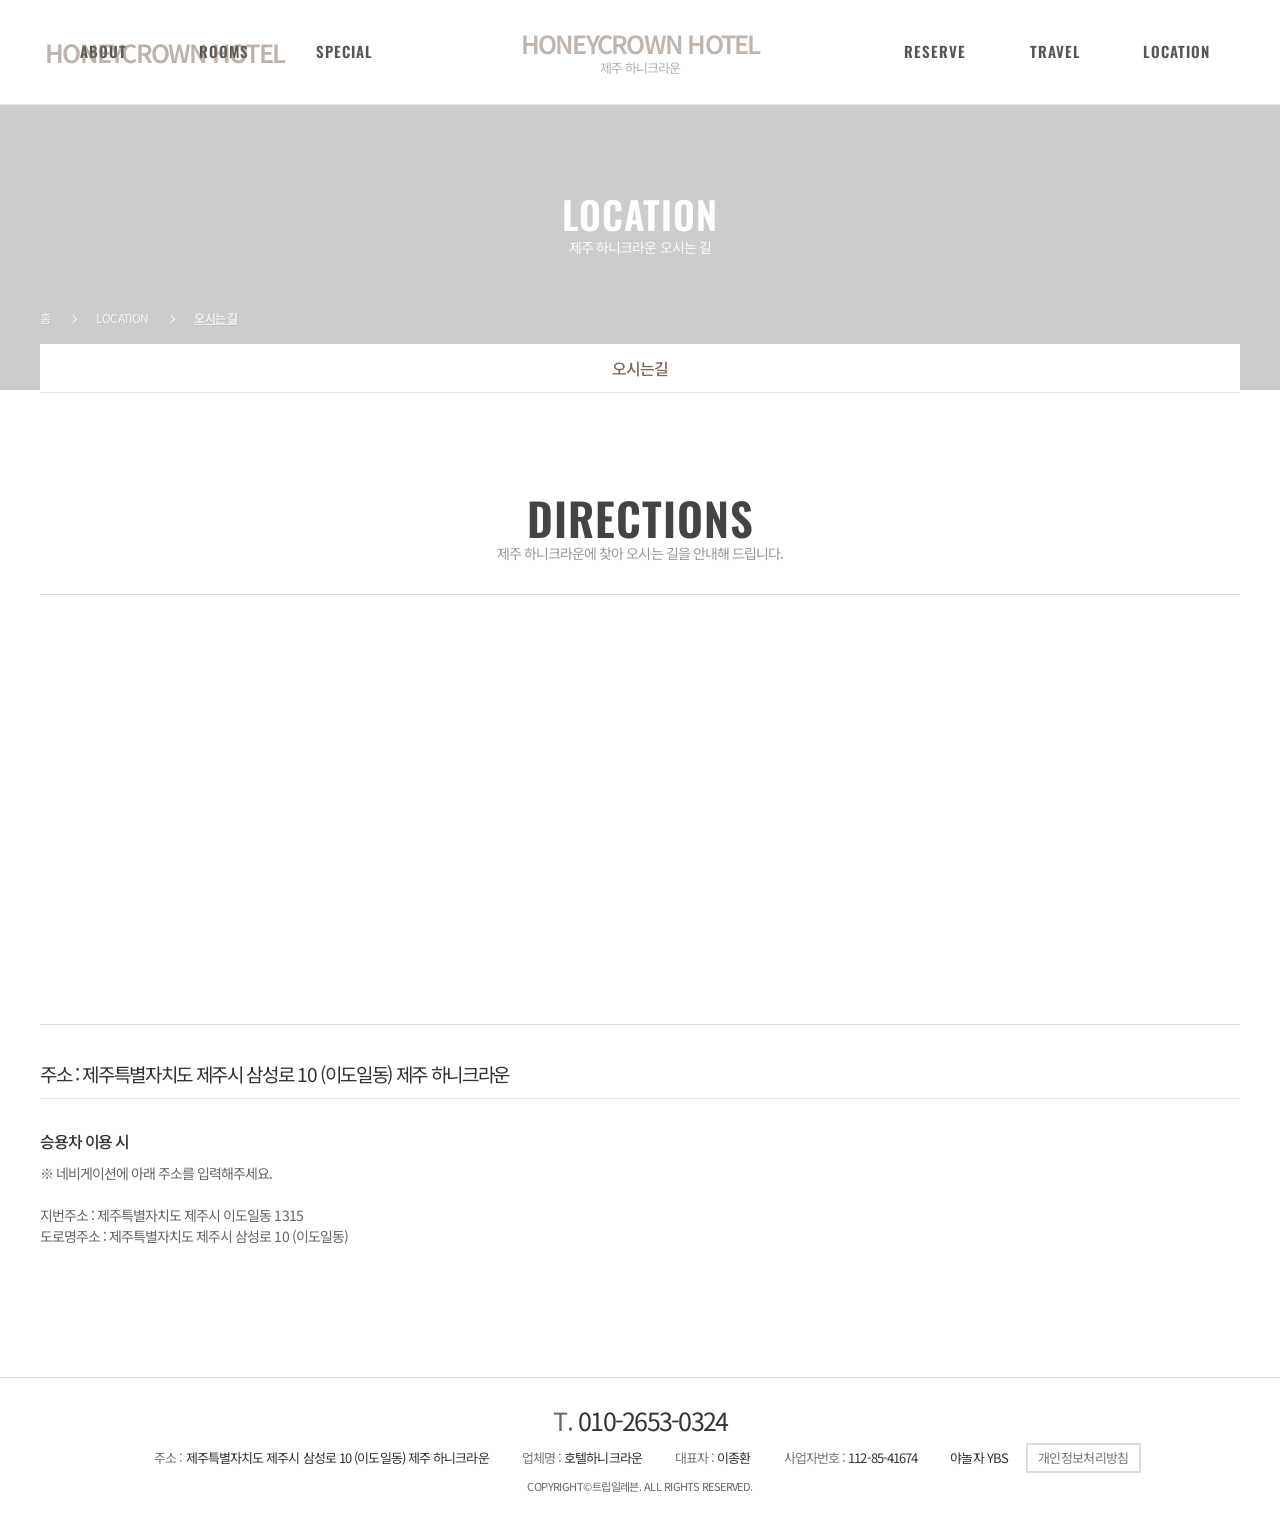
<file: directions.html>
<!doctype html>
<html lang="ko">
  <head>
    <meta charset="UTF-8" />
    <style>
      html.tpl-loading body {
        opacity: 0;
      }
      body {
        opacity: 1;
        transition: opacity 0.3s ease;
      }
    </style>
    <script>
      document.documentElement.classList.add('tpl-loading');
      window.__tplReveal = function () {
        document.documentElement.classList.remove('tpl-loading');
      };
      setTimeout(function () {
        window.__tplReveal && window.__tplReveal();
      }, 3000);
    </script>
    <meta http-equiv="X-UA-Compatible" content="IE=edge" />
    <meta name="viewport" content="width=device-width, initial-scale=1.0" />
    <meta property="og:type" content="website" />
    <title data-page-title>제주 하니크라운 - 오시는길</title>
    <link rel="icon" href="data:," />
    <link rel="stylesheet" type="text/css" href="styles/theme.css" />
    <link rel="stylesheet" type="text/css" href="styles/reset.css" />
    <link rel="stylesheet" type="text/css" href="styles/style.css" />
    <link rel="stylesheet" type="text/css" href="styles/popup.css" />
    <link
      rel="stylesheet"
      type="text/css"
      href="//cdn.jsdelivr.net/npm/swiper@8/swiper-bundle.min.css"
    />
    <!-- Open Graph Meta Tags for Social Media -->
  <meta property="og:type" content="website" />
  <meta property="og:title" content="제주 하니크라운 - 오시는길" />
  <meta property="og:description" content="동문시장 도보 4분거리에 위치한 제주 하니크라운 호텔입니다. 제주공항에서 차량 6분거리에 위치, 컨벤션홀에서 단체행사도 가능합니다." />
  <meta property="og:image" content="https://bookingplay-media.s3.amazonaws.com/item_images/2022/08/29/b9fxhsGCVc08.jpg" />
  <meta property="og:url" content="https://honeycrown.kr" />

  <!-- Twitter Card Meta Tags -->
  <meta name="twitter:card" content="summary_large_image" />
  <meta name="twitter:title" content="제주 하니크라운 - 오시는길" />
  <meta name="twitter:description" content="동문시장 도보 4분거리에 위치한 제주 하니크라운 호텔입니다. 제주공항에서 차량 6분거리에 위치, 컨벤션홀에서 단체행사도 가능합니다." />
  <meta name="twitter:image" content="https://bookingplay-media.s3.amazonaws.com/item_images/2022/08/29/b9fxhsGCVc08.jpg" />
  <meta name="naver-site-verification" content="f56fc43cae8818a2d1df0d324d3f29fb65ebe746" />
  <meta name="google-site-verification" content="NPXKb1WhXXwdTHqJI2OcJqljzqVFOSHeXVS5hyVQH2E" />
</head>

  <body oncontextmenu="return false;" onselectstart="return false" ondragstart="return false;">
    <div id="wrap">
      <div id="header-wrap"></div>

      <div id="container">
        <!-- 원본 traffic.html (#content.sub5_1). 슬라이더가 없는 정적 페이지다. -->
        <section id="content" class="sub5_1 sub_traffic">
          <!-- ── 히어로 — 슬라이더가 아닌 고정 배경 ──────────────── -->
          <div class="sub_visual_wide" data-directions-hero>
            <div class="visual_box">
              <div class="visual_txt">
                <strong>LOCATION</strong>
                <p data-directions-hero-description></p>
              </div>
            </div>
          </div>
          <!--// sub_visual -->

          <div class="sub_location_wrap">
            <div class="inner">
              <ul class="location_box">
                <li>홈</li>
                <li>LOCATION</li>
                <li><a href="./directions.html">오시는 길</a></li>
              </ul>
              <ul class="cate_box">
                <li class="on"><a href="./directions.html">오시는길</a></li>
              </ul>
            </div>
          </div>

          <div class="sub_cont">
            <div class="sub_title_box">
              <h3 data-directions-title></h3>
              <p data-directions-lead></p>
            </div>

            <div class="map_box">
              <!-- 원본은 daum roughmap 퍼가기 스크립트를 넣었다. 업체 고유 key 가
                   필요해 데이터로 만들 수 없어 Kakao Maps SDK 로 대체했다.
                   .map_inner 는 padding-bottom 비율 상자라 #kakao-map 이 absolute 로 채운다. -->
              <div class="map_inner">
                <div id="kakao-map"></div>
              </div>
            </div>

            <div class="map_info inner">
              <strong data-directions-address></strong>
              <dl data-directions-notice></dl>
            </div>
          </div>
          <!--// sub_cont -->
        </section>
      </div>
      <!--// container -->

      <div id="footer-wrap"></div>
    </div>

    <div id="popup-container"></div>

    <script src="//cdnjs.cloudflare.com/ajax/libs/jquery/3.4.1/jquery.min.js"></script>
    <script src="//cdn.jsdelivr.net/npm/swiper@8/swiper-bundle.min.js"></script>
    <script src="js/image-helpers.js"></script>
    <script src="js/kakao-maps-sdk.js"></script>
    <script src="js/preview-handler.js"></script>
    <script src="js/data-mapper/core/base-mapper.js"></script>
    <script src="js/data-mapper/pages/header-footer-mapper.js"></script>
    <script src="js/data-mapper/pages/directions-mapper.js"></script>
    <script src="js/header-footer-loader.js"></script>
    <script src="js/common.js"></script>
    <script src="js/popup.js"></script>
  </body>
</html>
</file>
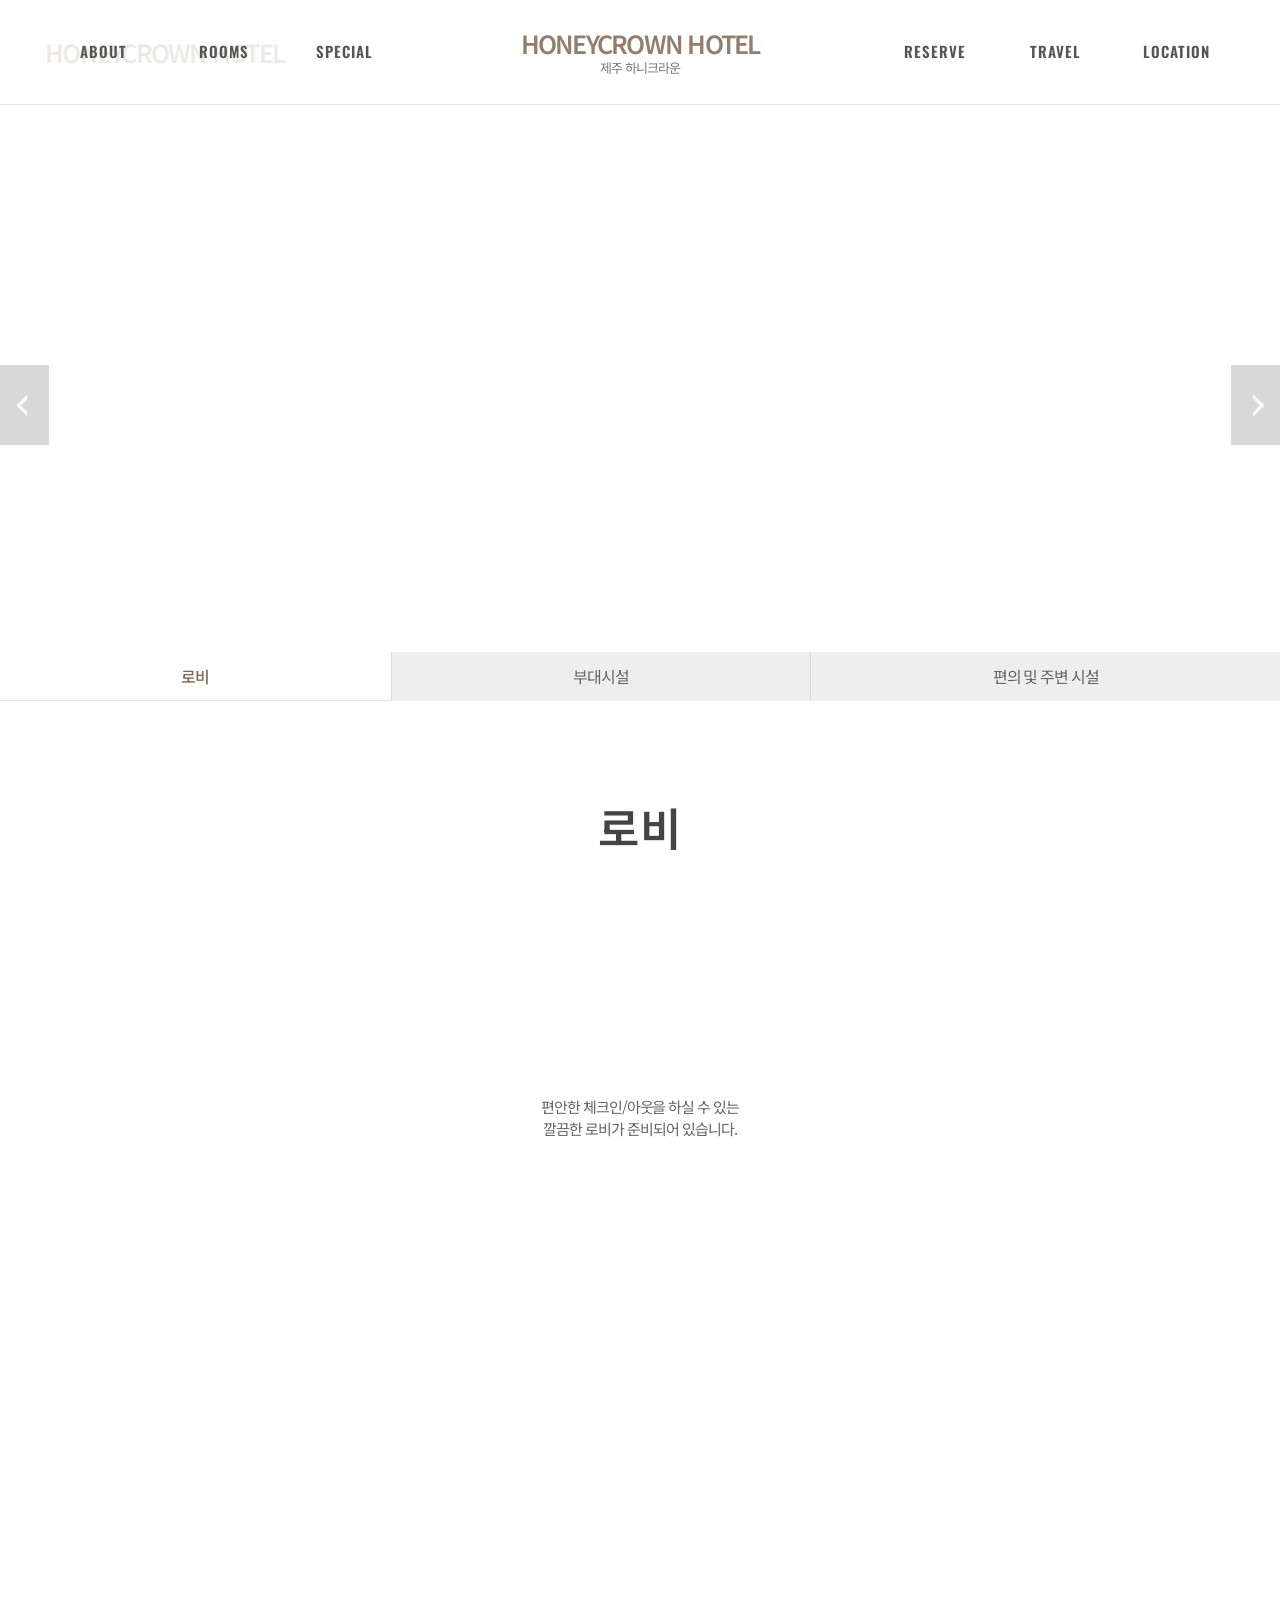
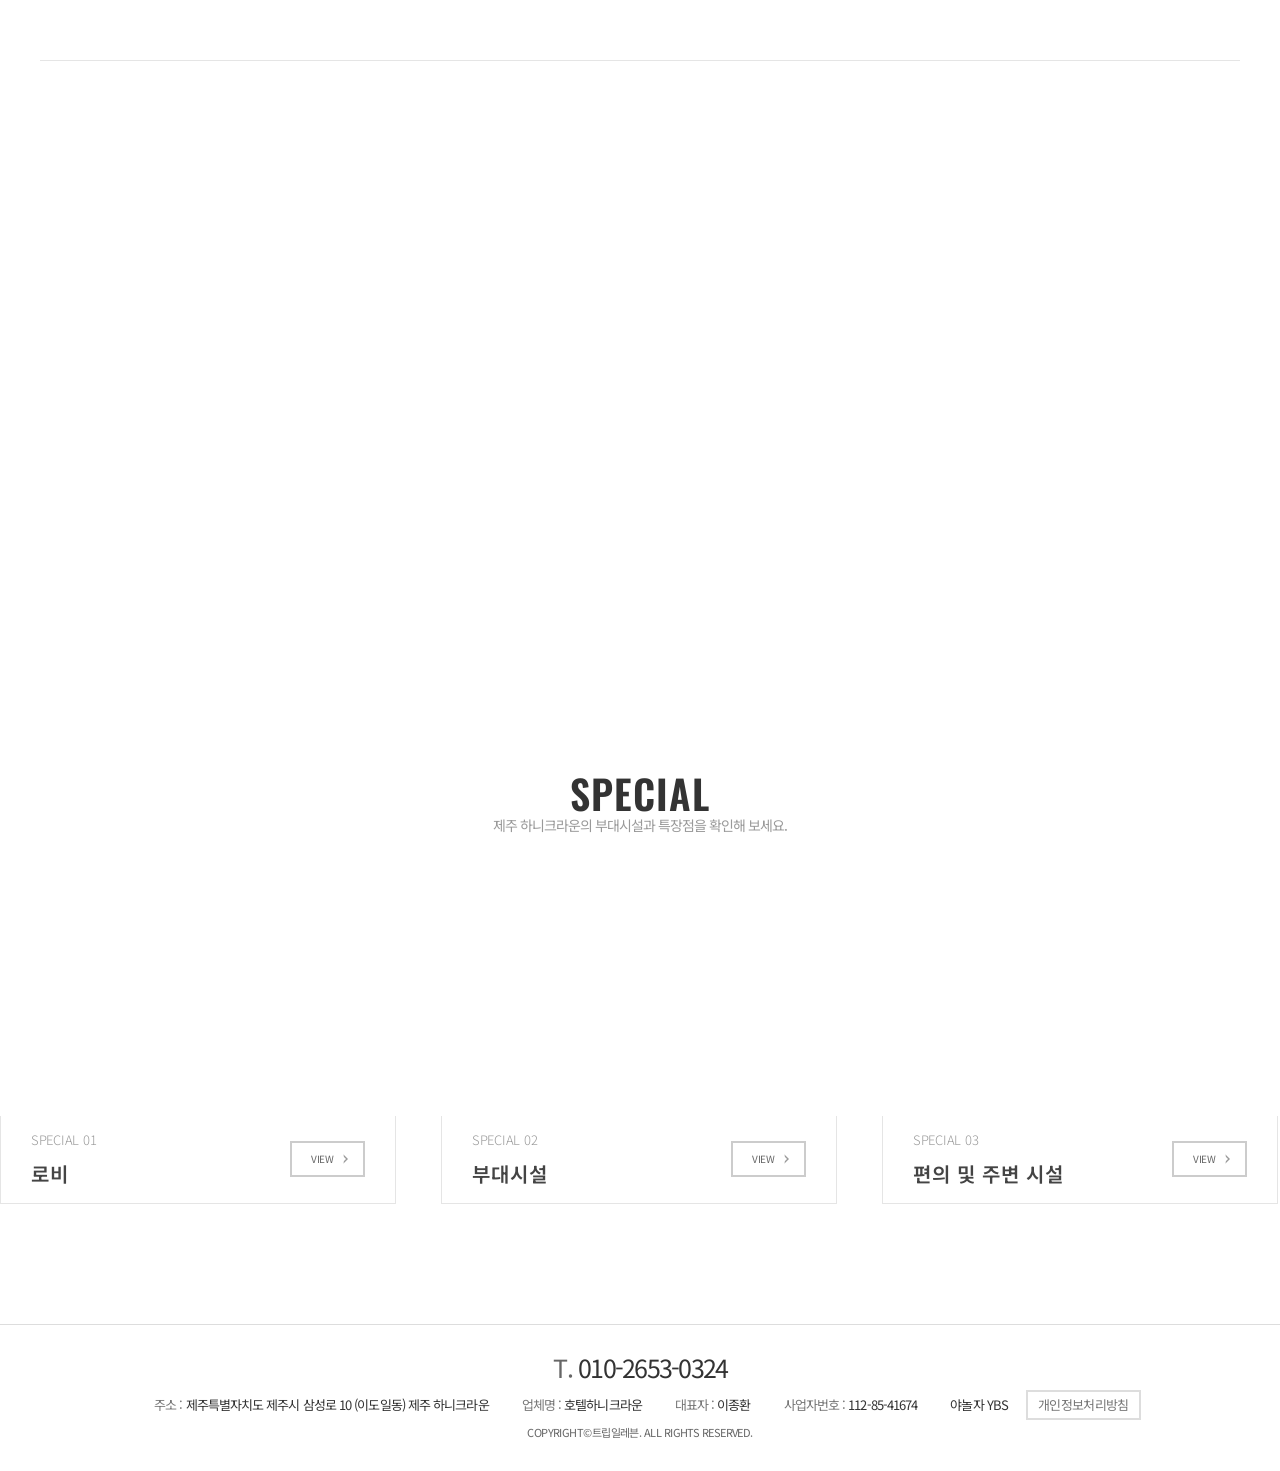
<file: facility.html>
<!doctype html>
<html lang="ko">
  <head>
    <meta charset="UTF-8" />
    <style>
      html.tpl-loading body {
        opacity: 0;
      }
      body {
        opacity: 1;
        transition: opacity 0.3s ease;
      }
    </style>
    <script>
      document.documentElement.classList.add('tpl-loading');
      window.__tplReveal = function () {
        document.documentElement.classList.remove('tpl-loading');
      };
      setTimeout(function () {
        window.__tplReveal && window.__tplReveal();
      }, 3000);
    </script>
    <meta http-equiv="X-UA-Compatible" content="IE=edge" />
    <meta name="viewport" content="width=device-width, initial-scale=1.0" />
    <meta property="og:type" content="website" />
    <title data-page-title>제주 하니크라운 - 시설안내</title>
    <link rel="icon" href="data:," />
    <link rel="stylesheet" type="text/css" href="styles/theme.css" />
    <link rel="stylesheet" type="text/css" href="styles/reset.css" />
    <link rel="stylesheet" type="text/css" href="styles/style.css" />
    <link rel="stylesheet" type="text/css" href="styles/popup.css" />
    <link
      rel="stylesheet"
      type="text/css"
      href="//cdn.jsdelivr.net/npm/swiper@8/swiper-bundle.min.css"
    />
    <!-- Open Graph Meta Tags for Social Media -->
  <meta property="og:type" content="website" />
  <meta property="og:title" content="제주 하니크라운 - 시설안내" />
  <meta property="og:description" content="동문시장 도보 4분거리에 위치한 제주 하니크라운 호텔입니다. 제주공항에서 차량 6분거리에 위치, 컨벤션홀에서 단체행사도 가능합니다." />
  <meta property="og:image" content="https://bookingplay-media.s3.amazonaws.com/item_images/2022/08/29/b9fxhsGCVc08.jpg" />
  <meta property="og:url" content="https://honeycrown.kr" />

  <!-- Twitter Card Meta Tags -->
  <meta name="twitter:card" content="summary_large_image" />
  <meta name="twitter:title" content="제주 하니크라운 - 시설안내" />
  <meta name="twitter:description" content="동문시장 도보 4분거리에 위치한 제주 하니크라운 호텔입니다. 제주공항에서 차량 6분거리에 위치, 컨벤션홀에서 단체행사도 가능합니다." />
  <meta name="twitter:image" content="https://bookingplay-media.s3.amazonaws.com/item_images/2022/08/29/b9fxhsGCVc08.jpg" />
  <meta name="naver-site-verification" content="f56fc43cae8818a2d1df0d324d3f29fb65ebe746" />
  <meta name="google-site-verification" content="NPXKb1WhXXwdTHqJI2OcJqljzqVFOSHeXVS5hyVQH2E" />
</head>

  <body oncontextmenu="return false;" onselectstart="return false" ondragstart="return false;">
    <div id="wrap">
      <div id="header-wrap"></div>

      <div id="container">
        <!-- 원본 special1~5.html 상세 화면(#content.sub3_2)이다.
             원본은 시설마다 파일이 하나씩이었지만 우리는 ?id= 로 받는다. -->
        <section id="content" class="sub3_2 sub_special sub_special_detail">
          <!-- ── 히어로 (시설 사진 슬라이더) ─────────────────────── -->
          <div class="sub_visual visual">
            <div class="visual_txt">
              <span data-property-name-en></span>
              <strong data-facility-name></strong>
              <p data-facility-caption></p>
            </div>
            <div class="arw_box">
              <div
                class="swiper-button-prev"
                style="
                  background: url(images/common/left_btn.png) no-repeat 0 0;
                  background-size: auto 100%;
                "
              ></div>
              <div
                class="swiper-button-next"
                style="
                  background: url(images/common/right_btn.png) no-repeat 100%;
                  background-size: auto 100%;
                "
              ></div>
            </div>
            <div class="visual_box">
              <div class="swiper-container">
                <div class="swiper-wrapper" data-facility-hero-slides></div>
              </div>
            </div>
          </div>
          <!--// sub_visual -->

          <div class="sub_location_wrap">
            <div class="inner">
              <!-- 시설 탭. 원본에는 앞에 '미리보기'(special.html) li 가 있지만
                   우리 템플릿에는 시설 목록 페이지가 없어 시설만 나열한다. -->
              <ul class="cate_box" data-facility-nav></ul>
            </div>
          </div>

          <div class="sub_cont">
            <div class="sub_title_box">
              <h3 data-facility-name></h3>
              <p data-facility-caption></p>
            </div>

            <!-- ── 소개 배너 ─────────────────────────────────── -->
            <div class="special_bnr inner">
              <div class="img" data-facility-banner-image></div>
              <div class="txt_box">
                <strong data-facility-banner-title></strong>
                <p data-facility-description></p>
              </div>
            </div>

            <!-- ── 상세 이미지 블록 ──────────────────────────── -->
            <div data-facility-detail-blocks></div>

            <!-- ── 다른 부대시설 ─────────────────────────────── -->
            <div class="sub_special_detail_box">
              <div class="main_special">
                <div class="title_box">
                  <h3>SPECIAL</h3>
                  <p data-facility-list-lead></p>
                </div>
                <div class="swiper-container inner">
                  <div class="swiper-wrapper" data-facility-list-slides></div>
                </div>
                <div class="arw_box">
                  <div
                    class="swiper-button-prev"
                    style="background: url(images/common/room_pre.png) no-repeat 50% 50% #fff"
                  >
                    <img src="images/common/spe_le.png" alt="이전버튼" />
                  </div>
                  <div
                    class="swiper-button-next"
                    style="background: url(images/common/l_le.png) no-repeat 50% 50% #fff"
                  >
                    <img src="images/common/spe_ri.png" alt="다음버튼" />
                  </div>
                </div>
              </div>
            </div>
          </div>
          <!--// sub_cont -->
        </section>
      </div>
      <!--// container -->

      <div id="footer-wrap"></div>
    </div>

    <div id="popup-container"></div>

    <script src="//cdnjs.cloudflare.com/ajax/libs/jquery/3.4.1/jquery.min.js"></script>
    <script src="//cdn.jsdelivr.net/npm/swiper@8/swiper-bundle.min.js"></script>
    <script src="js/image-helpers.js"></script>
    <script src="js/preview-handler.js"></script>
    <script src="js/data-mapper/core/base-mapper.js"></script>
    <script src="js/data-mapper/pages/header-footer-mapper.js"></script>
    <script src="js/data-mapper/pages/facility-mapper.js"></script>
    <script src="js/header-footer-loader.js"></script>
    <script src="js/common.js"></script>
    <script src="js/pages/facility.js"></script>
    <script src="js/popup.js"></script>
  </body>
</html>
</file>
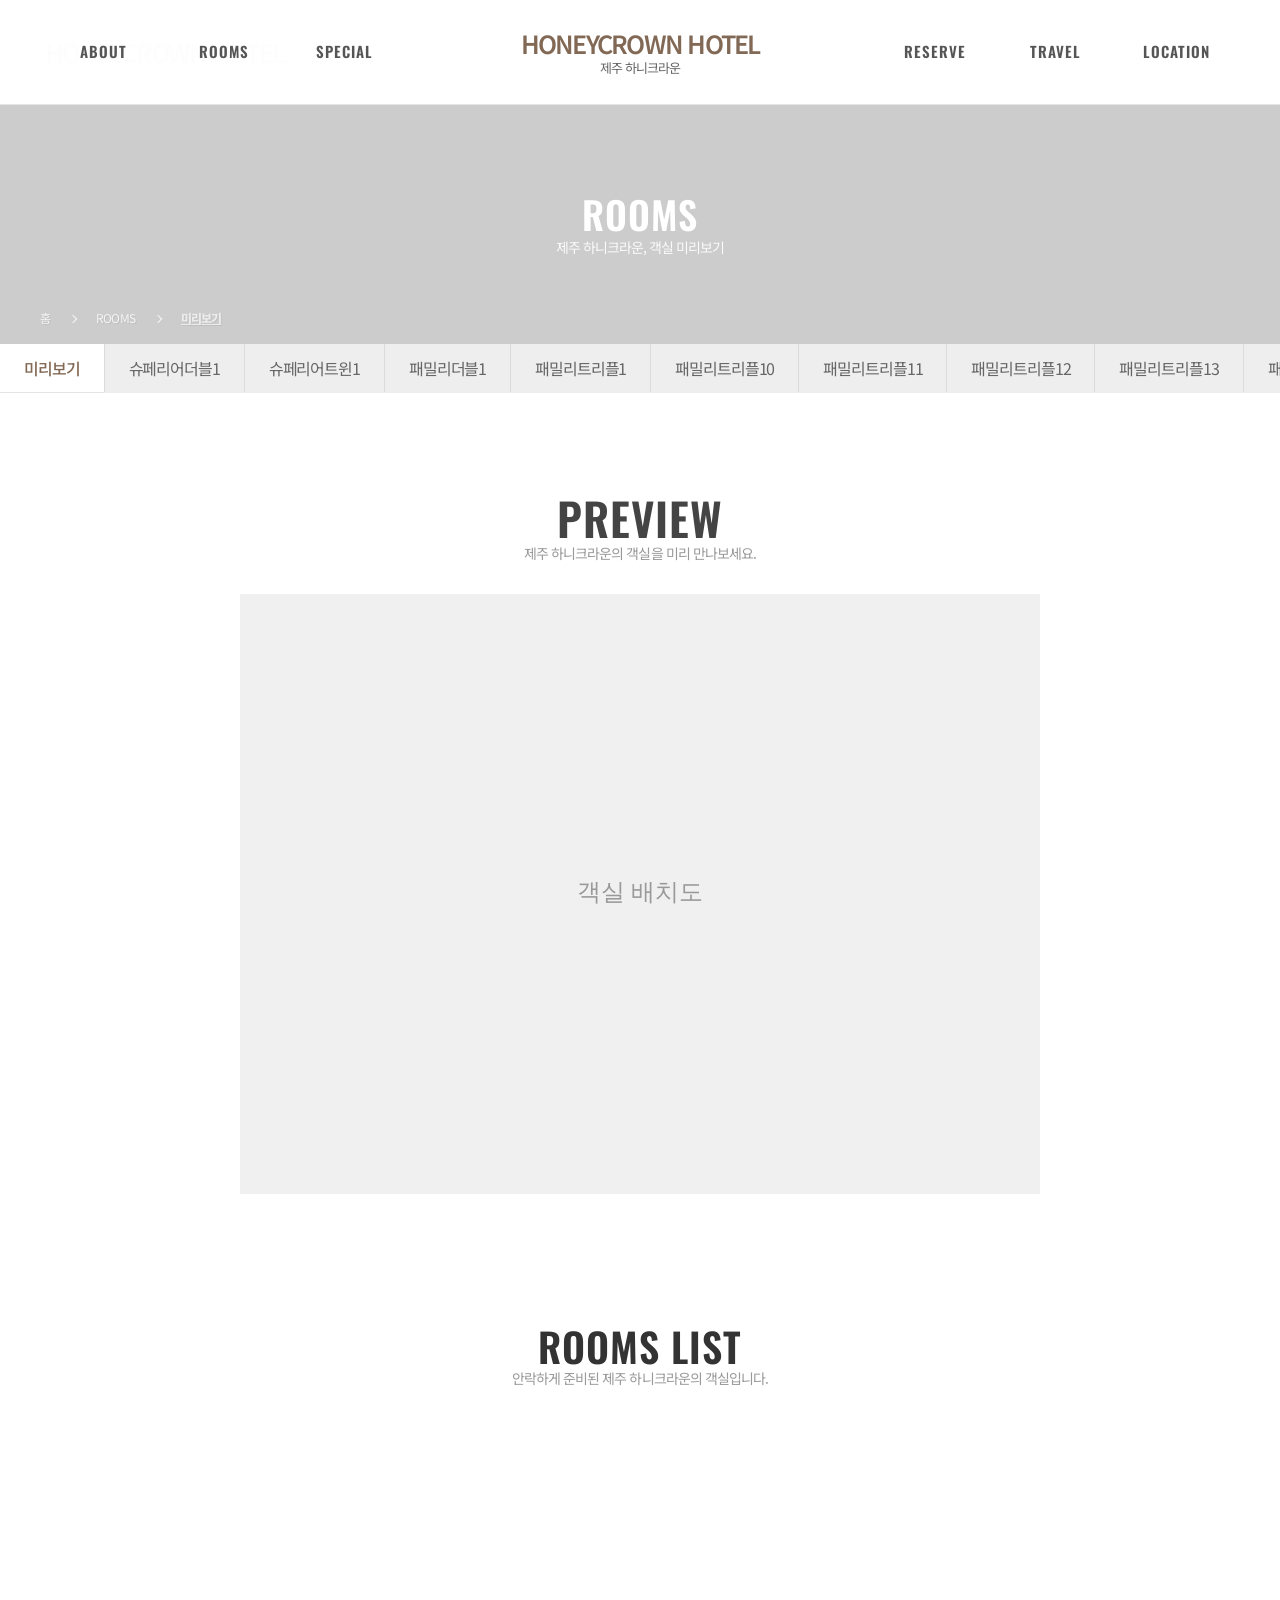
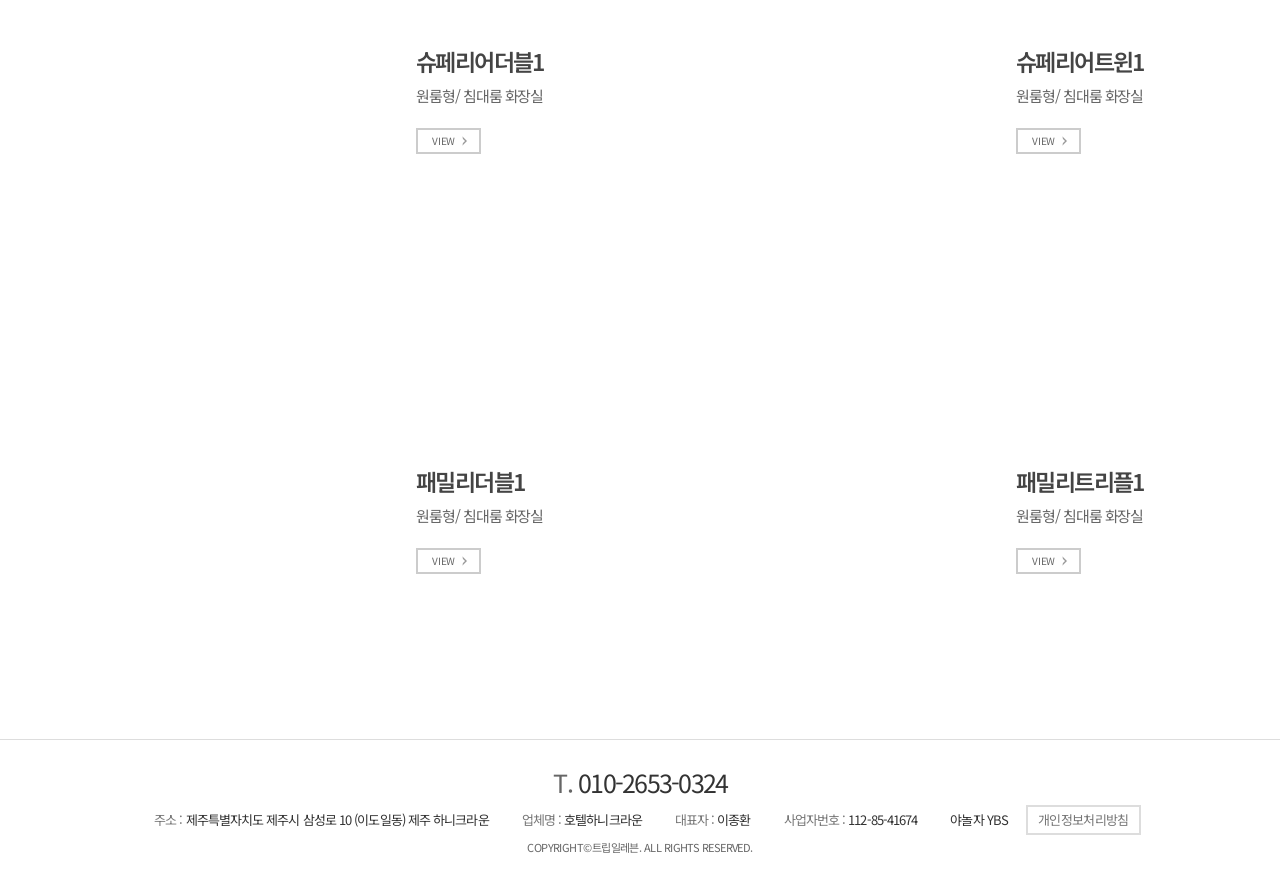
<file: layout-map.html>
<!doctype html>
<html lang="ko">
  <head>
    <meta charset="UTF-8" />
    <style>
      html.tpl-loading body {
        opacity: 0;
      }
      body {
        opacity: 1;
        transition: opacity 0.3s ease;
      }
    </style>
    <script>
      document.documentElement.classList.add('tpl-loading');
      window.__tplReveal = function () {
        document.documentElement.classList.remove('tpl-loading');
      };
      setTimeout(function () {
        window.__tplReveal && window.__tplReveal();
      }, 3000);
    </script>
    <meta http-equiv="X-UA-Compatible" content="IE=edge" />
    <meta name="viewport" content="width=device-width, initial-scale=1.0" />
    <meta property="og:type" content="website" />
    <title data-page-title>제주 하니크라운</title>
    <link rel="icon" href="data:," />
    <link rel="stylesheet" type="text/css" href="styles/theme.css" />
    <link rel="stylesheet" type="text/css" href="styles/reset.css" />
    <link rel="stylesheet" type="text/css" href="styles/style.css" />
    <link rel="stylesheet" type="text/css" href="styles/popup.css" />
    <link
      rel="stylesheet"
      type="text/css"
      href="//cdn.jsdelivr.net/npm/swiper@8/swiper-bundle.min.css"
    />
    <!-- Open Graph Meta Tags for Social Media -->
  <meta property="og:type" content="website" />
  <meta property="og:title" content="제주 하니크라운" />
  <meta property="og:description" content="동문시장 도보 4분거리에 위치한 제주 하니크라운 호텔입니다. 제주공항에서 차량 6분거리에 위치, 컨벤션홀에서 단체행사도 가능합니다." />
  <meta property="og:image" content="https://bookingplay-media.s3.amazonaws.com/item_images/2022/08/29/b9fxhsGCVc08.jpg" />
  <meta property="og:url" content="https://honeycrown.kr" />

  <!-- Twitter Card Meta Tags -->
  <meta name="twitter:card" content="summary_large_image" />
  <meta name="twitter:title" content="제주 하니크라운" />
  <meta name="twitter:description" content="동문시장 도보 4분거리에 위치한 제주 하니크라운 호텔입니다. 제주공항에서 차량 6분거리에 위치, 컨벤션홀에서 단체행사도 가능합니다." />
  <meta name="twitter:image" content="https://bookingplay-media.s3.amazonaws.com/item_images/2022/08/29/b9fxhsGCVc08.jpg" />
  <meta name="naver-site-verification" content="f56fc43cae8818a2d1df0d324d3f29fb65ebe746" />
  <meta name="google-site-verification" content="NPXKb1WhXXwdTHqJI2OcJqljzqVFOSHeXVS5hyVQH2E" />
</head>

  <body oncontextmenu="return false;" onselectstart="return false" ondragstart="return false;">
    <div id="wrap">
      <div id="header-wrap"></div>

      <div id="container">
        <!-- 원본 room.html 의 목록 화면(#content.sub2_1)이다.
             .sub2_1 스코프가 .room_list 를 2열 float 그리드로 바꾸고 화살표를
             숨기므로 이 페이지에는 Swiper 를 만들지 않는다 (원본 custom.js 와 동일). -->
        <section id="content" class="sub2_1 sub_room">
          <!-- ── 히어로 (hero) — 슬라이더가 아닌 고정 배경 ────────── -->
          <div class="sub_visual_wide" data-layoutmap-hero>
            <div class="visual_box">
              <div class="visual_txt">
                <strong data-layoutmap-hero-title></strong>
                <p data-layoutmap-hero-description></p>
              </div>
            </div>
          </div>
          <!--// sub_visual -->

          <div class="sub_location_wrap">
            <div class="inner">
              <ul class="location_box">
                <li>홈</li>
                <li>ROOMS</li>
                <li><a href="./layout-map.html">미리보기</a></li>
              </ul>
              <!-- 객실 탭. '미리보기' li 는 정적이고 뒤로 renderRoomNav 가 생성한다.
                   그룹이 있으면 그룹명이, 없으면 객실명이 항목이 된다. -->
              <ul class="cate_box" data-layoutmap-room-nav>
                <li class="on"><a href="./layout-map.html">미리보기</a></li>
              </ul>
            </div>
          </div>

          <div class="sub_cont inner">
            <!-- ── 배치도 (about) ──────────────────────────────── -->
            <div class="sub_title_box">
              <h3 data-layoutmap-title></h3>
              <p data-layoutmap-description></p>
            </div>
            <div class="wide_img" data-layoutmap-images></div>

            <!-- ── 객실 목록 (roomtypes) ───────────────────────── -->
            <div class="main_room">
              <div class="title_box">
                <h3>ROOMS LIST</h3>
                <p data-layoutmap-room-lead></p>
              </div>
              <div class="room_list">
                <div class="swiper-container">
                  <div class="swiper-wrapper" data-layoutmap-room-slides></div>
                </div>
                <!-- .sub2_1 스코프가 display:none 으로 숨긴다. 2열 그리드라 넘길 게 없다.
                     원본 마크업을 그대로 두어 다른 페이지와 구조를 맞춘다. -->
                <div class="arw_box">
                  <div
                    class="swiper-button-prev"
                    style="background: url(images/common/room_pre.png) no-repeat 25% 50% #fff"
                  >
                    Prev
                  </div>
                  <div
                    class="swiper-button-next"
                    style="background: url(images/common/l_le.png) no-repeat 75% 50% #fff"
                  >
                    Next
                  </div>
                </div>
              </div>
            </div>
          </div>
          <!--// sub_cont -->
        </section>
      </div>
      <!--// container -->

      <div id="footer-wrap"></div>
    </div>

    <div id="popup-container"></div>

    <script src="//cdnjs.cloudflare.com/ajax/libs/jquery/3.4.1/jquery.min.js"></script>
    <script src="//cdn.jsdelivr.net/npm/swiper@8/swiper-bundle.min.js"></script>
    <script src="js/image-helpers.js"></script>
    <script src="js/preview-handler.js"></script>
    <script src="js/data-mapper/core/base-mapper.js"></script>
    <script src="js/data-mapper/pages/header-footer-mapper.js"></script>
    <script src="js/data-mapper/pages/layout-map-mapper.js"></script>
    <script src="js/header-footer-loader.js"></script>
    <script src="js/common.js"></script>
    <script src="js/popup.js"></script>
  </body>
</html>
</file>
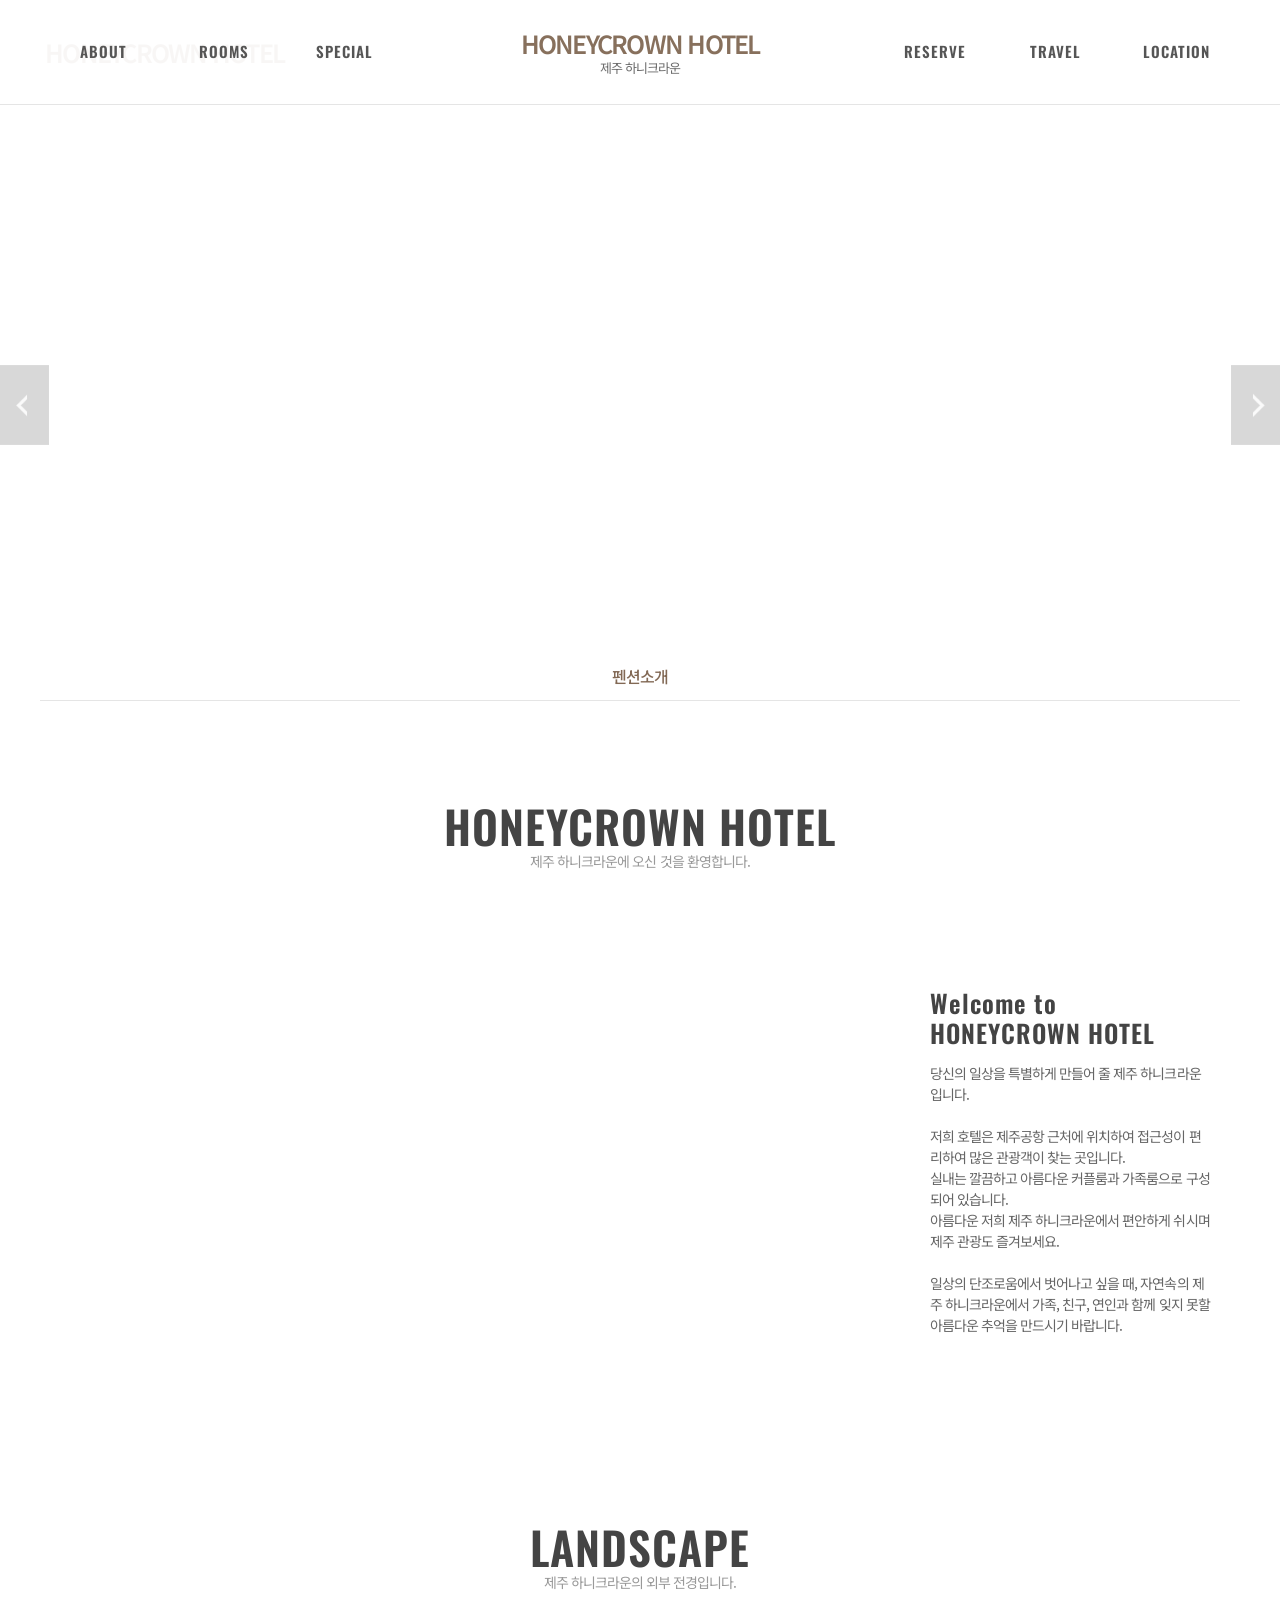
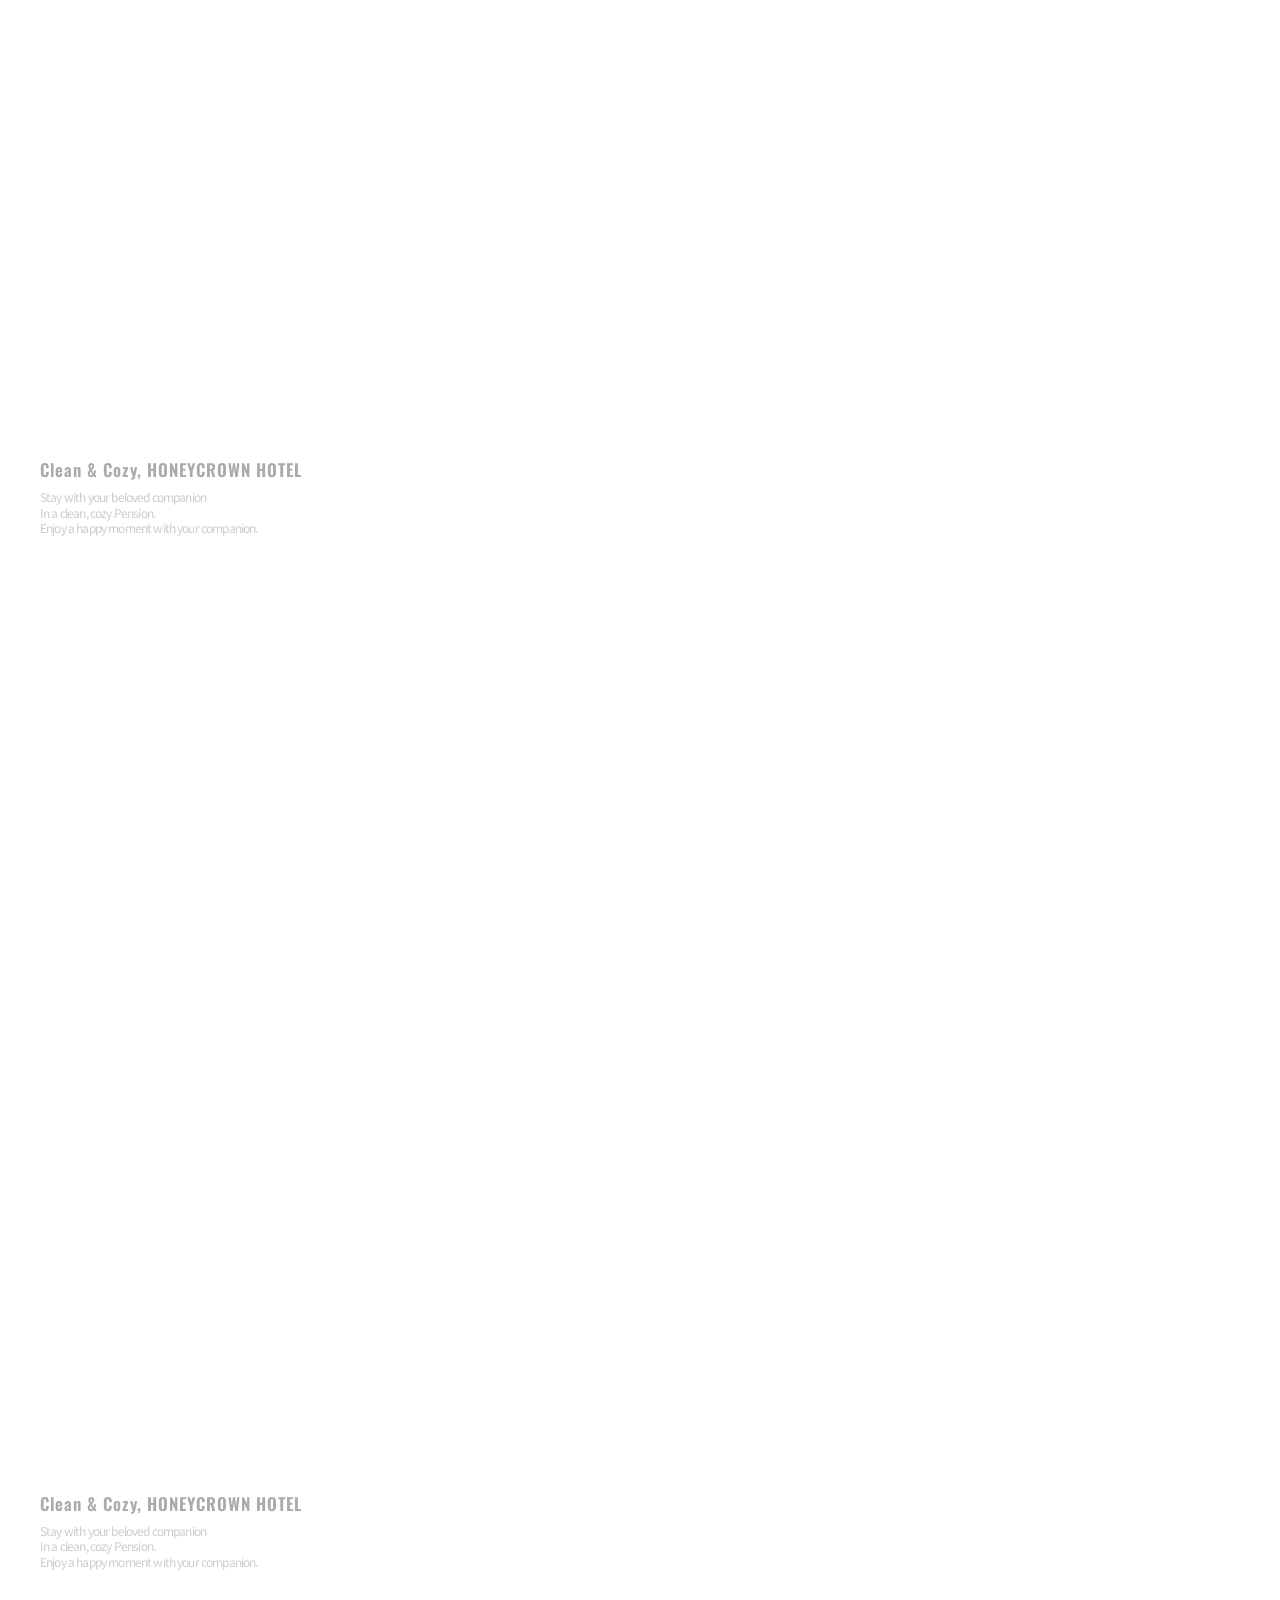
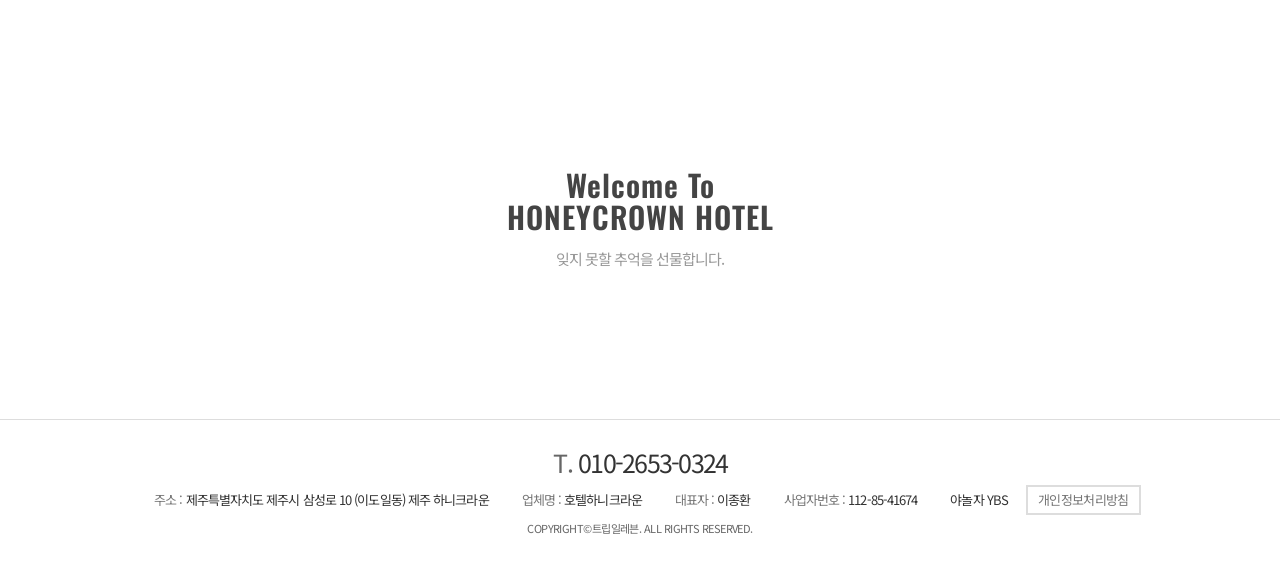
<file: main.html>
<!doctype html>
<html lang="ko">
  <head>
    <meta charset="UTF-8" />
    <style>
      html.tpl-loading body {
        opacity: 0;
      }
      body {
        opacity: 1;
        transition: opacity 0.3s ease;
      }
    </style>
    <script>
      document.documentElement.classList.add('tpl-loading');
      window.__tplReveal = function () {
        document.documentElement.classList.remove('tpl-loading');
      };
      setTimeout(function () {
        window.__tplReveal && window.__tplReveal();
      }, 3000);
    </script>
    <meta http-equiv="X-UA-Compatible" content="IE=edge" />
    <meta name="viewport" content="width=device-width, initial-scale=1.0" />
    <meta property="og:type" content="website" />
    <title data-page-title>제주 하니크라운 - 숙소소개</title>
    <link rel="icon" href="data:," />
    <link rel="stylesheet" type="text/css" href="styles/theme.css" />
    <link rel="stylesheet" type="text/css" href="styles/reset.css" />
    <link rel="stylesheet" type="text/css" href="styles/style.css" />
    <link rel="stylesheet" type="text/css" href="styles/popup.css" />
    <link
      rel="stylesheet"
      type="text/css"
      href="//cdn.jsdelivr.net/npm/swiper@8/swiper-bundle.min.css"
    />
    <!-- Open Graph Meta Tags for Social Media -->
  <meta property="og:type" content="website" />
  <meta property="og:title" content="제주 하니크라운 - 숙소소개" />
  <meta property="og:description" content="동문시장 도보 4분거리에 위치한 제주 하니크라운 호텔입니다. 제주공항에서 차량 6분거리에 위치, 컨벤션홀에서 단체행사도 가능합니다." />
  <meta property="og:image" content="https://bookingplay-media.s3.amazonaws.com/item_images/2022/08/29/b9fxhsGCVc08.jpg" />
  <meta property="og:url" content="https://honeycrown.kr" />

  <!-- Twitter Card Meta Tags -->
  <meta name="twitter:card" content="summary_large_image" />
  <meta name="twitter:title" content="제주 하니크라운 - 숙소소개" />
  <meta name="twitter:description" content="동문시장 도보 4분거리에 위치한 제주 하니크라운 호텔입니다. 제주공항에서 차량 6분거리에 위치, 컨벤션홀에서 단체행사도 가능합니다." />
  <meta name="twitter:image" content="https://bookingplay-media.s3.amazonaws.com/item_images/2022/08/29/b9fxhsGCVc08.jpg" />
  <meta name="naver-site-verification" content="f56fc43cae8818a2d1df0d324d3f29fb65ebe746" />
  <meta name="google-site-verification" content="NPXKb1WhXXwdTHqJI2OcJqljzqVFOSHeXVS5hyVQH2E" />
</head>

  <body oncontextmenu="return false;" onselectstart="return false" ondragstart="return false;">
    <div id="wrap">
      <div id="header-wrap"></div>

      <div id="container">
        <!-- 원본 about.html(sub1_1) + view.html(sub1_2) 을 합친 페이지.
             골격은 view.html 을 쓰고, about.html 에서는 .sub_wide_bnr 하나만 가져왔다.
             about + view 가 한 페이지가 되어 탭(.sub_location_wrap)은 뺐다. -->
        <section id="content" class="sub1_2 sub_view">
          <!-- ── 히어로 (외경 슬라이더) ────────────────────────── -->
          <div class="sub_visual visual">
            <div class="visual_txt">
              <span data-property-name-en></span>
              <!-- 원본은 LANDSCAPE. about 과 합친 페이지라 ABOUT 으로 둔다 -->
              <strong>ABOUT</strong>
              <p data-main-visual-description></p>
            </div>
            <div class="arw_box">
              <div
                class="swiper-button-prev"
                style="
                  background: url(images/common/left_btn.png) no-repeat 0 0;
                  background-size: auto 100%;
                "
              ></div>
              <div
                class="swiper-button-next"
                style="
                  background: url(images/common/right_btn.png) no-repeat 100%;
                  background-size: auto 100%;
                "
              ></div>
            </div>
            <div class="visual_box">
              <div class="swiper-container">
                <div class="swiper-wrapper" data-main-visual-slides></div>
              </div>
            </div>
          </div>
          <!--// sub_visual -->

          <!-- about + view 를 합쳐 탭은 '펜션소개' 하나뿐이다. 원본의 '외경보기'
               탭은 두지 않는다(같은 페이지를 가리키게 된다).
               탭을 남기는 건 메뉴 표시 때문만이 아니다. `.sub_visual +
               .sub_location_wrap` 의 margin-top:-48px 이 히어로 위로 올라타면서
               히어로와 아래 소개 배너 사이를 끊어 준다. 빼면 둘이 붙어 버린다. -->
          <div class="sub_location_wrap">
            <div class="inner">
              <ul class="cate_box">
                <li class="on"><a href="./main.html">펜션소개</a></li>
              </ul>
            </div>
          </div>

          <div class="sub_cont">
            <!-- ── 환영 제목 (about.html) ──────────────────────────
                 원본 about.html 에서 .sub_wide_bnr 바로 위에 있던 제목이다.
                 padding:100px 0 30px 을 갖고 있어 탭 흰 띠와 배너 사이 여백도
                 이 블록이 만든다. -->
            <div class="sub_title_box" data-main-welcome>
              <h3 data-property-name-en></h3>
              <p data-main-welcome-lead></p>
            </div>

            <!-- ── 숙소 소개 배너 (hero) — about.html 에서 가져온 영역 ── -->
            <div class="sub_wide_bnr" data-main-intro>
              <div class="txt_box">
                <strong data-main-intro-title></strong>
                <p data-main-intro-description></p>
              </div>
            </div>

            <!-- ── 외경 (about[]) ──────────────────────────────── -->
            <div class="sub_title_box" data-main-about-heading>
              <!-- 위 환영 제목이 이미 영문 숙소명이라, 여기는 원본 view.html 대로
                   LANDSCAPE 를 쓴다. 같은 이름이 두 번 나오지 않게 한다. -->
              <h3>LANDSCAPE</h3>
              <p data-main-about-lead></p>
            </div>
            <div data-main-about-blocks></div>

            <!-- ── 마무리 배너 ─────────────────────────────────── -->
            <div class="view_wide_bnr" data-main-closing>
              <div>
                <strong data-main-closing-title></strong>
                <p>잊지 못할 추억을 선물합니다.</p>
              </div>
            </div>
          </div>
          <!--// sub_cont -->
        </section>
      </div>
      <!--// container -->

      <div id="footer-wrap"></div>
    </div>

    <div id="popup-container"></div>

    <script src="//cdnjs.cloudflare.com/ajax/libs/jquery/3.4.1/jquery.min.js"></script>
    <script src="//cdn.jsdelivr.net/npm/swiper@8/swiper-bundle.min.js"></script>
    <script src="js/image-helpers.js"></script>
    <script src="js/preview-handler.js"></script>
    <script src="js/data-mapper/core/base-mapper.js"></script>
    <script src="js/data-mapper/pages/header-footer-mapper.js"></script>
    <script src="js/data-mapper/pages/main-mapper.js"></script>
    <script src="js/header-footer-loader.js"></script>
    <script src="js/common.js"></script>
    <script src="js/pages/main.js"></script>
    <script src="js/popup.js"></script>
  </body>
</html>
</file>
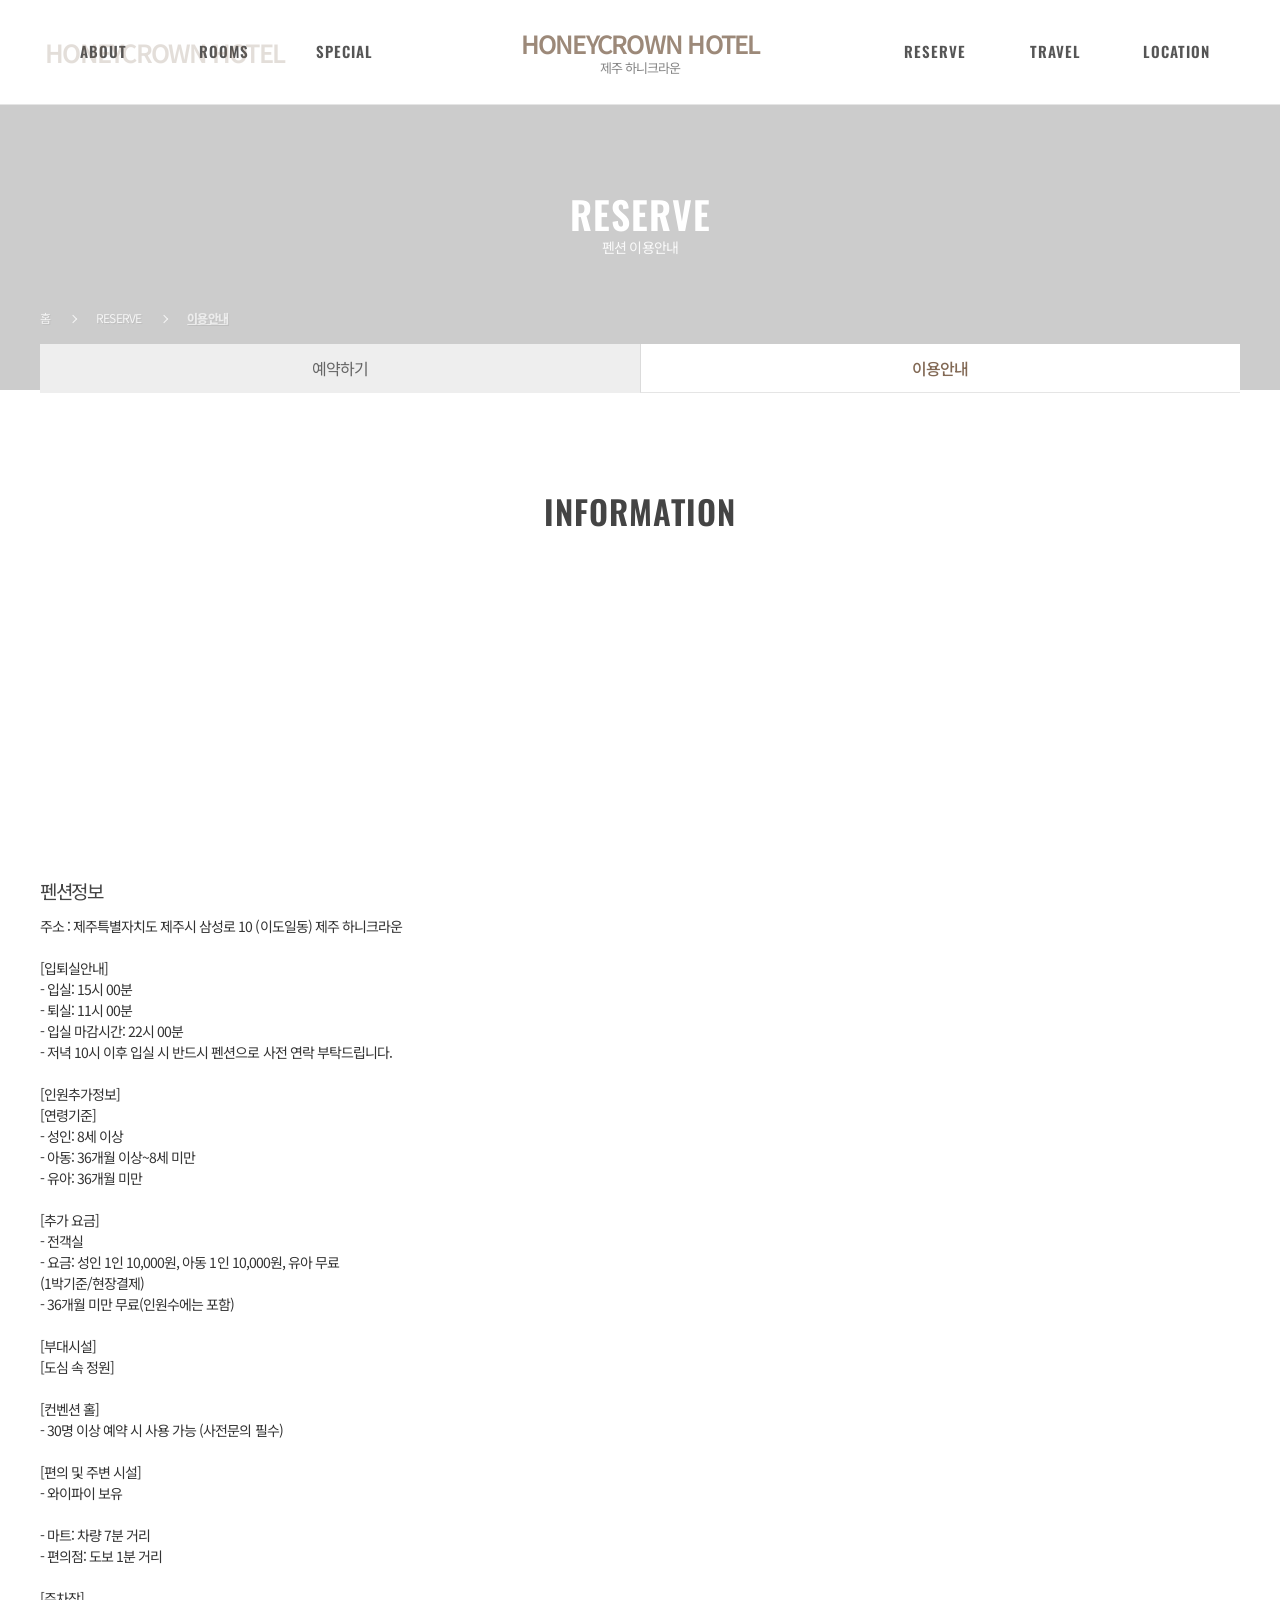
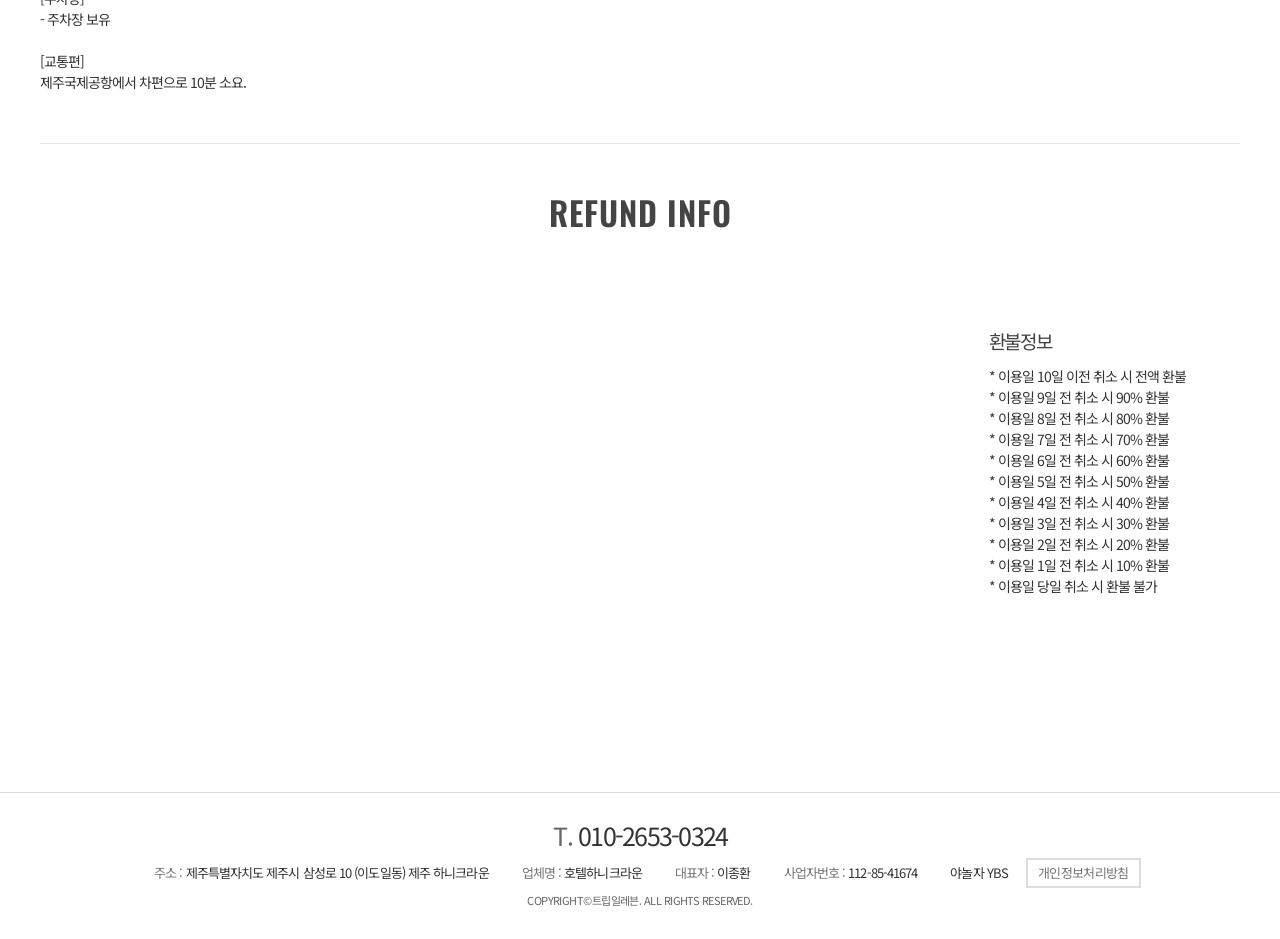
<file: reservation.html>
<!doctype html>
<html lang="ko">
  <head>
    <meta charset="UTF-8" />
    <style>
      html.tpl-loading body {
        opacity: 0;
      }
      body {
        opacity: 1;
        transition: opacity 0.3s ease;
      }
    </style>
    <script>
      document.documentElement.classList.add('tpl-loading');
      window.__tplReveal = function () {
        document.documentElement.classList.remove('tpl-loading');
      };
      setTimeout(function () {
        window.__tplReveal && window.__tplReveal();
      }, 3000);
    </script>
    <meta http-equiv="X-UA-Compatible" content="IE=edge" />
    <meta name="viewport" content="width=device-width, initial-scale=1.0" />
    <meta property="og:type" content="website" />
    <title data-page-title>제주 하니크라운 - 예약안내</title>
    <link rel="icon" href="data:," />
    <link rel="stylesheet" type="text/css" href="styles/theme.css" />
    <link rel="stylesheet" type="text/css" href="styles/reset.css" />
    <link rel="stylesheet" type="text/css" href="styles/style.css" />
    <link rel="stylesheet" type="text/css" href="styles/popup.css" />
    <link
      rel="stylesheet"
      type="text/css"
      href="//cdn.jsdelivr.net/npm/swiper@8/swiper-bundle.min.css"
    />
    <!-- Open Graph Meta Tags for Social Media -->
  <meta property="og:type" content="website" />
  <meta property="og:title" content="제주 하니크라운 - 예약안내" />
  <meta property="og:description" content="동문시장 도보 4분거리에 위치한 제주 하니크라운 호텔입니다. 제주공항에서 차량 6분거리에 위치, 컨벤션홀에서 단체행사도 가능합니다." />
  <meta property="og:image" content="https://bookingplay-media.s3.amazonaws.com/item_images/2022/08/29/b9fxhsGCVc08.jpg" />
  <meta property="og:url" content="https://honeycrown.kr" />

  <!-- Twitter Card Meta Tags -->
  <meta name="twitter:card" content="summary_large_image" />
  <meta name="twitter:title" content="제주 하니크라운 - 예약안내" />
  <meta name="twitter:description" content="동문시장 도보 4분거리에 위치한 제주 하니크라운 호텔입니다. 제주공항에서 차량 6분거리에 위치, 컨벤션홀에서 단체행사도 가능합니다." />
  <meta name="twitter:image" content="https://bookingplay-media.s3.amazonaws.com/item_images/2022/08/29/b9fxhsGCVc08.jpg" />
  <meta name="naver-site-verification" content="f56fc43cae8818a2d1df0d324d3f29fb65ebe746" />
  <meta name="google-site-verification" content="NPXKb1WhXXwdTHqJI2OcJqljzqVFOSHeXVS5hyVQH2E" />
</head>

  <body oncontextmenu="return false;" onselectstart="return false" ondragstart="return false;">
    <div id="wrap">
      <div id="header-wrap"></div>

      <div id="container">
        <!-- 원본 reservation.html (#content.sub4_1). 슬라이더가 없는 정적 페이지다. -->
        <section id="content" class="sub4_1 sub_reserve">
          <!-- ── 히어로 — 슬라이더가 아닌 고정 배경 ──────────────── -->
          <div class="sub_visual_wide" data-reservation-hero>
            <div class="visual_box">
              <div class="visual_txt">
                <strong>RESERVE</strong>
                <p data-reservation-hero-description></p>
              </div>
            </div>
          </div>
          <!--// sub_visual -->

          <div class="sub_location_wrap">
            <div class="inner">
              <ul class="location_box">
                <li>홈</li>
                <li>RESERVE</li>
                <li><a href="./reservation.html">이용안내</a></li>
              </ul>
              <ul class="cate_box">
                <li><a href="#!" target="_blank" data-booking-link>예약하기</a></li>
                <li class="on"><a href="./reservation.html">이용안내</a></li>
              </ul>
            </div>
          </div>

          <div class="sub_cont inner">
            <dl class="info_wrap">
              <dt class="sub_title_box"><h4>INFORMATION</h4></dt>
              <dd>
                <div class="img" data-reservation-info-image></div>
                <p>
                  <strong>펜션정보</strong>
                  <span data-reservation-info-body></span>
                </p>
              </dd>

              <!-- ⚠️ 두 번째 dd 의 p 는 CSS 가 이미지 위에 반투명 박스로 얹는다
                   (.info_wrap dd + dt + dd p — position:absolute).
                   환불 규정처럼 짧은 글만 들어갈 수 있는 자리다. -->
              <dt class="sub_title_box"><h4>REFUND INFO</h4></dt>
              <dd>
                <div class="img" data-reservation-refund-image></div>
                <p>
                  <strong>환불정보</strong>
                  <span data-reservation-refund-body></span>
                </p>
              </dd>
            </dl>
          </div>
          <!--// sub_cont -->
        </section>
      </div>
      <!--// container -->

      <div id="footer-wrap"></div>
    </div>

    <div id="popup-container"></div>

    <script src="//cdnjs.cloudflare.com/ajax/libs/jquery/3.4.1/jquery.min.js"></script>
    <script src="//cdn.jsdelivr.net/npm/swiper@8/swiper-bundle.min.js"></script>
    <script src="js/image-helpers.js"></script>
    <script src="js/preview-handler.js"></script>
    <script src="js/data-mapper/core/base-mapper.js"></script>
    <script src="js/data-mapper/pages/header-footer-mapper.js"></script>
    <script src="js/data-mapper/pages/reservation-mapper.js"></script>
    <script src="js/header-footer-loader.js"></script>
    <script src="js/common.js"></script>
    <script src="js/popup.js"></script>
  </body>
</html>
</file>
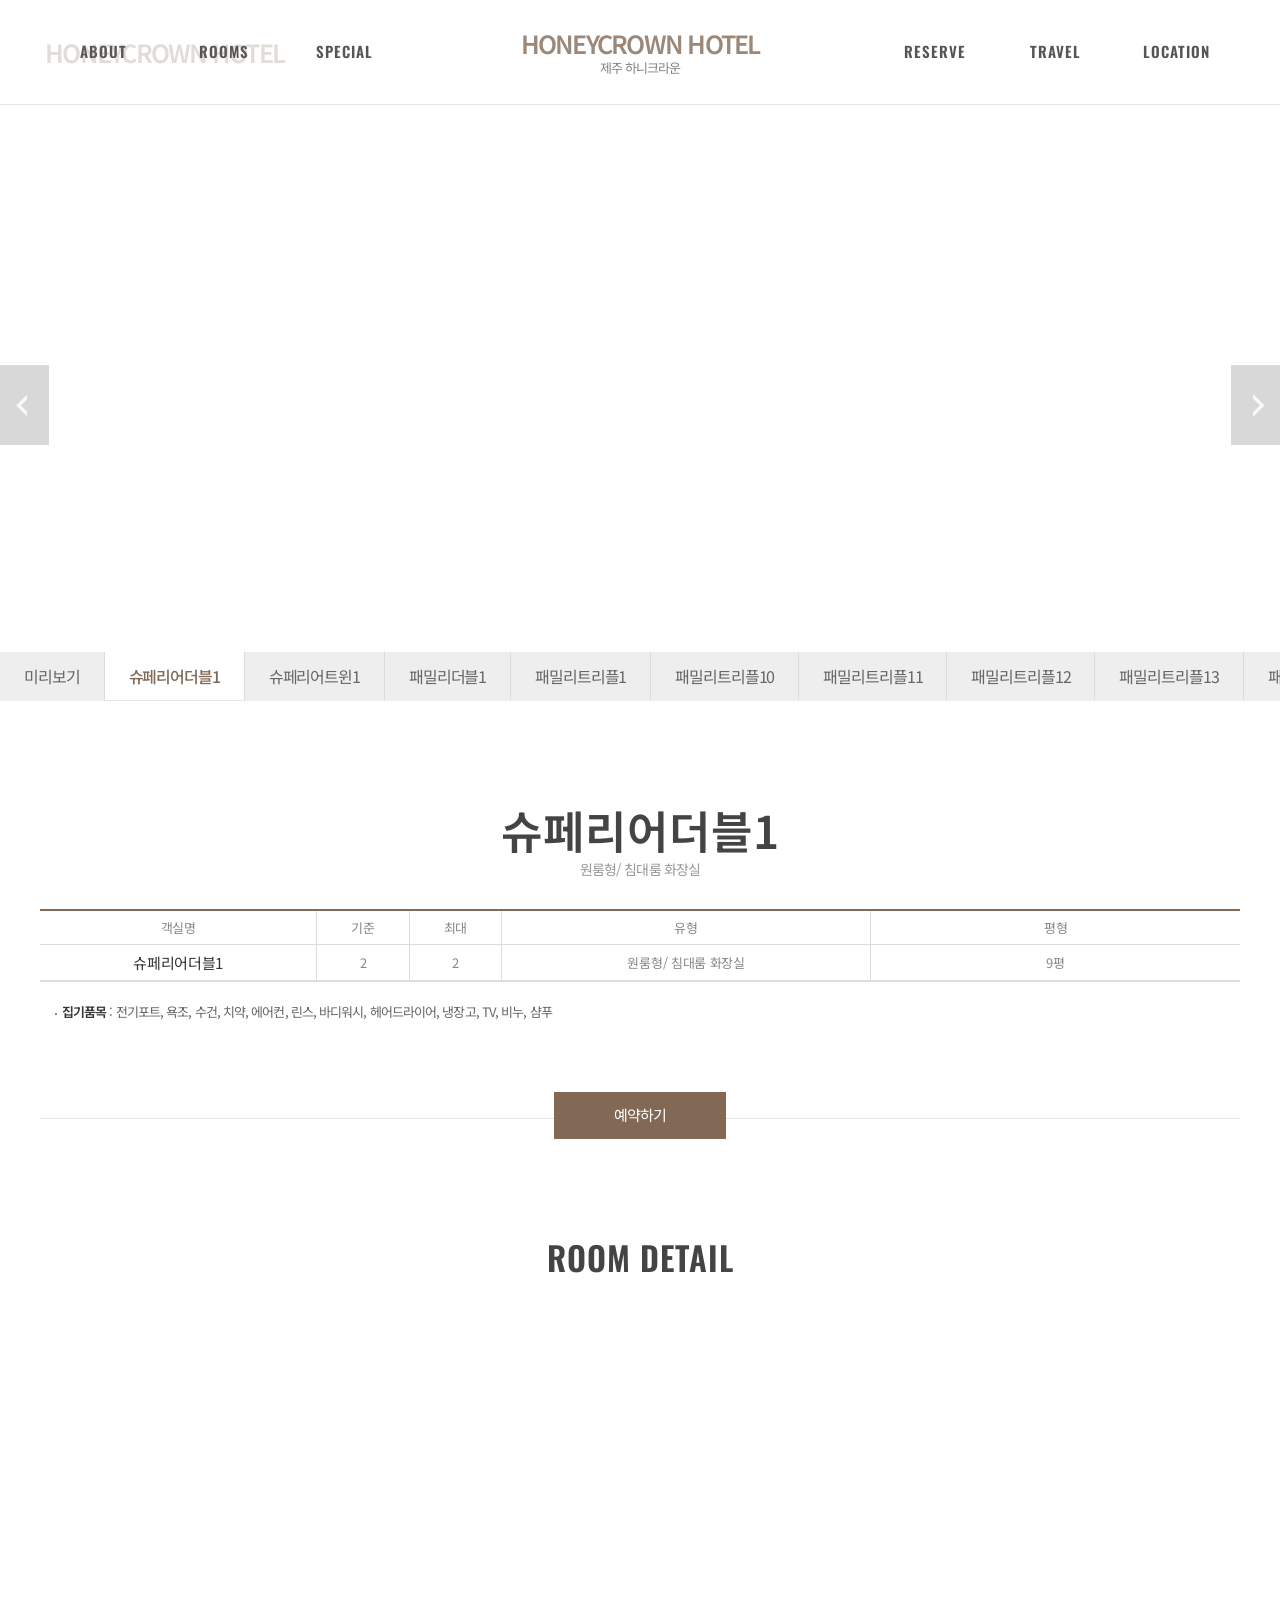
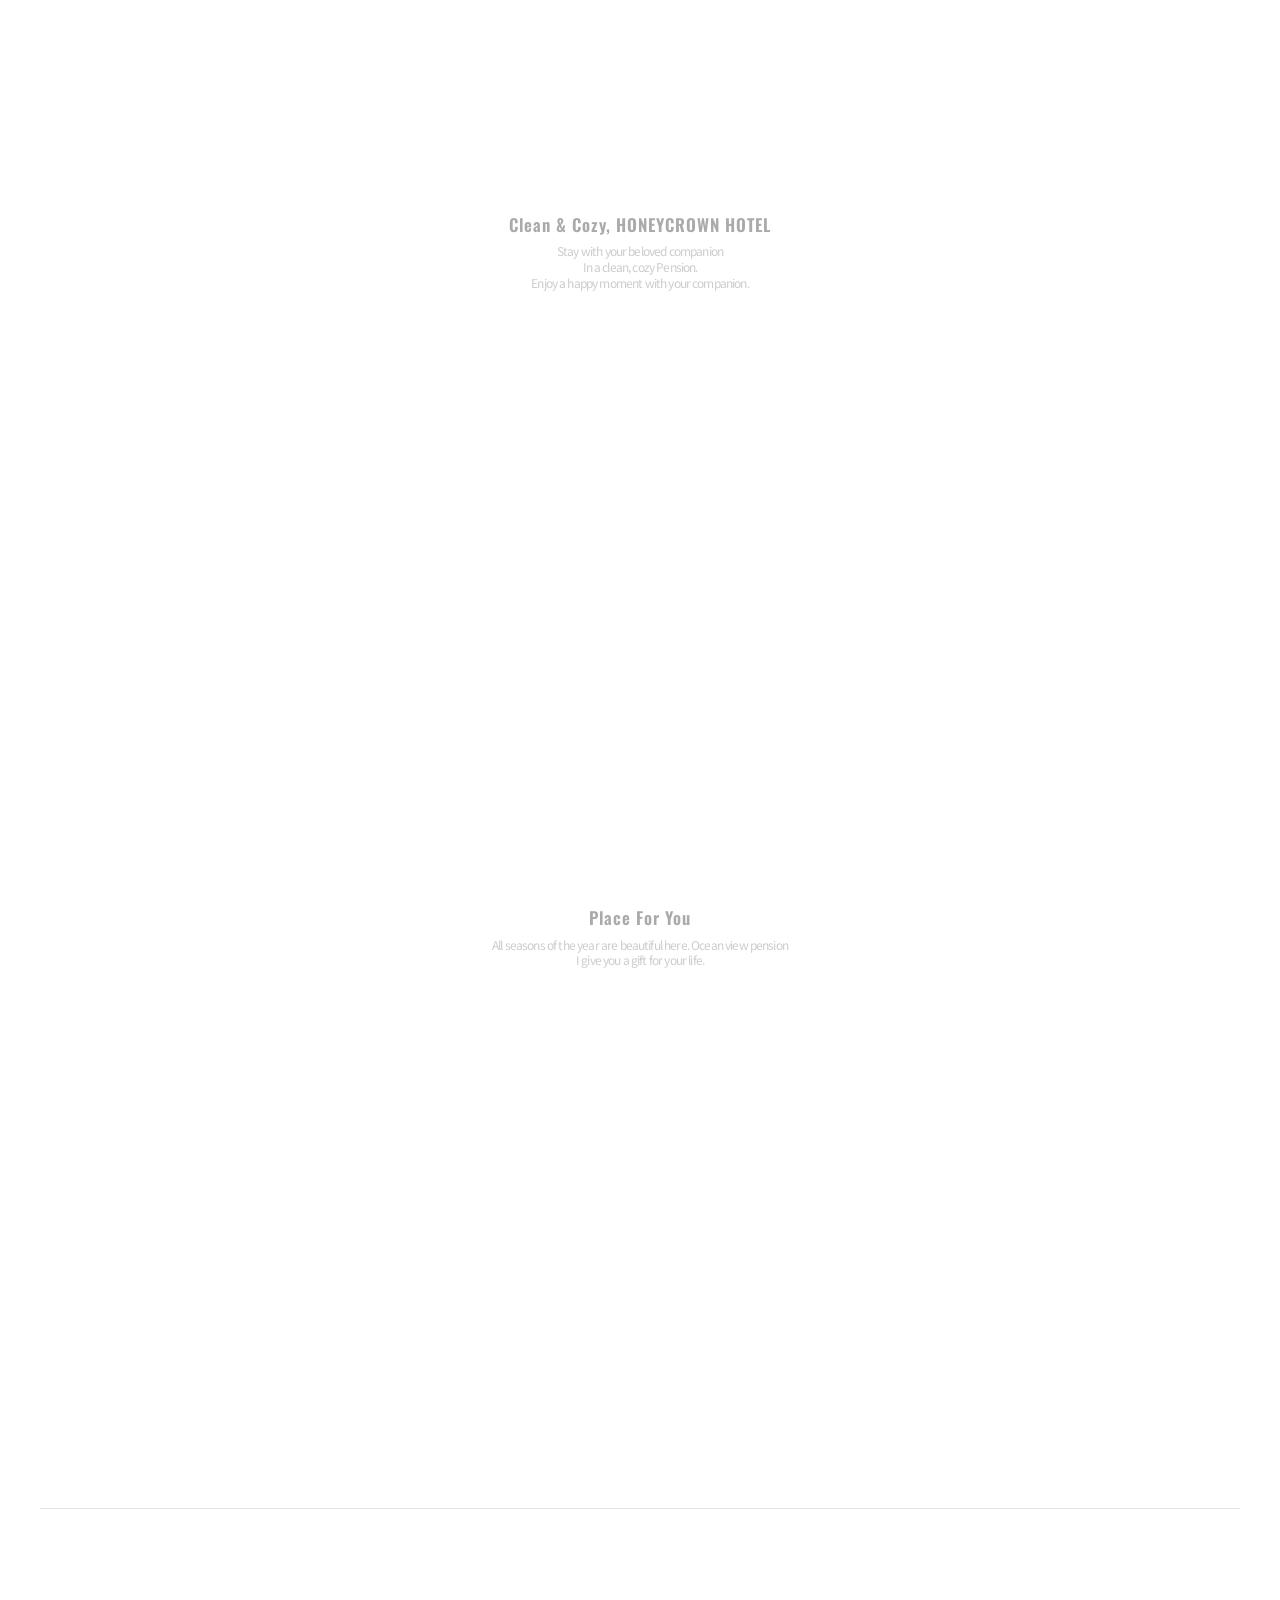
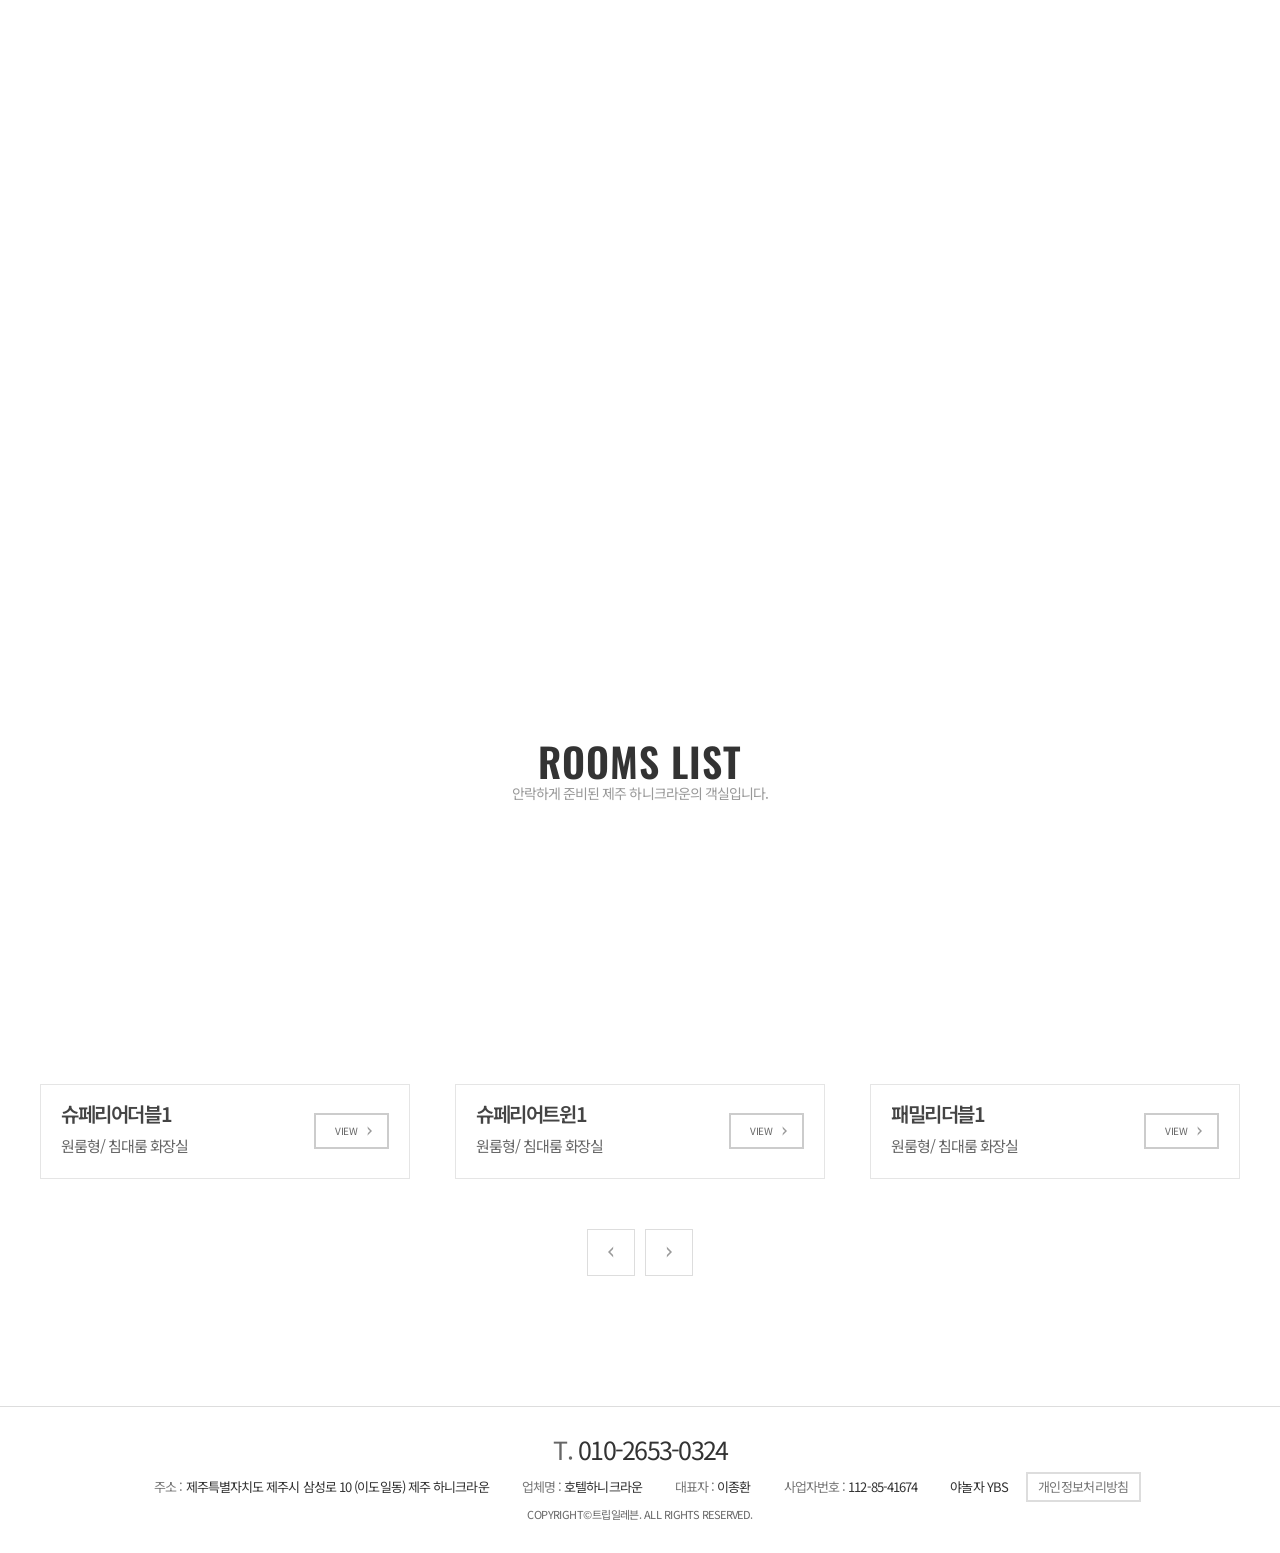
<file: room.html>
<!doctype html>
<html lang="ko">
  <head>
    <meta charset="UTF-8" />
    <style>
      html.tpl-loading body {
        opacity: 0;
      }
      body {
        opacity: 1;
        transition: opacity 0.3s ease;
      }
    </style>
    <script>
      document.documentElement.classList.add('tpl-loading');
      window.__tplReveal = function () {
        document.documentElement.classList.remove('tpl-loading');
      };
      setTimeout(function () {
        window.__tplReveal && window.__tplReveal();
      }, 3000);
    </script>
    <meta http-equiv="X-UA-Compatible" content="IE=edge" />
    <meta name="viewport" content="width=device-width, initial-scale=1.0" />
    <meta property="og:type" content="website" />
    <title data-page-title>제주 하니크라운 - 객실안내</title>
    <link rel="icon" href="data:," />
    <link rel="stylesheet" type="text/css" href="styles/theme.css" />
    <link rel="stylesheet" type="text/css" href="styles/reset.css" />
    <link rel="stylesheet" type="text/css" href="styles/style.css" />
    <link rel="stylesheet" type="text/css" href="styles/popup.css" />
    <link
      rel="stylesheet"
      type="text/css"
      href="//cdn.jsdelivr.net/npm/swiper@8/swiper-bundle.min.css"
    />
    <!-- Open Graph Meta Tags for Social Media -->
  <meta property="og:type" content="website" />
  <meta property="og:title" content="제주 하니크라운 - 객실안내" />
  <meta property="og:description" content="동문시장 도보 4분거리에 위치한 제주 하니크라운 호텔입니다. 제주공항에서 차량 6분거리에 위치, 컨벤션홀에서 단체행사도 가능합니다." />
  <meta property="og:image" content="https://bookingplay-media.s3.amazonaws.com/item_images/2022/08/29/b9fxhsGCVc08.jpg" />
  <meta property="og:url" content="https://honeycrown.kr" />

  <!-- Twitter Card Meta Tags -->
  <meta name="twitter:card" content="summary_large_image" />
  <meta name="twitter:title" content="제주 하니크라운 - 객실안내" />
  <meta name="twitter:description" content="동문시장 도보 4분거리에 위치한 제주 하니크라운 호텔입니다. 제주공항에서 차량 6분거리에 위치, 컨벤션홀에서 단체행사도 가능합니다." />
  <meta name="twitter:image" content="https://bookingplay-media.s3.amazonaws.com/item_images/2022/08/29/b9fxhsGCVc08.jpg" />
  <meta name="naver-site-verification" content="f56fc43cae8818a2d1df0d324d3f29fb65ebe746" />
  <meta name="google-site-verification" content="NPXKb1WhXXwdTHqJI2OcJqljzqVFOSHeXVS5hyVQH2E" />
</head>

  <body oncontextmenu="return false;" onselectstart="return false" ondragstart="return false;">
    <div id="wrap">
      <div id="header-wrap"></div>

      <div id="container">
        <!-- 원본 room.html?room_id= 의 상세 화면(#content.sub2_2)이다.
             목록은 layout-map.html 로 분리했다. -->
        <section id="content" class="sub2_2 sub_room sub_room_detail">
          <!-- ── 히어로 (객실 사진 슬라이더) ─────────────────────── -->
          <div class="sub_visual visual">
            <div class="visual_txt">
              <span data-property-name-en></span>
              <strong class="ff_notokr" data-room-name></strong>
              <p data-room-structure></p>
            </div>
            <div class="arw_box">
              <div
                class="swiper-button-prev"
                style="
                  background: url(images/common/left_btn.png) no-repeat 0 0;
                  background-size: auto 100%;
                "
              ></div>
              <div
                class="swiper-button-next"
                style="
                  background: url(images/common/right_btn.png) no-repeat 100%;
                  background-size: auto 100%;
                "
              ></div>
            </div>
            <div class="visual_box">
              <div class="swiper-container">
                <div class="swiper-wrapper" data-room-hero-slides></div>
              </div>
            </div>
          </div>
          <!--// sub_visual -->

          <div class="sub_location_wrap">
            <div class="inner">
              <!-- 객실 탭. '미리보기' li 는 정적이고 뒤로 renderRoomNav 가 생성한다.
                   현재 객실이 그룹(2실 이상)에 속하면 그 그룹의 형제 객실만 펼친다. -->
              <ul class="cate_box" data-room-nav>
                <li><a href="./layout-map.html">미리보기</a></li>
              </ul>
            </div>
          </div>

          <div class="sub_cont">
            <div class="sub_title_box">
              <h3 class="ff_notokr" data-room-name></h3>
              <p data-room-structure></p>
            </div>

            <!-- ── 객실 정보 표 ──────────────────────────────── -->
            <div class="table_box inner">
              <div class="price_table for_pc">
                <table cellspacing="0" cellpadding="0" class="table_default">
                  <thead>
                    <tr>
                      <th style="width: 15%">객실명</th>
                      <th style="width: 5%">기준</th>
                      <th style="width: 5%">최대</th>
                      <th style="width: 20%">유형</th>
                      <th style="width: 20%">평형</th>
                    </tr>
                  </thead>
                  <tbody data-room-table-pc></tbody>
                </table>
                <ul class="table_text" data-room-amenities></ul>
              </div>

              <div class="price_table for_m">
                <table cellspacing="0" cellpadding="0" class="table_default">
                  <tbody data-room-table-m></tbody>
                </table>
                <ul class="table_text" data-room-amenities></ul>
              </div>

              <div class="btn_wrap">
                <a href="#!" target="_blank" class="btn_reserve" data-booking-link>예약하기</a>
              </div>
            </div>

            <!-- ── 객실 상세 이미지 ──────────────────────────── -->
            <div data-room-detail-heading>
              <div class="sub_title_box"><h4>ROOM DETAIL</h4></div>
            </div>
            <div data-room-detail-blocks></div>

            <!-- ── 평면도 — 데이터가 있을 때만 노출 ────────────── -->
            <div data-room-floorplan>
              <div class="sub_title_box"><h4>ROOM PLAN</h4></div>
              <div class="wide_img" data-room-floorplan-images></div>
            </div>

            <!-- ── 다른 객실 목록 ────────────────────────────── -->
            <div class="sub_room_detail_box">
              <div class="inner">
                <div class="main_room">
                  <div class="title_box">
                    <h3>ROOMS LIST</h3>
                    <p data-room-list-lead></p>
                  </div>
                  <div class="room_list">
                    <div class="swiper-container">
                      <div class="swiper-wrapper" data-room-list-slides></div>
                    </div>
                    <div class="arw_box">
                      <div
                        class="swiper-button-prev"
                        style="background: url(images/common/room_pre.png) no-repeat 25% 50% #fff"
                      >
                        Prev
                      </div>
                      <div
                        class="swiper-button-next"
                        style="background: url(images/common/l_le.png) no-repeat 75% 50% #fff"
                      >
                        Next
                      </div>
                    </div>
                  </div>
                </div>
              </div>
            </div>
          </div>
          <!--// sub_cont -->
        </section>
      </div>
      <!--// container -->

      <div id="footer-wrap"></div>
    </div>

    <div id="popup-container"></div>

    <script src="//cdnjs.cloudflare.com/ajax/libs/jquery/3.4.1/jquery.min.js"></script>
    <script src="//cdn.jsdelivr.net/npm/swiper@8/swiper-bundle.min.js"></script>
    <script src="js/image-helpers.js"></script>
    <script src="js/preview-handler.js"></script>
    <script src="js/data-mapper/core/base-mapper.js"></script>
    <script src="js/data-mapper/pages/header-footer-mapper.js"></script>
    <script src="js/data-mapper/pages/room-mapper.js"></script>
    <script src="js/header-footer-loader.js"></script>
    <script src="js/common.js"></script>
    <script src="js/pages/room.js"></script>
    <script src="js/popup.js"></script>
  </body>
</html>
</file>
<file: styles/theme.css>
/* CDN Fonts */
@import url('https://fonts.googleapis.com/css2?family=Oswald&family=Noto+Sans+KR:wght@100;300;400;500;700;900&display=swap');

/* CSS Variables */
:root {
  --font-ko-main: 'Noto Sans KR';
  --font-ko-sub: 'Noto Sans KR';
  --font-en-main: 'Oswald';
  --color-primary: #FFFFFF;
  --color-secondary: #826955;
}
</file>
<file: styles/style.css>
@charset "UTF-8";
/* ============================================================
   style.css — t-template-H
   원본: udosky.kr /css/style.css (정본)
   대조: gpcaravan.co.kr /css/style.css — 같은 원본의 색만 다른 판본

   두 판본의 차이는 58줄뿐이고 그중 의미 있는 축은 브랜드 포인트 색 하나
   (udosky #0187cc / gpcaravan #8eb049)뿐이다. 나머지 차이(hd_lnb_bg 높이,
   ft_btn_reserve 위치, sub_visual 여백 등)는 사이트별 미세 조정이라
   정본인 udosky 값을 따른다.

   토큰 값은 하나씩만 둔다. 폴백은 사용처에서 붙인다.
     예) font-family: var(--font-en-main), sans-serif;

   상세 근거(사용처 전수 조사 / 하드코딩으로 남긴 값)는
   data-mapping.md 의 「테마 색상/폰트」 참고.
   ============================================================ */

/*** 공통 ***/
.clear:after {
  content: '';
  display: block;
  clear: both;
}
.dn {
  display: none;
}
.for_pc {
  display: inline-block;
}
.for_m {
  display: none;
}
.ff_noto_serif {
  font-family: var(--font-ko-sub), serif !important;
}
.ff_notokr {
  font-family: var(--font-ko-main), sans-serif !important;
}

@media screen and (max-width: 640px) {
  .for_pc {
    display: none;
  }
  .for_m {
    display: block;
  }
}

/*** 레이아웃 ***/
#wrap {
  min-width: 280px;
  margin: 0 auto;
  overflow: hidden;
}
.inner {
  width: 1200px;
  margin: 0 auto;
  box-sizing: border-box;
  position: relative;
}

@media only screen and (max-width: 1200px) {
  .inner {
    width: 100%;
    padding-left: 30px;
    padding-right: 30px;
  }
}
@media only screen and (max-width: 860px) {
  .inner {
    padding-left: 20px;
    padding-right: 20px;
  }
}

/*** 상단 ***/
.header,
.header * {
  transition: all 0.3s;
}
.header {
  z-index: 90;
  position: fixed;
  width: 100%;
}
.header .hd_cont {
  left: 0;
  top: 0;
  right: 0;
  z-index: 91;
  background: #fff;
  border-bottom: 1px solid rgba(0, 0, 0, 0.1);
}
.header .hd_inner {
  text-align: center;
  width: 1140px;
  margin: 0 auto;
  position: relative;
  z-index: 1;
}
.header .hd_inner:after {
  content: '';
  display: block;
  clear: both;
}
.header .logo {
  font-size: 28px;
  display: inline-block;
  vertical-align: middle;
  position: absolute;
  left: 50%;
  top: 50%;
  transform: translate(-50%, -50%);
  color: #fff;
  text-align: center;
  z-index: 90;
  transition: none;
}
.header .logo a,
.header .logo2 a {
  /* [템플릿 확장] 원본은 <a> 안에 텍스트 노드가 바로 있어 인라인이 맞았다.
     우리 마크업은 자식이 전부 block(img / .logo_text / .logo_sub)이라,
     인라인인 채로 두면 그 사이 줄바꿈 공백이 line-height 만큼(22px) 줄 상자를
     만들어 로고 높이가 두 배가 되고 헤더가 그만큼 부푼다. */
  display: block;
  line-height: 1;
  font-weight: 600;
  letter-spacing: 0px;
  color: var(--color-secondary);
  font-family: var(--font-en-main), var(--font-ko-main), sans-serif;
}
.header .logo .logo_sub {
  display: block;
  font-family: var(--font-ko-main), sans-serif;
  font-size: 13px;
  line-height: 1;
  margin-top: 5px;
  font-weight: normal;
  color: #666;
}
/* [템플릿 확장] 원본 로고는 텍스트 전용이었다. 백오피스가 로고 이미지를 주면
   그림으로 대체되므로 높이를 헤더에 맞춰 제한한다. 텍스트/이미지 중
   무엇을 보일지는 header-footer-mapper 의 applyLogo 가 정한다. */
.header .logo a img,
.header .logo2 a img {
  display: block;
  max-height: 52px;
  width: auto;
}
.header .logo .logo_text,
.header .logo2 .logo_text {
  display: block;
  /* reset.css 가 span 에 color:#333 을 직접 선언해서 부모 <a> 의
     var(--color-secondary) 상속이 씹힌다 — 여기서 명시적으로 되살린다. */
  color: var(--color-secondary);
}
.header .logo2 {
  font-size: 28px;
  vertical-align: middle;
  display: none;
  position: absolute;
  left: 0;
  top: 50%;
  z-index: 90;
  transform: translateY(-50%);
  transition: none;
}
.header .hd_lnb:after {
  content: '';
  display: block;
  clear: both;
}
.header .hd_lnb ul,
.header .hd_lnb ul .depth1 {
  display: inline-block;
  vertical-align: middle;
}
.header .hd_lnb ul .depth1 {
  font-size: 16px;
  position: relative;
  text-align: center;
}
.header .hd_lnb ul .depth1 .depth1_a {
  line-height: 6.93;
  padding: 0 1.25em;
  width: 80px;
  font-weight: 600;
  letter-spacing: 1px;
  font-size: inherit;
  display: block;
  color: #555;
  transition: none;
  font-family: var(--font-en-main), var(--font-ko-main), Arial, Helvetica, sans-serif;
  position: relative;
  z-index: 5;
  background: #fff;
}
/* ⚠️ 원본은 닫힘 상태를 top:-370% 로만 처리했다. 절대 위치 요소의 top 백분율은
   자기 높이가 아니라 부모(.depth1, 약 111px) 기준이라 사실상 -410px 고정이다.
   원본은 서브메뉴가 2~4개뿐이라 충분했지만, 객실이 많아 목록이 410px 를 넘으면
   아래쪽이 헤더 밖으로 삐져나온다. 그 부분은 뒤에 흰 헤더 배경이 없어
   흰 글자가 페이지 위에 그대로 보인다.
   높이와 무관하게 닫히도록 visibility / opacity 를 함께 쓴다. */
.header .hd_lnb ul .depth1 .depth_box {
  position: absolute;
  left: 50%;
  top: -370%;
  width: 100%;
  transform: translateX(-50%);
  z-index: -1;
  text-align: center;
  overflow: hidden;
  visibility: hidden;
  opacity: 0;
  transition: all 0.5s;
}
.header .hd_lnb ul .depth1 .depth_box.on {
  top: calc(100% + 12px);
  visibility: visible;
  opacity: 1;
}
.header .hd_lnb ul .depth1 .depth_box li {
  font-size: 14px;
  line-height: 1;
  padding: 5px 0;
  color: #fff;
}
.header .hd_lnb ul .depth1 .depth_box li + li {
  margin-top: 5px;
}
.header .hd_lnb ul .depth1 .depth_box li a {
  display: block;
  font-size: inherit;
  color: inherit;
}
.header .hd_lnb ul .depth1 .depth_box li a:hover {
  text-decoration: underline;
}
/* 객실이 많으면 js/common.js 가 이 목록을 잘라 스크롤시킨다.
   반투명 브랜드색 판 위 흰 글자라 스크롤바도 흰색으로 맞춘다.
   트랙은 투명하게 지우고, 잡는 영역 10px 안에서 손잡이만 4px 로 보이게 한다.
   (.cate_box 스크롤바와 같은 방식 — 그쪽은 밝은 바탕이라 검정 반투명이다)

   ⚠️ Chrome 121+ 는 scrollbar-width / scrollbar-color 가 지정되면
   ::-webkit-scrollbar-* 를 통째로 무시하므로, 표준 속성은 그것을 모르는
   브라우저(Firefox)에만 준다. */
@supports not selector(::-webkit-scrollbar) {
  .header .hd_lnb ul .depth1 .depth_box {
    scrollbar-width: thin;
    scrollbar-color: rgba(255, 255, 255, 0.5) transparent;
  }
}
.header .hd_lnb ul .depth1 .depth_box::-webkit-scrollbar {
  width: 10px;
  background: transparent;
}
.header .hd_lnb ul .depth1 .depth_box::-webkit-scrollbar-track {
  background: transparent;
  border: 0;
  box-shadow: none;
}
.header .hd_lnb ul .depth1 .depth_box::-webkit-scrollbar-thumb {
  background: rgba(255, 255, 255, 0.5);
  background-clip: content-box;
  border: 3px solid transparent;
  border-radius: 10px;
}
/* 브라우저 기본값은 hover 시 색을 바꾼다. 같은 값을 명시해 고정한다 */
.header .hd_lnb ul .depth1 .depth_box::-webkit-scrollbar-thumb:hover,
.header .hd_lnb ul .depth1 .depth_box::-webkit-scrollbar-thumb:active {
  background: rgba(255, 255, 255, 0.5);
  background-clip: content-box;
}
.header .hd_lnb .hd_lnb01 {
  float: left;
}
.header .hd_lnb .hd_lnb02 {
  float: right;
}
.header .hd_lnb_bg {
  position: absolute;
  left: 0;
  top: -400px;
  right: 0;
  background: rgba(1, 135, 204, 0.8);
  background: color-mix(in srgb, var(--color-secondary) 80%, transparent);
  z-index: -1;
  overflow: hidden;
  box-sizing: border-box;
  height: 400px;
  transition: all 0.5s;
}
.header .hd_lnb_bg.on {
  top: 110px;
}
.header .btn_hd_res {
  position: absolute;
  right: 0;
  top: 50%;
  transform: translateY(-50%);
}
.header .btn_hd_res a {
  display: inline-block;
  font-size: 16px;
  line-height: 2.125;
  padding: 0 1.625em;
  color: #fff;
  background: var(--color-secondary);
}
.header .btn_hd_res:hover {
  text-decoration: underline;
}
.header .btn_menu {
  display: inline-block;
  height: 23px;
  position: absolute;
  right: 0;
  top: 50%;
  transform: translateY(-50%);
  cursor: pointer;
}
.header .btn_menu img {
  height: 100%;
}
/* 상단 on */
.header.on {
  background: #fff;
}
.header.on .hd_lnb,
.header.on .btn_hd_res {
  display: inline-block;
  vertical-align: middle;
}
.header.on .hd_inner {
  width: calc(100% - 90px);
  margin: 0 auto;
  text-align: left;
}
.header.on .hd_lnb,
.header.on .btn_hd_res {
  display: inline-block;
  vertical-align: middle;
}
.header.on .hd_lnb {
  padding-left: 235px;
}
.header.on .hd_lnb ul .depth1 .depth1_a {
  line-height: 5.3125;
}
.header.on .hd_lnb .hd_lnb01,
.header.on .hd_lnb .hd_lnb02 {
  float: inherit;
}
.header.on .hd_lnb_bg.on {
  top: 86px;
}
/* 카테고리 */
.header .btn_hd_res,
.header .btn_menu,
.aside .btn_close,
.aside_bg {
  display: none;
}
.aside .aisde_inner {
  position: fixed;
  right: -100%;
  top: 0;
  height: 100%;
  z-index: 991;
  width: calc(100% - 14%);
  overflow-y: auto;
  background: #fff;
  transition: all 0.5s;
  transition-timing-function: ease-in-out;
}
.aside.on .aisde_inner {
  right: 0;
}
.aside .aside_box {
  height: 100%;
  padding: 10px 0 0;
}
/* [템플릿 확장] 원본은 absolute 라 기준 조상이 없어 스크롤하면 문서 좌상단에 남았다.
   fixed 로 화면 좌상단(패널 왼쪽 14% 어두운 영역)에 붙이고, aside_bg(900) 위로 올린다. */
.aside .btn_close {
  position: fixed;
  left: 10px;
  top: 10px;
  width: 27px;
  height: 27px;
  background-size: contain;
  z-index: 992;
}
.aside.on .btn_close {
  display: block;
}
.aside .depth1 {
  font-size: 17px;
  line-height: 3.47;
  padding: 0 1.47em;
  letter-spacing: 1px;
  color: #444;
  display: block;
  border-bottom: 1px solid #e5e5e5;
  font-family: var(--font-en-main), var(--font-ko-main), Arial, Helvetica, sans-serif;
}
.aside .depth_list {
  display: none;
  transition: none;
  background: #fafafa;
}
.aside .depth_list li {
  border-bottom: 1px solid #e5e5e5;
}
.aside .depth_list li a {
  font-size: 15px;
  line-height: 3.2;
  padding: 0 1.47em;
  display: block;
  color: #666;
}
.aside .btn_aside_res {
  padding: 20px;
}
.aside .btn_aside_res a {
  padding: 12px;
  font-size: 15px;
  color: #fff;
  background: var(--color-secondary);
  text-align: center;
  display: block;
}
.aside_bg {
  position: fixed;
  inset: 0;
  z-index: 900;
  background: rgba(0, 0, 0, 0.4);
  transition: all 0.5s;
}
.aside_bg.on {
  display: block;
}

@media screen and (max-width: 1280px) {
  .header .hd_inner,
  .header.on .hd_inner {
    width: calc(100% - 90px);
  }
  .header .logo,
  .header .logo2 a {
    font-size: 25px;
  }
  .header .hd_lnb ul .depth1,
  .header .btn_hd_res a {
    font-size: 15px;
  }
  .header.on .hd_lnb {
    padding-left: 215px;
  }
  .header .hd_lnb_bg.on {
    top: 104px;
  }
  .header.on .hd_lnb_bg.on {
    top: 80px;
  }
}
@media only screen and (max-width: 1200px) {
  .header .logo,
  .header .logo2 a {
    font-size: 20px;
  }
  .header .hd_lnb ul .depth1,
  .header .btn_hd_res a {
    font-size: 14px;
  }
  .header .hd_lnb ul .depth1 .depth1_a {
    width: auto;
  }
  .header.on .hd_lnb {
    padding-left: 160px;
  }
  .header .hd_lnb ul .depth1 .depth_box li {
    font-size: 13px;
  }
  .header .hd_lnb_bg.on {
    top: 98px;
  }
  .header.on .hd_lnb_bg.on {
    top: 75px;
  }
}
@media only screen and (max-width: 1023px) {
  .header .hd_inner,
  .header.on .hd_inner {
    width: calc(100% - 60px);
  }
  .header .hd_lnb ul .depth1 .depth1_a {
    padding: 0 1em;
  }
  .header .btn_hd_res a {
    padding: 0 1.2em;
  }
  .header.on .hd_lnb {
    padding-left: 140px;
  }
}
@media only screen and (max-width: 860px) {
  /* [템플릿 확장] 원본은 padding:19px 0 으로 높이를 만들었다(19+22+19 = 60px).
     로고가 텍스트(22px)일 때는 맞지만, 백오피스 로고 이미지가 들어오면
     22px 안에 갇혀 글자가 안 읽힌다. 높이를 60px 로 고정하고 로고를 세로
     가운데에 두어, 로고가 이미지든 텍스트든 헤더 높이가 일정하게 유지되도록 한다. */
  .header .hd_inner {
    display: flex;
    align-items: center;
    height: 60px;
    padding: 0;
    text-align: left;
  }
  .header .logo,
  .header .logo2 a {
    font-size: 22px;
    position: static;
    transform: none;
    display: inline-block !important;
    opacity: 1 !important;
  }
  .header.on .logo2 {
    display: none !important;
  }
  /* 고정된 60px 헤더 안에서 위아래 7.5px 씩 여백을 남기는 크기.
     가로로 매우 긴 로고는 reset.css 의 img{max-width:100%} 가 먼저 걸려
     높이가 자동으로 줄어들므로 넘치지 않는다. */
  .header .logo a img,
  .header .logo2 a img {
    max-height: 45px;
  }
  /* ⚠️ 원본은 `.header .logo span` 이었다. 원본 로고는 `이름<span>부제</span>`
     구조라 그 선택자가 부제만 가렸지만, 우리 마크업은 이름도 `.logo_text`
     span 이라 로고가 통째로 사라졌다(모바일 헤더가 빈 채로 높이만 남음).
     부제(.logo_sub)만 가리도록 좁힌다. */
  .header .logo .logo_sub,
  .header .hd_lnb_bg.on,
  .header.on .hd_lnb_bg.on {
    display: none;
  }
  .header .hd_lnb,
  .header.on .hd_lnb,
  .header.on .btn_hd_res {
    display: none;
  }
  .header .btn_menu {
    display: inline-block;
  }
}
@media only screen and (max-width: 640px) {
  .header .hd_inner,
  .header.on .hd_inner {
    width: calc(100% - 30px);
  }
  .aside .depth1 {
    font-size: 15px;
  }
  .aside .depth_list li a {
    font-size: 13px;
  }
  .aside_btm li {
    width: 40px;
    height: 40px;
  }
}
@media only screen and (max-width: 479px) {
  .aside {
    width: calc(100% - 50px);
  }
}

/* ── 헤더 네이버·인스타그램 버튼 (템플릿 확장) ───────────────────
   homepage.socialLinks.blog / .instagram 값이 있을 때만 매퍼가 노출한다(마크업 기본 숨김).
   마크업은 `.hd_inner` 마지막 `.hd_sns` 하나이고 상태별로 위치만 바꾼다.
   - 상단(스크롤 0, 861px 이상): 오른쪽 메뉴 끝 LOCATION 오른쪽. 그만큼 `.hd_lnb02` 를 왼쪽으로 민다.
     로고가 정가운데라 밀린 만큼 로고와 RESERVE 사이가 좁아지므로 메뉴 좌우 여백을 1.25em → 0.75em.
   - 스크롤(.header.on): 예약하기 바로 앞(right = 예약하기 폭 + 14px).
   - 860px 이하: ☰ 바로 앞(right = ☰ 23px + 14px).
   - 479px 이하: 헤더에서 숨기고 aside 맨 아래(.aside_sns)에 보인다 — 로고 폭을 건드리지 않는다.
   크기: PC 26px(스크롤 상태 예약하기 30~34px 보다 작게) / 861~1023 상단 22px / 모바일 24px(☰ 와 같은 높이).
   인스타 로고는 122x126 이라 높이만 고정하고 폭은 비율대로 둔다.
   보정은 루트의 `data-social="on"`(매퍼가 찍음) 기준이다. */
.header .hd_sns {
  position: absolute;
  right: 0;
  top: 50%;
  transform: translateY(-50%);
  z-index: 91;
  font-size: 0;
  line-height: 0;
}
.header .hd_sns,
.header .hd_sns * {
  transition: none;
}
.header .hd_sns a {
  display: inline-block;
  vertical-align: middle;
}
.header .hd_sns a + a {
  margin-left: 6px;
}
.header .hd_sns img {
  display: block;
  width: auto;
  height: 26px;
}
.header.on .hd_sns {
  right: 120px;
}

/* 상단 상태 보정. `.header *{transition:all .3s}` 때문에 로드 직후·스크롤 경계에서 메뉴 줄이
   0.3초 동안 밀려 보이지 않도록 여백·위치는 바로 바꾸고 색만 전환한다. */
[data-social='on'] .header .hd_lnb .hd_lnb02 {
  transition-property: color, background-color, border-color;
}
[data-social='on'] .header:not(.on) .hd_lnb .hd_lnb02 {
  margin-right: 78px;
}
[data-social='on'] .header:not(.on) .hd_lnb ul .depth1 .depth1_a {
  padding: 0 0.75em;
}

/* aside 맨 아래 — 479px 이하에서만 보인다 (아래 미디어쿼리) */
.aside .aside_sns {
  display: none;
}

@media only screen and (max-width: 1280px) {
  .header.on .hd_sns {
    right: 114px;
  }
}
@media only screen and (max-width: 1200px) {
  .header.on .hd_sns {
    right: 107px;
  }
}
@media only screen and (max-width: 1023px) {
  .header.on .hd_sns {
    right: 95px;
  }
}

/* 861~1023 상단 상태: 위 보정만으로는 862px 에서 로고와 RESERVE 가 맞닿는다(넓은 로고는 겹침).
   아이콘 22px, 메뉴 여백 0.5em, 밀기 64px, 로고를 32px 왼쪽으로 옮겨 가운데 공간을 좌우에 다시 나눈다. */
@media only screen and (max-width: 1023px) and (min-width: 861px) {
  [data-social='on'] .header:not(.on) .hd_sns img {
    height: 22px;
  }
  [data-social='on'] .header:not(.on) .hd_lnb .hd_lnb02 {
    margin-right: 64px;
  }
  [data-social='on'] .header:not(.on) .hd_lnb ul .depth1 .depth1_a {
    padding: 0 0.5em;
  }
  [data-social='on'] .header:not(.on) .logo {
    transform: translate(calc(-50% - 32px), -50%);
  }
}
@media only screen and (max-width: 860px) {
  .header .hd_sns,
  .header.on .hd_sns {
    right: 37px;
  }
  .header .hd_sns img {
    height: 24px;
  }
}

/* ── 헤더 YBS 버튼 (템플릿 확장) ─────────────────────────────────
   property.ybsId 가 있을 때만 매퍼가 노출하고 루트에 data-ybs="on" 을 찍는다(마크업 기본 숨김).
   원본(happynadri)처럼 스크롤 상태(.header.on)에서 예약하기와 같은 모양으로 맨 오른쪽에 붙고,
   예약하기는 YBS 폭 + 10px 만큼 왼쪽으로 비킨다. 네이버·인스타그램(.hd_sns)도 그만큼 더 민다.
   YBS 폭은 예약하기 글자 크기·여백 반응형(16/15/14px, 1023px 이하 여백 1.2em)을 따라 바뀌어 구간별로 맞춘다.
   860px 이하는 두 버튼 모두 숨으므로(☰ 만) 그 위에서만 적용한다. */
@media only screen and (min-width: 861px) {
  [data-ybs='on'] .header .btn_hd_res:not(.btn_hd_ybs) {
    right: 87px;
  }
  [data-ybs='on'] .header.on .hd_sns {
    right: 207px;
  }
}
@media only screen and (min-width: 861px) and (max-width: 1280px) {
  [data-ybs='on'] .header .btn_hd_res:not(.btn_hd_ybs) {
    right: 82px;
  }
  [data-ybs='on'] .header.on .hd_sns {
    right: 196px;
  }
}
@media only screen and (min-width: 861px) and (max-width: 1200px) {
  [data-ybs='on'] .header .btn_hd_res:not(.btn_hd_ybs) {
    right: 78px;
  }
  [data-ybs='on'] .header.on .hd_sns {
    right: 185px;
  }
}
@media only screen and (min-width: 861px) and (max-width: 1023px) {
  [data-ybs='on'] .header .btn_hd_res:not(.btn_hd_ybs) {
    right: 66px;
  }
  [data-ybs='on'] .header.on .hd_sns {
    right: 161px;
  }
}

/* 479px 이하: 왼쪽 로고가 자유 폭이라 긴 영문명·넓은 로고 이미지가 아이콘과 겹친다.
   헤더에서는 숨기고 aside 맨 아래(LOCATION 아래, 30px 아이콘)에 보인다. */
@media only screen and (max-width: 479px) {
  .header .hd_sns {
    display: none;
  }
  .aside .aside_sns {
    display: block;
    padding: 20px 25px;
    font-size: 0;
    line-height: 0;
  }
  .aside .aside_sns a {
    display: inline-block;
    vertical-align: middle;
  }
  .aside .aside_sns a + a {
    margin-left: 10px;
  }
  .aside .aside_sns img {
    display: block;
    width: auto;
    height: 30px;
  }
}

/*** 하단 ***/
.footer_wrap {
  text-align: center;
  word-break: keep-all;
  padding: 30px 0;
  position: relative;
  z-index: 2;
  background: #fff;
  border-top: 1px solid #ddd;
}
.footer_wrap a {
  letter-spacing: -0.05em;
}
.footer_wrap .footer {
  overflow: hidden;
  text-align: center;
}
.footer_wrap .footer .tel {
  font-size: 25px;
  padding-bottom: 10px;
  font-weight: 400;
}
.footer_wrap .footer .address {
  font-size: 13px;
  line-height: 2;
  color: #777;
}
.footer_wrap .footer .address p {
  display: inline-block;
  margin: 0 1.15em;
  color: inherit;
}
.footer_wrap .footer .address p:nth-of-type(1):before {
  display: none;
}
.footer_wrap .privacy {
  display: inline-block;
  color: #777;
  font-size: 13px;
  border: 2px solid #ddd;
  padding: 0 10px;
}
.footer_wrap .copy {
  text-align: center;
  font-size: 11px;
  line-height: 1.45;
  margin-top: 0.5em;
  color: #999;
}
.ft_btn_reserve.on {
  position: fixed;
  bottom: 80px;
  right: 7px;
  z-index: 999;
}
.ft_btn_reserve.on > a > img {
  width: 75px;
  height: 75px;
}
.ft_kakao {
  position: fixed;
  bottom: 30px;
  z-index: 9;
  background: transparent;
  right: 30px;
  width: 70px;
}
.ft_kakao img {
  width: 100%;
}

@media only screen and (max-width: 1023px) {
  .footer_wrap .btn_top {
    display: none;
  }
}
@media only screen and (max-width: 640px) {
  .footer_wrap {
    padding: 0px 0 20px;
  }
  .footer_wrap .footer {
    text-align: left;
    padding: 13px 20px;
  }
  .footer_wrap .footer .address {
    font-size: 12px;
  }
  .footer_wrap .footer .address p {
    margin: 0 10px 0 0;
  }
  .footer_wrap .privacy {
    font-size: 12px;
  }
  .footer_wrap .copy {
    text-align: left;
    border-top: 1px solid #e5e5e5;
    padding: 10px 20px 0;
  }
  .ft_kakao {
    bottom: 50px;
    right: 10px;
    width: 55px;
  }
  .ft_kakao.on {
    bottom: 100px;
  }
}

/*** 메인 ***/
/* 메인 공통 */
.btn_more {
  font-size: 11px;
  padding: 1.18em 4.5em 1.18em 1.8em;
  letter-spacing: -0.02em;
  display: inline-block;
  border: 2px solid #ccc;
  transition: all 0.3s;
}
/* 평소엔 회색 윤곽, hover 에서 테두리와 글씨가 함께 브랜드색이 된다 */
.btn_more:hover {
  color: var(--color-secondary);
  border-color: var(--color-secondary);
}
#wrap .swiper-container {
  overflow: hidden;
}
#wrap .swiper-button-prev,
#wrap .swiper-button-next {
  cursor: pointer;
  margin-top: 0;
  position: static;
}
#wrap .swiper-button-prev:after,
#wrap .swiper-button-next:after {
  display: none;
}

/* 메인 타이틀 */
.title_box {
  text-align: center;
  padding: 130px 0 30px;
}
.title_box h3 {
  font-size: 40px;
  line-height: 1.125;
  font-weight: 600;
  font-family: var(--font-en-main), var(--font-ko-main), Arial, Helvetica, sans-serif;
  letter-spacing: 1px;
  color: #333;
}
.title_box p {
  font-size: 14px;
  font-family: var(--font-ko-sub), sans-serif;
  line-height: 1.42;
  color: #999;
}

/* main_visual */
.visual {
  height: 100vh;
  z-index: 0;
  position: relative;
}
.visual .visual_box,
.visual .visual_box .swiper-container,
.visual .visual_box .swiper_slide {
  height: 100vh;
}
.visual .visual_txt {
  position: absolute;
  left: 50%;
  top: calc(50% + 55px);
  z-index: 2;
  transform: translate(-50%, -50%);
  text-align: center;
  width: 100%;
  box-sizing: border-box;
  padding: 0 10px;
}
.visual .visual_txt p,
.visual .visual_txt strong,
.visual .visual_txt span {
  display: block;
  color: #fff;
}
.visual .visual_txt span {
  font-size: 15px;
  line-height: 1.133;
  letter-spacing: 1px;
  font-family: var(--font-en-main), var(--font-ko-main), Arial, Helvetica, sans-serif;
}
.visual .visual_txt strong {
  font-size: 75px;
  line-height: 1.48;
  letter-spacing: 3px;
  display: block;
  font-family: var(--font-en-main), var(--font-ko-main), sans-serif;
}
.visual .visual_txt p {
  font-size: 16px;
  font-family: var(--font-ko-sub), sans-serif;
  line-height: 1.5;
}
.visual .arw_box {
  font-size: 0;
  position: absolute;
  left: 0;
  right: 0;
  top: calc(50% + 55px);
  margin-top: -47px;
  z-index: 2;
  height: 0;
  text-align: center;
}
.visual .arw_box:after {
  content: '';
  display: block;
  clear: both;
}
.visual .arw_box > div {
  width: 60px;
  height: 98px;
  position: static;
  margin-top: 0;
}
.visual .arw_box .swiper-button-prev {
  float: left;
}
.visual .arw_box .swiper-button-next {
  float: right;
}
.visual .scroll_down {
  position: absolute;
  bottom: 15px;
  width: 100%;
  text-align: center;
  z-index: 5;
}
.visual .scroll_down img {
  display: inline-block;
}

/* main_special */
.main_special {
  position: relative;
  z-index: 0;
}
.main_special:before {
  content: '';
  display: block;
  width: 100%;
  height: 50%;
  background: #eff1f5;
  position: absolute;
  left: 0;
  top: 0;
  z-index: -1;
}
.main_special .swiper-container {
  position: relative;
  overflow: hidden;
}
.main_special .swiper-slide .link {
  position: absolute;
  left: 0;
  top: 0;
  width: 100%;
  height: 100%;
  z-index: 1;
}
.main_special .swiper-slide .img {
  height: 470px;
}
.main_special .swiper-slide .txt_box {
  background: #fff;
  padding: 15px 30px;
  border: 1px solid #e5e5e5;
  border-top: 0;
  position: relative;
  text-align: left;
}
.main_special .swiper-slide .txt_box .special_txt {
  font-size: 13px;
  letter-spacing: -0.02em;
  margin-bottom: 8px;
  line-height: 1.46;
  font-weight: 300;
  color: #999;
  display: block;
}
.main_special .swiper-slide .txt_box strong {
  font-size: 20px;
  line-height: 1.5;
  font-weight: 600;
  display: block;
  color: #444;
  font-family: var(--font-en-main), var(--font-ko-main), Arial, Helvetica, sans-serif;
  letter-spacing: 1px;
}
.main_special .swiper-slide .txt_box p {
  font-size: 15px;
  font-family: var(--font-ko-sub), sans-serif;
  line-height: 1.4;
  color: #666;
}
.main_special .swiper-slide .txt_box a {
  position: absolute;
  right: 30px;
  top: 50%;
  transform: translateY(-50%);
}
/* 부대시설 카드는 카드 전체(.swiper-slide)에 hover 해도 VIEW 버튼이 반응한다.
   객실 카드는 그런 규칙이 없어 .btn_more:hover 만 걸리는데, 거기서는 테두리까지
   함께 바뀐다. 두 카드의 hover 결과를 같게 맞추려면 여기에도 테두리를 준다. */
.main_special .swiper-slide:hover .txt_box a {
  color: var(--color-secondary);
  border-color: var(--color-secondary);
}
.main_special .arw_box {
  font-size: 0;
  position: absolute;
  left: 50%;
  top: 50%;
  margin-top: 30px;
  z-index: 2;
  height: 0;
  text-align: center;
  width: 1400px;
  transform: translate(-50%, -50%);
}
.main_special .arw_box:after {
  content: '';
  display: block;
  clear: both;
}
.main_special .arw_box > div {
  width: auto;
  display: block;
}
.main .main_special .arw_box > div {
  background: none !important;
}
.main_special .arw_box .swiper-button-prev {
  float: left;
}
.main_special .arw_box .swiper-button-next {
  float: right;
}

/* main_room */
.room_list {
  position: relative;
  text-align: center;
}
.room_list .box .img {
  height: 540px;
}
.room_list .box .room_inner_wrap {
  width: 1200px;
  margin: 0 auto;
  position: absolute;
  left: 50%;
  top: 0;
  transform: translateX(-50%);
  height: 100%;
  z-index: 1;
}
.room_list .box .room_inner_wrap .room_inner_box {
  position: absolute;
  right: 0;
  top: 65px;
  background: #fff;
  padding: 20px 30px 62px;
  width: 260px;
  text-align: left;
  box-sizing: border-box;
}
.room_list .box .room_inner_wrap strong {
  font-size: 27px;
  line-height: 1.44;
  margin-bottom: 5px;
  font-weight: 600;
  color: #444;
}
.room_list .box .room_inner_wrap p {
  font-size: 15px;
  font-family: var(--font-ko-sub), sans-serif;
  line-height: 1.6;
  margin-top: 5px;
  color: #666;
}
.room_list .box .room_inner_wrap a {
  font-size: 10px;
  padding: 0.8em 2.6em 0.8em 1.6em;
  margin-top: 3em;
}
.main_room .arw_box {
  font-size: 0;
  position: absolute;
  left: 50%;
  top: 274px;
  width: 260px;
  z-index: 10;
  background: #fff;
  margin-left: 340px;
  border-top: 1px solid #e5e5e5;
  box-sizing: border-box;
}
.main_room .arw_box > div {
  display: inline-block;
  vertical-align: middle;
  width: 50%;
  font-size: 13px;
  line-height: 3;
  box-sizing: border-box;
  color: #9999b3;
  position: static;
  height: inherit;
  margin-top: 0;
}
.main_room .arw_box > div:after {
  display: none;
}
.main_room .arw_box .swiper-button-prev {
  padding-left: 60px;
  text-align: left;
}
.main_room .arw_box .swiper-button-next {
  padding-right: 60px;
  text-align: right;
}

/* main_landscape */
.main_landscape {
  margin-bottom: 130px;
}
.landscape_box {
  font-size: 0;
}
.landscape_box .img_box,
.landscape_box .txt_box {
  display: inline-block;
  width: 50%;
  box-sizing: border-box;
  vertical-align: middle;
}
.landscape_box .img_box {
  height: 370px;
}
.landscape_box .txt_box {
  padding-left: 4%;
}
.landscape_box .txt_box strong {
  font-size: 23px;
  line-height: 0.86;
  margin-bottom: 10px;
  font-weight: 600;
  color: #555;
  font-family: var(--font-en-main), var(--font-ko-main), Arial, Helvetica, sans-serif;
  letter-spacing: 1px;
  display: block;
}
.landscape_box .txt_box p {
  font-size: 15px;
  font-family: var(--font-ko-sub), sans-serif;
  line-height: 1.5;
  color: #666;
}
.landscape_box .txt_box .btn_more {
  margin: 2.27em 0 5.45em;
}
.landscape_box .txt_box ul {
  font-size: 0;
}
.landscape_box .txt_box ul li {
  width: calc(33.3% - 1.333%);
  display: inline-block;
  vertical-align: middle;
}
.landscape_box .txt_box ul li + li {
  margin-left: 2%;
}

/* main_reserve */
.main_reserve {
  background: var(--color-primary);
  padding: 0 0 130px;
}
.reserve_box {
  font-size: 0;
  overflow: hidden;
}
.reserve_box .txt_box,
.reserve_box .img_box {
  display: inline-block;
  vertical-align: middle;
}
.reserve_box .txt_box {
  width: 35%;
  float: left;
}
.reserve_box .txt_box strong {
  font-size: 23px;
  line-height: 1.15;
  margin-bottom: 10px;
  font-weight: 600;
  color: #444;
  font-family: var(--font-en-main), var(--font-ko-main), Arial, Helvetica, sans-serif;
  letter-spacing: 1px;
  display: block;
}
.reserve_box .txt_box p {
  font-size: 15px;
  font-family: var(--font-ko-sub), sans-serif;
  line-height: 1.5;
  color: #666;
}
.reserve_box .txt_box .btn_wrap {
  margin-top: 65px;
  font-size: 0;
  text-align: left;
}
.reserve_box .txt_box .btn_wrap:before {
  display: none;
}
.reserve_box .txt_box .btn_wrap a {
  font-size: 13px;
  padding: 0 4.76em 0 1.53em;
  letter-spacing: -0.02em;
  line-height: 3;
  font-weight: 500;
  color: #555;
  border: 2px solid #ccc;
  background: url('../images/common/spe_view.png') no-repeat 84% 50%;
  transition: all 0.3s;
  display: inline-block;
  vertical-align: middle;
}
.reserve_box .txt_box .btn_wrap a:hover {
  color: var(--color-secondary);
  border-color: var(--color-secondary);
}
.reserve_box .txt_box .btn_wrap a + a {
  margin-left: 10px;
  padding: 0 3.84em 0 1.53em;
}
.reserve_box .img_box {
  width: 65%;
  height: 350px;
  float: right;
}

@media only screen and (max-width: 1450px) {
  /* main_visual */
  .visual,
  .visual .visual_box,
  .visual .visual_box .swiper-container,
  .visual .visual_box .swiper_slide {
    height: 700px;
  }
  .visual .arw_box {
    margin-top: -40px;
  }
  .visual .arw_box > div {
    height: 80px;
    width: 50px;
  }

  /* main_special */
  .main_special .arw_box {
    width: 100%;
    padding: 0;
    box-sizing: border-box;
    margin-top: 70px;
  }
  .main_special .arw_box > div img {
    height: 60px;
  }
  .main_special .swiper-container {
    width: calc(100% - 90px);
    margin: 0 auto;
  }
}
@media only screen and (max-width: 1200px) {
  /* main_visual */
  .visual,
  .visual .visual_box,
  .visual .visual_box .swiper-container,
  .visual .visual_box .swiper_slide {
    height: 600px;
  }
  .visual .visual_txt,
  .visual .arw_box {
    top: calc(50% + 50px);
  }
  .visual .visual_txt strong {
    font-size: 60px;
  }
  .visual .visual_txt p {
    font-size: 14px;
  }
  .visual .scroll_down img {
    height: 60px;
  }

  /* main_room */
  .room_list .box .room_inner_wrap {
    width: 100%;
  }
  .room_list .box .room_inner_wrap .room_inner_box {
    right: 30px;
  }
  .main_room .arw_box {
    margin-left: 0;
    left: inherit;
    right: 30px;
  }

  /* main_landscape */
  .main_landscape {
    margin-bottom: 100px;
  }
}
@media only screen and (max-width: 1023px) {
  /* 메인 타이틀 */
  .title_box h3 {
    font-size: 30px;
  }

  /* 메인 타이틀 */
  .title_box {
    padding: 100px 0 30px;
  }
  .title_box h3 {
    font-size: 35px;
  }

  /* main_visual */
  .visual,
  .visual .visual_box,
  .visual .visual_box .swiper-container,
  .visual .visual_box .swiper_slide {
    height: 550px;
  }
  .visual .visual_txt,
  .visual .arw_box {
    top: calc(50% + 30px);
  }
  .visual .arw_box {
    margin-top: -30px;
  }
  .visual .arw_box > div {
    height: 60px;
    width: 40px;
  }

  /* main_special */
  .main_special .swiper-slide .img {
    height: 400px;
  }

  /* main_room */
  .room_list .box .img {
    height: 500px;
  }
  .room_list .box .room_inner_wrap strong {
    font-size: 22px;
  }
  .main_room .arw_box {
    top: 267px;
  }

  /* main_landscape */
  .main_landscape {
    margin-bottom: 80px;
  }
  .landscape_box .txt_box {
    padding-left: 20px;
  }

  /* main_reserve */
  .main_reserve {
    padding: 0 0 100px;
  }
  .reserve_box .img_box {
    height: 300px;
  }
  .reserve_box .txt_box strong {
    font-size: 22px;
  }
  .reserve_box .txt_box p {
    font-size: 14px;
  }
  .reserve_box .txt_box .btn_wrap {
    margin-top: 50px;
  }
}
@media only screen and (max-width: 860px) {
  /* 메인 공통 */
  .btn_more {
    padding: 0.81em 2em 0.72em 1.18em;
  }

  /* 메인 타이틀 */
  .title_box {
    padding: 80px 0 30px;
  }
  .title_box h3 {
    font-size: 30px;
  }

  /* main_visual */
  .visual,
  .visual .visual_box,
  .visual .visual_box .swiper-container,
  .visual .visual_box .swiper_slide {
    height: 470px;
  }
  .visual .visual_txt strong {
    font-size: 50px;
  }
  .visual .scroll_down {
    display: none;
  }

  /* main_special */
  .main_special .swiper-slide .img {
    height: 300px;
  }

  /* main_room */
  .room_list .box .img {
    height: 450px;
  }
  .room_list .box .room_inner_wrap strong {
    font-size: 20px;
  }
  .main_room .arw_box {
    top: 263px;
  }

  /* main_landscape */
  .main_landscape {
    margin-bottom: 60px;
  }

  /* main_reserve */
  .main_reserve {
    padding: 0 0 80px;
  }
  .reserve_box .img_box {
    height: 280px;
  }
  .reserve_box .txt_box {
    width: 40%;
  }
  .reserve_box .txt_box strong {
    font-size: 18px;
  }
  .reserve_box .txt_box p {
    font-size: 14px;
  }
  .reserve_box .txt_box .btn_wrap {
    margin-top: 40px;
  }
  .reserve_box .img_box {
    width: 60%;
  }
}
@media only screen and (max-width: 767px) {
  /* main_landscape */
  .landscape_box .img_box,
  .landscape_box .txt_box {
    width: 100%;
  }
  .landscape_box .img_box {
    height: 0;
    padding-bottom: 58.4%;
  }
  .landscape_box .txt_box {
    padding-left: 0;
    padding-top: 20px;
  }
  .landscape_box .txt_box strong {
    font-size: 18px;
  }
  .landscape_box .txt_box p {
    font-size: 14px;
  }
  .landscape_box .txt_box .btn_more {
    margin: 1.36em 0 2.7em;
  }

  /* main_reserve */
  .main_reserve {
    padding: 0 0 60px;
  }
  .reserve_box .txt_box,
  .reserve_box .img_box {
    width: 100%;
    float: inherit;
  }
  .reserve_box .img_box {
    height: 220px;
  }
  .reserve_box .txt_box {
    padding-top: 15px;
  }
  .reserve_box .txt_box .btn_wrap {
    margin-top: 30px;
  }
}
@media only screen and (max-width: 640px) {
  /* 메인 타이틀 */
  .title_box {
    padding: 60px 0 15px;
  }
  .title_box h3 {
    font-size: 24px;
  }

  /* main_visual */
  .visual,
  .visual .visual_box,
  .visual .visual_box .swiper-container,
  .visual .visual_box .swiper_slide {
    height: 340px;
  }
  .visual .visual_txt span {
    display: none;
  }
  .visual .visual_txt strong {
    font-size: 27px;
  }
  .visual .visual_txt p {
    font-size: 13px;
  }
  .visual .arw_box {
    margin-top: -25px;
  }
  .visual .arw_box > div {
    height: 50px;
  }

  /* main_special */
  .main_special .swiper-container {
    width: 100%;
  }
  .main_special .swiper-slide .img {
    height: 200px;
  }
  .main_special .swiper-slide .txt_box {
    padding: 3% 5%;
  }
  .main_special .swiper-slide .txt_box strong {
    font-size: 18px;
  }
  .main_special .swiper-slide .txt_box p {
    font-size: 14px;
  }
  .main_special .swiper-slide .txt_box a {
    right: 5%;
  }
  .main_special .arw_box {
    margin-top: 60px;
  }
  .main_special .arw_box > div img {
    height: 49px;
  }

  /* main_room */
  .room_list {
    padding-bottom: 20px;
  }
  .room_list .box .img {
    height: 375px;
  }
  .room_list .box .room_inner_wrap {
    width: 100%;
  }
  .room_list .box .room_inner_wrap .room_inner_box {
    right: inherit;
    left: 50%;
    top: initial;
    bottom: 10px;
    padding: 15px 5% 50px;
    width: 80%;
    transform: translateX(-50%);
    border: 1px solid #e5e5e5;
    border-bottom: 0;
  }
  /* [템플릿 확장] VIEW 버튼이 우상단 absolute 라 긴 객실명이 버튼 밑으로 깔린다.
     한 줄로 자르고 버튼 폭만큼 오른쪽을 비운다 (전체 이름은 strong[title] 툴팁). */
  .room_list .box .room_inner_wrap strong {
    display: block;
    font-size: 16px;
    padding-right: 70px;
    white-space: nowrap;
    overflow: hidden;
    text-overflow: ellipsis;
  }
  .room_list .box .room_inner_wrap p {
    font-size: 13px;
  }
  .room_list .box .room_inner_wrap a {
    font-size: 11px;
    padding: 9px 23px 8px 13px;
    position: absolute;
    right: 5%;
    top: 14px;
    margin-top: 0;
  }
  .main_room .arw_box {
    top: inherit;
    bottom: 0;
    width: 80%;
    margin-left: 0;
    left: 50%;
    transform: translateX(-50%);
    border: 1px solid #e5e5e5;
  }
  .main_room .arw_box .swiper-button-prev {
    padding-left: 0;
    padding-right: 5%;
    text-align: right;
  }
  .main_room .arw_box .swiper-button-next {
    padding-right: 0;
    padding-left: 5%;
    text-align: left;
  }

  /* main_landscape */
  .main_landscape {
    margin-bottom: 40px;
  }
  .landscape_box .txt_box ul li {
    width: calc(50% - 2%);
  }
  .landscape_box .txt_box ul li:last-of-type {
    display: none;
  }

  /* main_reserve */
  .reserve_box .img_box {
    height: 180px;
  }
  .reserve_box .txt_box .btn_wrap {
    margin-top: 15px;
  }
  .reserve_box .txt_box .btn_wrap a {
    font-size: 12px;
    padding: 0 2.75em 0 1.08em;
  }
  .reserve_box .txt_box .btn_wrap a + a {
    padding: 0 2.75em 0 1.08em;
  }
}

/*** 서브 ***/
/* 서브 비주얼 */
.sub_visual_wide {
  height: 390px;
  z-index: 2;
  position: relative;
}
.sub_visual_wide:before {
  content: '';
  display: block;
  width: 100%;
  height: 100%;
  background: #000;
  opacity: 0.2;
  position: absolute;
  left: 0;
  top: 0;
  z-index: 1;
}
.sub_visual_wide .visual_txt {
  position: absolute;
  z-index: 5;
  left: 0;
  right: 0;
  top: calc(50% - -30px);
  transform: translateY(-50%);
  padding: 0 10px;
  box-sizing: border-box;
  text-align: center;
}
.sub_visual_wide .visual_txt strong {
  font-size: 38px;
  line-height: 1.13;
  font-weight: 600;
  letter-spacing: 1px;
  color: #fff;
  font-family: var(--font-en-main), var(--font-ko-main), Arial, Helvetica, sans-serif;
}
.sub_visual_wide .visual_txt p {
  font-size: 14px;
  font-family: var(--font-ko-sub), sans-serif;
  line-height: 1.42;
  margin-top: 2px;
  opacity: 0.9;
  color: #fff;
}
.sub_visual .visual_txt {
  top: inherit;
  bottom: 12%;
  width: 1200px;
  padding: 0;
  text-align: left;
  transform: translate(-50%, 0%);
}
.sub_visual .visual_txt strong {
  font-size: 65px;
  line-height: 1.44;
  margin-bottom: 15px;
  font-weight: 600;
  letter-spacing: 1px;
  font-family: var(--font-en-main), var(--font-ko-main), Arial, Helvetica, sans-serif;
}

/* 서브 카테고리 */
.sub_location_wrap {
  margin-top: -78px;
  position: relative;
  z-index: 5;
}
.sub_visual + .sub_location_wrap {
  margin-top: -48px;
}
.sub_location_wrap ul {
  font-size: 0;
}
/* [템플릿 확장] 원본은 display:table + table-layout:fixed 라 칸 폭이 무조건
   균등 분할된다. 객실 10개 + '미리보기' = 11칸을 1200px 에 나누면 칸당 ~109px 인데,
   긴 객실명이 들어오면 3줄로 줄바꿈되어 탭 바 높이가 세 배가 된다.

   flex + `flex:1 0 auto` 로 바꿔 두 경우를 모두 처리한다.
     - 객실 적고 이름 짧음 → 칸이 늘어나 100% 를 채운다 (원본과 같은 모습)
     - 객실 많거나 이름 긺 → 칸이 내용 폭을 지키고 가로 스크롤 (항상 한 줄)

   원본도 640px 이하에서는 균등 분할을 포기하고 nowrap 으로 간다.
   그 판단을 데스크톱까지 끌어올린 셈이다. overflow-x 만 원본에 없는데,
   없으면 넘친 탭에 접근할 방법이 아예 없다. */
.sub_location_wrap .cate_box {
  display: flex;
  overflow-x: auto;
  -webkit-overflow-scrolling: touch;
  width: 100%;
  background: #eee;
}
/* 넘칠 때만 보이는 스크롤바. 탭 바 자체가 얇아서(48px) 기본 스크롤바를 두면
   트랙 배경·테두리가 탭 밑에 회색 띠처럼 남는다. 트랙은 투명하게 지우고
   손잡이만 얇게 남긴다. */
/* ⚠️ Chrome 121+ 는 scrollbar-width / scrollbar-color 가 지정되면
   ::-webkit-scrollbar-* 의사요소를 통째로 무시한다. 그러면 손잡이 색을
   우리가 못 잡고, 표준 scrollbar-color 의 hover 색은 브라우저가 자동으로
   계산해서 CSS 로 고정할 방법이 없다(마우스를 올리면 검게 변한다).

   그래서 표준 속성은 ::-webkit-scrollbar 를 모르는 브라우저(Firefox)에만 준다.
   webkit 계열은 아래 의사요소 규칙을 쓴다. */
@supports not selector(::-webkit-scrollbar) {
  .sub_location_wrap .cate_box {
    scrollbar-width: thin;
    scrollbar-color: rgba(0, 0, 0, 0.25) transparent;
  }
}
.sub_location_wrap .cate_box::-webkit-scrollbar {
  /* 잡는 영역은 10px 로 넉넉히 준다. 실제로 보이는 손잡이 두께는
     아래 -thumb 의 투명 테두리로 4px 까지 줄인다. */
  height: 10px;
  background: transparent;
}
.sub_location_wrap .cate_box::-webkit-scrollbar-track {
  background: transparent;
  border: 0;
  box-shadow: none;
}
/* 위아래 3px 씩 투명 테두리를 두고 배경을 content-box 로 잘라
   "잡기 쉬운 10px + 보이기는 4px" 를 만든다.
   테두리는 색이 없는 여백일 뿐이라 화면에 선으로 보이지 않는다. */
.sub_location_wrap .cate_box::-webkit-scrollbar-thumb {
  background: rgba(0, 0, 0, 0.25);
  background-clip: content-box;
  border: 3px solid transparent;
  border-radius: 10px;
}
/* 브라우저 기본값은 손잡이에 마우스를 올리면 색을 진하게 바꾼다.
   같은 값을 명시해 hover / 드래그 중에도 색이 변하지 않게 고정한다. */
.sub_location_wrap .cate_box::-webkit-scrollbar-thumb:hover,
.sub_location_wrap .cate_box::-webkit-scrollbar-thumb:active {
  background: rgba(0, 0, 0, 0.25);
  background-clip: content-box;
}
.sub_location_wrap .cate_box li {
  display: block;
  flex: 1 0 auto;
  white-space: nowrap;
  background: #eee;
}
.sub_location_wrap .cate_box li + li a {
  border-left: 1px solid #dbdbdb;
}
.sub_location_wrap .cate_box li a {
  font-size: 16px;
  line-height: 3;
  display: block;
  text-align: center;
  border-bottom: 0;
  color: #666;
  /* 칸이 내용 폭을 갖게 되어 좌우 여백이 필요하다 (원본 640px 이하 규칙과 같은 값) */
  padding: 0 1.5em;
  /* ⚠️ max-width 를 걸면 안 된다. 배경(.on 의 흰 면)과 좌측 구분선이 이 a 에
     붙어 있어서, li 는 flex 로 늘어나는데 a 만 잘려 셀 오른쪽에 회색이 남는다.
     이름이 길 때는 상한이 아니라 .cate_box 의 가로 스크롤이 처리한다. */
}
.sub_location_wrap .cate_box li a:hover {
  text-decoration: underline;
}
/* 활성 탭은 흰 배경만으로는 약해 글자를 브랜드색으로 세운다.
   배경까지 브랜드색으로 채우면 흰 글자로 뒤집어야 해 원본과 크게 달라진다. */
.sub_location_wrap .cate_box li.on a {
  background: #fff;
  border-bottom: 1px solid #e5e5e5;
  color: var(--color-secondary);
  font-weight: 500;
}
.sub_location_wrap .location_box li,
.sub_location_wrap .location_box li + li:before {
  display: inline-block;
  vertical-align: middle;
}
.sub_location_wrap .location_box {
  margin-bottom: 20px;
}
.sub_location_wrap .location_box li,
.sub_location_wrap .location_box li a {
  font-size: 12px;
  color: #fff;
  text-shadow: 1px 1px 1px rgb(0 0 0 / 10%);
  opacity: 0.8;
}
.sub_location_wrap .location_box li a {
  font-weight: 800;
  text-decoration: underline;
}
.sub_location_wrap .location_box li + li:before {
  content: '';
  margin: 0 20px 2px;
  width: 5px;
  height: 5px;
  border: 1px solid #fff;
  border-width: 1px 1px 0 0;
  transform: rotate(45deg);
}

/* 서브 타이틀 */
.sub_title_box {
  text-align: center;
  padding: 100px 0 30px;
}
.sub_title_box h3 {
  font-size: 45px;
  line-height: 1.13;
  font-weight: 600;
  letter-spacing: 1px;
  font-family: var(--font-en-main), var(--font-ko-main), Arial, Helvetica, sans-serif;
  color: #444;
}
.sub_title_box h3.ff_notokr {
  line-height: 1.3;
}
.sub_title_box h4 {
  font-size: 33px;
  line-height: 1.15;
  font-weight: 600;
  font-family: var(--font-en-main), var(--font-ko-main), Arial, Helvetica, sans-serif;
  letter-spacing: 1px;
  color: #444;
}
.sub_title_box p {
  font-size: 14px;
  font-family: var(--font-ko-sub), sans-serif;
  line-height: 1.42;
  color: #999;
}

/* 서브 테이블 */
.table_default {
  border-collapse: collapse;
  border-top: 2px solid var(--color-secondary);
  border-bottom: 2px solid #ddd;
  table-layout: fixed;
}
.table_default th,
.table_default td {
  font-size: 13px;
  letter-spacing: -0.3px;
  padding: 10px 0;
  color: #888;
  word-break: break-all;
  transition: all 0.2s;
  vertical-align: middle;
  text-align: center;
  box-sizing: border-box;
  border-right: 1px solid #dcdcdc;
  border-bottom: 1px solid #dcdcdc;
  background: #fff;
}
.table_default strong {
  font-weight: 600;
  color: #333;
}
.table_default .bg {
  background: #fafafa;
}
.table_default tr:hover td {
  color: #333;
}
.table_default thead th:last-of-type,
.table_default tbody td:last-of-type {
  border-right: 0;
}
.table_default thead th:nth-of-type(1),
.table_default tbody td:nth-of-type(1) {
  width: 100px;
}
.table_default thead th:nth-of-type(2),
.table_default tbody td:nth-of-type(2) {
  width: 80px;
}
.table_default thead th:nth-of-type(3),
.table_default tbody td:nth-of-type(3) {
  width: 200px;
}
.table_default thead th:nth-of-type(4),
.table_default tbody td:nth-of-type(4) {
  width: 70px;
}
.table_default tbody td:nth-of-type(1) {
  font-size: 15px;
  color: #333;
}
.table_text {
  font-size: 13px;
  padding: 20px 15px;
  color: #666;
}
.table_text li {
  font-family: var(--font-ko-sub), sans-serif;
  line-height: 1.5;
  color: #666;
}
.table_text li:before {
  content: '';
  display: inline-block;
  vertical-align: middle;
  width: 2px;
  height: 2px;
  background: #666;
  border-radius: 100%;
  margin-right: 5px;
}
.table_text li + li {
  margin-top: 5px;
}
.table_text li.point {
  color: #b00;
}
.table_text li.point:before {
  display: none;
}
.table_text strong {
  font-weight: 600;
}
.btn_wrap {
  text-align: center;
  position: relative;
}
.btn_wrap:before {
  content: '';
  display: block;
  width: 100%;
  height: 1px;
  background: #e5e5e5;
  position: absolute;
  left: 0;
  bottom: 20px;
}
.btn_wrap .btn_reserve {
  font-size: 15px;
  line-height: 3.13;
  padding: 0 4em;
  margin-top: 3.33em;
  background: var(--color-secondary);
  color: #fff;
  transition: all 0.5s;
  display: inline-block;
  position: relative;
  z-index: 1;
}
/* 기본이 브랜드색이므로 hover 는 어둡게 눌리는 쪽으로 간다.
   (원본은 반대였다 — 기본 #444, hover 브랜드색) */
.btn_wrap .btn_reserve:hover {
  background: #444;
}

/* [템플릿 확장] 원본은 배치도가 항상 한 장이라 .wide_img 에 규칙이 없었다
   (안의 img 는 reset.css 의 max-width:100% / vertical-align:middle 만 받는다).
   숙소에 따라 동·층별로 여러 장을 올리므로 세로로 쌓고 사이 여백을 준다.
   inline 인 채로 두면 두 장이 나란히 붙거나 줄바꿈 공백이 틈으로 남는다. */
.wide_img img {
  display: block;
  margin: 0 auto;
}
.wide_img img + img {
  margin-top: 20px;
}

/* sub_wide_bnr */
.sub_wide_bnr {
  height: 520px;
  position: relative;
}
.sub_wide_bnr .txt_box {
  width: 340px;
  padding: 30px;
  box-sizing: border-box;
  position: absolute;
  left: 50%;
  margin-left: 260px;
  top: 50%;
  transform: translateY(-50%);
  background: rgba(255, 255, 255, 0.8);
}
.sub_wide_bnr .txt_box strong {
  font-size: 25px;
  line-height: 1.2;
  font-weight: 600;
  letter-spacing: 1px;
  color: #444;
  font-family: var(--font-en-main), var(--font-ko-main), Arial, Helvetica, sans-serif;
  display: block;
}
.sub_wide_bnr .txt_box p {
  font-size: 14px;
  font-family: var(--font-ko-sub), sans-serif;
  line-height: 1.5;
  margin-top: 15px;
  color: #666;
}

/* sub_img_wrap */
.sub_img_wrap .inner {
  padding-top: 70px;
  padding-bottom: 50px;
}
.title_box + .sub_img_wrap .inner {
  padding-top: 0;
}
.sub_img_wrap ul {
  font-size: 0;
}
.sub_img_wrap ul li {
  display: inline-block;
  vertical-align: middle;
  height: 420px;
  width: 67%;
}
.sub_img_wrap ul li + li {
  margin-left: 1%;
  width: 32%;
}
.sub_img_wrap.type1 ul li,
.sub_img_wrap.type1 ul li + li {
  width: calc(33.3% - 0.66%);
}
.sub_img_wrap.type2 ul li {
  width: 32%;
}
.sub_img_wrap.type2 ul li + li {
  width: 67%;
}
.sub_img_wrap.type3 ul li {
  width: 100%;
}
.sub_img_wrap .txt {
  margin-top: 15px;
}
.sub_img_wrap .txt strong {
  font-size: 23px;
  line-height: 1.3;
  font-weight: 600;
  color: #444;
  font-family: var(--font-en-main), var(--font-ko-main), Arial, Helvetica, sans-serif;
  letter-spacing: 1px;
}
.sub_img_wrap .txt p {
  font-size: 15px;
  font-family: var(--font-ko-sub), sans-serif;
  line-height: 1.4;
  color: #666;
}

@media only screen and (max-width: 1450px) {
  /* 서브 테이블 */
  .table_default th,
  .table_default td {
    font-size: 13px;
  }
}
@media only screen and (max-width: 1200px) {
  /* 서브 테이블 */
  .table_default thead th:nth-of-type(1),
  .table_default tbody td:nth-of-type(1) {
    width: 80px;
  }
  .table_default thead th:nth-of-type(2),
  .table_default tbody td:nth-of-type(2) {
    width: 80px;
  }
  .table_default thead th:nth-of-type(3),
  .table_default tbody td:nth-of-type(3) {
    width: 150px;
  }

  /* 서브 비주얼 */
  .sub_visual_wide {
    height: 320px;
  }
  .sub_visual_wide .visual_txt strong {
    font-size: 32px;
  }
  .sub_visual .visual_txt {
    width: 100%;
    padding: 0 30px;
  }
  .sub_visual .visual_txt strong {
    font-size: 55px;
  }

  /* sub_wide_bnr */
  .sub_wide_bnr {
    height: 500px;
  }
  .sub_wide_bnr .txt_box {
    width: 340px;
    padding: 28px;
    left: inherit;
    right: 30px;
    margin-left: 0;
  }
  .sub_wide_bnr .txt_box strong {
    font-size: 22px;
  }

  /* sub_img_wrap */
  .sub_img_wrap .inner {
    padding-top: 50px;
    padding-bottom: 50px;
  }
  .sub_img_wrap ul li {
    height: 0;
    padding-bottom: 38.61%;
  }
  .sub_img_wrap .txt strong {
    font-size: 21px;
  }
}
@media only screen and (max-width: 1023px) {
  /* 서브 타이틀 */
  .sub_title_box h3 {
    font-size: 40px;
  }
  .sub_title_box h4 {
    font-size: 30px;
  }

  .table_box.for_pc {
    display: none;
  }
  .table_box.for_m {
    display: block;
  }
  .table_box.for_m .table_default thead th {
    background: #fafafa;
  }
  .table_default thead th:nth-of-type(3),
  .table_default tbody td:nth-of-type(3) {
    width: 130px;
  }

  /* 서브 비주얼 */
  .sub_visual_wide {
    height: 300px;
  }
  .sub_visual_wide .visual_txt strong {
    font-size: 28px;
  }
  .sub_visual .visual_txt strong {
    font-size: 50px;
  }

  /* sub_wide_bnr */
  .sub_wide_bnr {
    height: 450px;
  }
  .sub_wide_bnr .txt_box {
    width: 340px;
    padding: 25px;
  }
  .sub_wide_bnr .txt_box strong {
    font-size: 20px;
  }
}
@media only screen and (max-width: 860px) {
  /* 서브 타이틀 */
  .sub_title_box {
    padding: 80px 0 30px;
  }
  .sub_title_box h3 {
    font-size: 35px;
  }
  .sub_title_box h4 {
    font-size: 25px;
  }

  .table_default thead th:nth-of-type(1),
  .table_default tbody td:nth-of-type(1) {
    width: 80px;
  }
  .table_default tbody td:nth-of-type(1) {
    font-size: 13px;
  }
  .btn_wrap .btn_reserve {
    font-size: 14px;
  }

  /* 서브 비주얼 */
  .sub_visual_wide {
    height: 250px;
  }
  .sub_visual_wide .visual_txt {
    top: calc(50% + 10px);
  }
  .sub_visual_wide .visual_txt strong {
    font-size: 24px;
  }
  .sub_visual .visual_txt strong {
    font-size: 40px;
  }

  /* 서브 카테고리 */
  .sub_location_wrap {
    margin-top: -75px;
  }
  .sub_location_wrap .cate_box li a {
    font-size: 14px;
  }
  .sub_visual + .sub_location_wrap {
    margin-top: -43px;
  }

  /* sub_wide_bnr */
  .sub_wide_bnr {
    height: 420px;
  }
  .sub_wide_bnr .txt_box {
    width: 60%;
    max-width: 400px;
    padding: 20px;
  }
  .sub_wide_bnr .txt_box strong {
    font-size: 18px;
  }
}
@media only screen and (max-width: 640px) {
  /* 서브 타이틀 */
  .sub_title_box {
    padding: 60px 0 15px;
  }
  .sub_title_box h3 {
    font-size: 30px;
  }
  .sub_title_box h4 {
    font-size: 21px;
  }

  .table_default {
    border: 1px solid #ddd;
    border-top: 2px solid var(--color-secondary);
  }
  .table_default th {
    background: #f8f8f8;
    font-weight: 600;
    color: #333;
  }
  .table_default tbody td span {
    font-size: 15px;
    font-weight: 600;
  }
  .table_default thead th:nth-of-type(1),
  .table_default tbody td:nth-of-type(1) {
    width: 200px;
  }
  .table_default tbody td:nth-of-type(1) {
    font-size: 12px;
    color: #888;
  }
  .table_default thead th,
  .table_default tbody td,
  .table_default thead th:nth-of-type(2),
  .table_default tbody td:nth-of-type(2),
  .table_default thead th:nth-of-type(3),
  .table_default tbody td:nth-of-type(3),
  .table_default thead th:nth-of-type(4),
  .table_default tbody td:nth-of-type(4) {
    width: auto;
  }
  .btn_wrap .btn_reserve {
    line-height: 3;
    padding: 0 2.5em;
  }

  /* 서브 비주얼 */
  .sub_visual_wide {
    height: 185px;
  }
  .sub_visual_wide .visual_txt {
    top: calc(50% + 30px);
  }
  .sub_visual_wide .visual_txt strong {
    font-size: 21px;
  }
  .sub_visual_wide .visual_txt p {
    font-size: 13px;
  }
  .sub_visual .visual_txt {
    bottom: 17%;
    padding: 0 20px;
  }
  .sub_visual .visual_txt strong {
    font-size: 30px;
    margin-bottom: 10px;
  }

  /* 서브 카테고리 */
  .sub_location_wrap {
    margin-top: 0;
    overflow-y: auto;
  }
  .sub_location_wrap .inner {
    padding: 0;
  }
  .sub_location_wrap ul {
    font-size: 0;
  }
  /* display 재정의는 걷어냈다 — 기본 규칙의 flex 가 이미 같은 일을 한다 */
  .sub_location_wrap .cate_box li a {
    font-size: 14px;
    line-height: 3;
    padding: 0 1.78em;
  }
  .sub_location_wrap .cate_box li.on a {
    border-bottom: 0;
  }
  .sub_location_wrap .location_box {
    display: none;
  }
  .sub_visual + .sub_location_wrap {
    margin-top: -42px;
  }

  /* sub_wide_bnr */
  .sub_wide_bnr {
    height: 400px;
  }
  .sub_wide_bnr .txt_box {
    width: 65%;
    padding: 15px 20px;
  }
  .sub_wide_bnr .txt_box strong {
    font-size: 17px;
  }

  /* sub_img_wrap */
  .sub_img_wrap .inner {
    padding-top: 30px;
    padding-bottom: 30px;
  }
  .sub_img_wrap .txt {
    margin-top: 10px;
  }
  .sub_img_wrap .txt strong {
    font-size: 18px;
  }
  .sub_img_wrap .txt p {
    font-size: 14px;
  }
}
@media only screen and (max-width: 479px) {
  /* 서브 타이틀 */
  .sub_title_box h3 {
    font-size: 25px;
  }

  /* 서브 테이블 */
  .table_default th,
  .table_default td {
    font-size: 12px;
  }
  .table_default thead th:nth-of-type(1),
  .table_default tbody td:nth-of-type(1) {
    width: 100px;
  }

  /* sub_wide_bnr */
  .sub_wide_bnr .txt_box {
    width: 80%;
  }
}
@media only screen and (max-width: 350px) {
  .sub_wide_visual .visual_txt {
    top: calc(50% + 25px);
  }
}

/* about */
.sub1_1 .sub_cont {
  padding-bottom: 80px;
}
.sub1_1 .sub_img_wrap:nth-of-type(odd) {
  background: var(--color-primary);
}
.sub1_2 .sub_img_wrap .inner {
  padding-top: 0;
}
.sub1_2 .sub_img_wrap .txt strong {
  font-size: 19px;
  line-height: 1.57;
  color: #aaa;
}
.sub1_2 .sub_img_wrap .txt p {
  font-size: 12px;
  line-height: 1.3;
  margin-top: 5px;
  color: #ccc;
}
.sub1_2 .sub_img_wrap.type3 .txt {
  text-align: center;
}
.view_wide_bnr {
  height: 460px;
  position: relative;
}
.view_wide_bnr div {
  padding: 30px 100px;
  width: 340px;
  height: 104px;
  text-align: center;
  position: absolute;
  left: 50%;
  top: 50%;
  transform: translate(-50%, -50%);
  background: rgba(255, 255, 255, 0.8);
}
.view_wide_bnr div strong {
  font-size: 32px;
  line-height: 1.06;
  font-weight: 600;
  letter-spacing: 1px;
  color: #444;
  font-family: var(--font-en-main), var(--font-ko-main), Arial, Helvetica, sans-serif;
}
.view_wide_bnr div p {
  font-size: 15px;
  line-height: 1.4;
  margin-top: 1em;
  color: #999;
}

@media only screen and (max-width: 1450px) {
  .sub1_1 .sub_cont {
    padding-bottom: 60px;
  }
  .sub1_2 .sub_img_wrap .txt strong {
    font-size: 17px;
  }
  .view_wide_bnr {
    height: 400px;
  }
  .view_wide_bnr div {
    padding: 30px 80px;
    width: 300px;
    height: 100px;
  }
  .view_wide_bnr div strong {
    font-size: 30px;
  }
}
@media only screen and (max-width: 1023px) {
  .view_wide_bnr {
    height: 350px;
  }
  .view_wide_bnr div {
    padding: 20px 50px;
    width: 250px;
    height: 80px;
  }
  .view_wide_bnr div strong {
    font-size: 26px;
  }
}
@media only screen and (max-width: 860px) {
  .view_wide_bnr {
    height: 300px;
  }
  .view_wide_bnr div strong {
    font-size: 22px;
  }
}
@media only screen and (max-width: 640px) {
  .sub1_2 .sub_img_wrap .txt strong {
    font-size: 15px;
  }
  .sub1_2 .sub_img_wrap .txt p {
    font-size: 10px;
  }
  .view_wide_bnr {
    height: 200px;
  }
  .view_wide_bnr div {
    padding: 15px;
    width: 230px;
    height: 70px;
  }
  .view_wide_bnr div strong {
    font-size: 20px;
  }
  .view_wide_bnr div p {
    font-size: 14px;
  }
}

/* room */
.sub_room .main_room {
  padding-bottom: 80px;
}
.sub_room .sub_location_wrap .inner {
  width: 100%;
  padding: 0;
}
.sub_room .sub_location_wrap .location_box {
  width: 1200px;
  margin: 0 auto 20px;
}
.sub2_1 .main_room .swiper-wrapper {
  transform: none;
  display: block;
}
.sub2_1 .room_list {
  overflow: hidden;
}
.sub2_1 .room_list .arw_box {
  display: none;
}
.sub2_1 .room_list .box {
  float: left;
  width: 48%;
  margin-bottom: 50px;
}
.sub2_1 .room_list .box:nth-of-type(2n) {
  margin-left: 2%;
}
.sub2_1 .room_list .box:nth-of-type(2n + 1) {
  clear: both;
}
.sub2_1 .room_list .box .img {
  height: 370px;
}
.sub2_1 .room_list .box .room_inner_wrap {
  width: 100%;
}
.sub2_1 .room_list .box .room_inner_wrap .room_inner_box {
  padding: 20px 25px;
  width: 210px;
  top: initial;
  bottom: 15px;
  right: 15px;
}
.sub2_1 .room_list .box .room_inner_wrap strong {
  font-size: 23px;
}
.sub2_1 .room_list .box .room_inner_wrap a {
  margin-top: 2em;
  padding: 0.6em 2.4em 0.6em 1.4em;
}
.sub_room_detail .sub_title_box + .sub_img_wrap .inner,
.sub_room_detail .type2 + .type3 .inner {
  padding-top: 0;
}
.sub_room_detail .type2 + .type3 .inner {
  padding-bottom: 100px;
}
.sub_room_detail .sub_img_wrap .txt {
  text-align: center;
}
.sub_room_detail .sub_img_wrap .txt strong {
  font-size: 19px;
  line-height: 1.57;
  color: #aaa;
}
.sub_room_detail .sub_img_wrap .txt p {
  font-size: 12px;
  line-height: 1.3;
  margin-top: 5px;
  color: #ccc;
}
.sub_room_detail .sub_img_wrap.type3 li {
  height: 550px;
}
.sub_room_detail .sub_img_wrap.type2 .inner {
  border-bottom: 1px solid #e5e5e5;
  margin-bottom: 50px;
}
.sub_room_detail_box {
  background: var(--color-primary);
}
.sub_room_detail_box .room_list .box .room_inner_wrap {
  width: 100%;
}
.sub_room_detail_box .room_list .box .img {
  height: 250px;
}
.sub_room_detail_box .room_list .box .room_inner_wrap {
  width: 100%;
  transform: none;
  position: static;
}
.sub_room_detail_box .room_list .box .room_inner_wrap .room_inner_box {
  padding: 15px 20px 20px;
  width: 100%;
  top: initial;
  bottom: 0;
  right: 0;
  position: relative;
  border: 1px solid #e5e5e5;
}
.sub_room_detail_box .room_list .box .room_inner_wrap strong {
  font-size: 20px;
}
.sub_room_detail_box .room_list .box .room_inner_wrap a {
  position: absolute;
  right: 20px;
  top: 50%;
  transform: translateY(-50%);
  margin-top: 0;
  padding: 1.1em 2.9em 1.1em 1.9em;
}
.sub_room_detail_box .main_room .arw_box {
  position: static;
  margin: 50px auto;
  background: transparent;
  width: inherit;
  display: inline-block;
  border: 0;
}
.sub_room_detail_box .main_room .arw_box > div {
  font-size: 0;
  width: 48px;
  height: 47px;
  border: 1px solid #ddd;
  transition: all 0.2s;
  padding: 0;
  background-position: 50% !important;
}
.sub_room_detail_box .main_room .arw_box > div:hover {
  border: 1px solid #ccc;
}
.sub_room_detail_box .main_room .arw_box .swiper-button-next {
  margin-left: 10px;
}

@media only screen and (max-width: 1450px) {
  .sub_room_detail .sub_img_wrap .txt strong {
    font-size: 17px;
  }
}
@media only screen and (max-width: 1200px) {
  .sub_room .sub_location_wrap .location_box {
    width: 100%;
    padding-left: 30px;
    padding-right: 30px;
  }
  .sub_room_detail .sub_img_wrap.type3 li {
    height: 0;
    padding-bottom: 64.2%;
  }
  .sub_room_detail .type2 + .type3 .inner {
    padding-bottom: 80px;
  }
}
@media only screen and (max-width: 1023px) {
  .sub2_1 .room_list .box {
    margin-bottom: 30px;
  }
  .sub2_1 .room_list .box .img {
    height: 350px;
  }
  .sub2_1 .room_list .box .room_inner_wrap .room_inner_box {
    bottom: 25px;
  }
  .sub2_1 .room_list .box .room_inner_wrap strong {
    font-size: 22px;
  }
  .sub2_1 .room_list .box .room_inner_wrap a {
    margin-top: 2em;
    padding: 0.6em 2.4em 0.6em 1.4em;
  }
}
@media only screen and (max-width: 860px) {
  .sub_room .sub_location_wrap .location_box {
    padding-left: 20px;
    padding-right: 20px;
  }
  .sub2_1 .room_list .box .room_inner_wrap strong {
    font-size: 20px;
  }
}
@media only screen and (max-width: 767px) {
  .sub2_1 .room_list .box {
    width: 100%;
    margin-bottom: 20px;
  }
  .sub2_1 .room_list .box:nth-of-type(2n) {
    margin-left: 0;
  }
  .sub2_1 .room_list .box .img {
    height: 300px;
  }
  .sub2_1 .room_list .box .room_inner_wrap {
    position: static;
    transform: none;
  }
  .sub2_1 .room_list .box .room_inner_wrap .room_inner_box {
    padding: 15px 5% 20px;
    width: 100%;
    position: relative;
    left: initial;
    bottom: initial;
    right: initial;
    transform: none;
    border: 1px solid #e5e5e5;
  }
  .sub2_1 .room_list .box .room_inner_wrap a {
    position: absolute;
    right: 5%;
    top: 50%;
    transform: translateY(-50%);
    margin: 0;
  }
}
@media only screen and (max-width: 640px) {
  .sub_room .sub_location_wrap {
    overflow-y: auto;
    width: 100%;
    margin-top: 0;
  }
  .sub_room .sub_location_wrap .cate_box {
    width: auto;
    white-space: nowrap;
  }
  .sub_room .main_room {
    padding-bottom: 50px;
  }
  .sub_room_detail .type2 + .type3 .inner {
    padding-bottom: 50px;
  }
  .sub_room_detail .sub_img_wrap.type2 .inner {
    margin-bottom: 30px;
  }
  .sub2_1 .room_list .box .img {
    height: 250px;
  }
  .sub2_1 .room_list .box .room_inner_wrap strong {
    font-size: 19px;
  }
  .sub_room_detail_box .room_list .box .room_inner_wrap .room_inner_box {
    padding: 15px 15px 20px;
  }
  .sub_room_detail_box .room_list .box .room_inner_wrap strong {
    font-size: 18px;
  }
  .sub_room_detail_box .room_list .box .room_inner_wrap a {
    display: none;
  }
  .sub_room_detail_box .main_room .arw_box {
    margin: 30px auto 0;
    transform: none;
  }
}
@media only screen and (max-width: 479px) {
  .sub_room_detail .sub_img_wrap .txt strong {
    font-size: 15px;
  }
  .sub_room_detail .sub_img_wrap .txt p {
    font-size: 10px;
  }
  .sub2_1 .room_list .box .img {
    height: 180px;
  }
  .sub2_1 .room_list .box .room_inner_wrap strong {
    font-size: 18px;
  }
}

/* special */
.sub_special .sub_location_wrap .inner {
  width: 100%;
  padding: 0;
}
.sub_special .sub_location_wrap .location_box {
  width: 1200px;
  margin: 0 auto 20px;
}
.sub_special .main_special {
  padding-bottom: 80px;
}
.sub3_1 .title_box {
  padding: 100px 0 30px;
}
.sub3_1 .title_box h3 {
  font-size: 45px;
  color: #444;
}
.sub3_1 .main_special .swiper-wrapper {
  transform: none;
  display: block;
}
.sub3_1 .main_special {
  overflow: hidden;
}
.sub3_1 .main_special:before {
  display: none;
}
.sub3_1 .main_special .arw_box {
  display: none;
}
.sub3_1 .main_special .box {
  float: left;
  width: 49%;
  margin-bottom: 50px;
}
.sub3_1 .main_special .box:nth-of-type(2n) {
  margin-left: 2%;
}
.sub3_1 .main_special .box:nth-of-type(2n + 1) {
  clear: both;
}
.sub3_1 .main_special .box .img {
  height: 370px;
}
.sub3_1 .main_special .box .txt_box {
  padding: 20px 25px;
  width: 178px;
  bottom: 15px;
  right: 15px;
  position: absolute;
}
.sub3_1 .main_special .box .txt_box strong {
  font-size: 23px;
  word-break: break-all;
}
.sub3_1 .main_special .box .txt_box p .speical_txt {
  display: inline-block;
}
.sub3_1 .main_special .box .txt_box a {
  position: static;
  transform: none;
  font-size: 10px;
  margin-top: 2.3em;
  padding: 0.6em 2.4em 0.6em 1.4em;
}
.special_bnr .img {
  height: 180px;
}
.special_bnr .txt_box {
  text-align: center;
}
.special_bnr .txt_box strong {
  font-size: 21px;
  line-height: 1.42;
  margin: 2.3em 0 0.47em;
  font-weight: 500;
  color: #444;
  display: block;
}
.special_bnr .txt_box p {
  font-size: 15px;
  font-family: var(--font-ko-sub), sans-serif;
  line-height: 1.46;
  color: #666;
}
/* [템플릿 확장] 배너 소제목(strong)에 대응하는 데이터 필드가 없어 비워 둔다.
   원본에서는 그 strong 의 margin:2.3em 0 0.47em 이 사진 띠와 소개문 사이
   간격을 만들고 있었으므로, 숨길 때는 p 가 그 간격을 대신 갖는다.
   .no_title 은 facility-mapper 의 mapBanner 가 붙인다. */
.special_bnr .txt_box.no_title p {
  margin-top: 2.3em;
}
.sub_special_detail .sub_img_wrap .inner {
  padding-top: 50px;
  padding-bottom: 50px;
}
.sub_special_detail .sub_img_wrap + .sub_img_wrap .inner {
  border-top: 1px solid #e5e5e5;
  margin-bottom: 60px;
}
.sub_special_detail .main_special:before {
  display: none;
}
.sub_special_detail .main_special .swiper-slide .img {
  height: 250px;
}
.sub_special_detail .main_special .swiper-slide .txt_box a {
  font-size: 10px;
  padding: 1.1em 2.9em 1.1em 1.9em;
}
.sub_special_detail_box {
  background: var(--color-primary);
}
.sub_special_detail_box .main_special {
  text-align: center;
  padding-bottom: 120px;
}
.sub_special_detail_box .main_special .arw_box {
  position: static;
  margin: 50px auto;
  background: transparent;
  width: inherit;
  display: inline-block;
  border: 0;
  transform: none;
}
.sub_special_detail_box .main_special .arw_box > div {
  font-size: 0;
  width: 48px;
  height: 47px;
  border: 1px solid #ddd;
  transition: all 0.2s;
  padding: 0;
}
.sub_special_detail_box .main_special .arw_box > div img {
  display: none;
}
.sub_special_detail_box .main_special .arw_box > div:hover {
  border: 1px solid #ccc;
}
.sub_special_detail_box .main_special .arw_box .swiper-button-prev {
  background: url('../images/common/room_pre.png') no-repeat 50% 50% #fff;
}
.sub_special_detail_box .main_special .arw_box .swiper-button-next {
  background: url('../images/common/l_le.png') no-repeat 50% 50% #fff;
  margin-left: 10px;
}

@media only screen and (max-width: 1450px) {
  .sub_special .main_special .swiper-container {
    width: 100%;
  }
}
@media only screen and (max-width: 1023px) {
  .sub3_1 .title_box h3 {
    font-size: 35px;
  }
  .sub3_1 .main_special .box {
    margin-bottom: 30px;
  }
  .sub3_1 .main_special .box .img {
    height: 350px;
  }
  .special_bnr .txt_box strong {
    font-size: 20px;
  }
  .sub_special_detail .sub_img_wrap + .sub_img_wrap .inner {
    margin-bottom: 30px;
  }
}
@media only screen and (max-width: 860px) {
  .sub3_1 .title_box {
    padding: 80px 0 30px;
  }
  .sub3_1 .title_box h3 {
    font-size: 30px;
  }
}
@media only screen and (max-width: 767px) {
  .sub3_1 .main_special .box {
    width: 100%;
    margin-bottom: 20px;
  }
  .sub3_1 .main_special .box:nth-of-type(2n) {
    margin-left: 0;
  }
  .sub3_1 .main_special .box .img {
    height: 350px;
  }
  .sub3_1 .main_special .box .txt_box {
    padding: 13px 5% 18px;
    width: 100%;
    position: relative;
    box-sizing: border-box;
    top: initial;
    bottom: initial;
    left: initial;
    right: initial;
  }
  .sub3_1 .main_special .box .txt_box strong {
    font-size: 18px;
  }
  .sub3_1 .main_special .swiper-slide .txt_box .special_txt {
    margin-bottom: 0;
  }
  .sub3_1 .main_special .box .txt_box a {
    position: absolute;
    font-size: 10px;
    margin-top: 0;
    padding: 0.9em 2.3em 0.8em 1.3em;
    right: 30px;
    top: 50%;
    transform: translateY(-50%);
  }
}
@media only screen and (max-width: 640px) {
  .sub3_1.sub_special .main_special {
    padding-bottom: 30px;
  }
  .sub3_1 .title_box {
    padding: 60px 0 15px;
  }
  .sub3_1 .title_box h3 {
    font-size: 24px;
  }
  .sub3_1 .main_special .box .img {
    height: 250px;
  }
  .sub_special .main_special .swiper-container {
    width: 100%;
  }
  .special_bnr .txt_box strong {
    font-size: 18px;
    margin-top: 1.66em;
  }
  .special_bnr .txt_box p {
    font-size: 14px;
    margin-bottom: 1.42em;
  }
  .sub_special_detail .sub_img_wrap .inner {
    padding-top: 30px;
    padding-bottom: 30px;
  }
  .sub_special_detail .sub_img_wrap + .sub_img_wrap .inner {
    margin-bottom: 0;
  }
  .sub_special_detail .main_special .swiper-slide .txt_box a {
    display: none;
  }
  .sub_special_detail_box .main_special .swiper-slide .txt_box {
    padding: 15px;
  }
  .sub_special_detail_box .main_special .arw_box {
    margin: 30px auto 0;
    transform: none;
  }
}
@media only screen and (max-width: 479px) {
  .sub3_1 .main_special .box .img {
    height: 180px;
  }
}

/* reservation */
.sub_reserve .sub_cont {
  padding-bottom: 130px;
}
.info_wrap dd {
  position: relative;
}
.info_wrap dd .img {
  width: 100%;
  height: 380px;
}
.info_wrap dd p {
  font-size: 14px;
  font-family: var(--font-ko-sub), sans-serif;
  line-height: 1.5;
  margin-bottom: 2.1em;
  color: #666;
}
.info_wrap dd p strong {
  font-size: 19px;
  line-height: 1.57;
  margin: 0.78em 0 10px;
  display: block;
  color: #444;
}
.info_wrap dd + dt {
  border-top: 1px solid #e5e5e5;
  padding-top: 50px;
  margin-top: 50px;
}
.info_wrap dd + dt + dd p {
  position: absolute;
  right: 2%;
  top: 50%;
  transform: translateY(-50%);
  padding: 5px 30px 20px;
  background: rgba(255, 255, 255, 0.8);
  display: inline-block;
  box-sizing: border-box;
  color: #333;
}

@media only screen and (max-width: 1450px) {
  .info_wrap dd .img {
    height: 300px;
  }
  .info_wrap dd + dt + dd .img {
    height: 400px;
  }
}
@media only screen and (max-width: 1023px) {
  .sub_reserve .sub_cont {
    padding-bottom: 100px;
  }
  .info_wrap dd .img {
    height: 250px;
  }
  .info_wrap dd p strong {
    font-size: 18px;
  }
}
@media only screen and (max-width: 860px) {
  .sub_reserve .sub_cont {
    padding-bottom: 80px;
  }
  .info_wrap dd .img {
    height: 200px;
  }
  .info_wrap dd p strong {
    font-size: 17px;
  }
  .info_wrap dd + dt + dd p {
    padding: 15px 5%;
  }
}
@media only screen and (max-width: 640px) {
  .sub_reserve .sub_cont {
    padding-bottom: 50px;
  }
  .info_wrap dd .img {
    height: 150px;
  }
  .info_wrap dd p strong {
    font-size: 16px;
  }
  .info_wrap dd + dt {
    padding-top: 30px;
    margin-top: 30px;
  }
}
@media only screen and (max-width: 479px) {
  .info_wrap dd + dt + dd p {
    width: calc(100% - 30px);
    right: 15px;
  }
}

/* travel */
.travel_list {
  margin: 0 auto 60px;
}
.travel_list ul {
  font-size: 0;
  counter-reset: section;
  overflow: hidden;
}
.travel_list ul li {
  width: calc(50% - 2%);
  margin-bottom: 70px;
  float: left;
  word-break: keep-all;
}
.travel_list ul li:nth-of-type(2n) {
  margin-left: 4%;
}
.travel_list ul li:nth-of-type(2n + 1) {
  clear: both;
}
/* [템플릿 확장] 원본은 width:100% 만 두고 업주가 비슷한 크기 사진을 올린다는
   전제였다. 백오피스 사진은 비율이 제각각이라 2열 행의 높이가 들쭉날쭉해지고,
   사진이 없을 때 세우는 placeholder(800x600)는 유독 높게 뜬다.
   비율을 고정해 카드 이미지 높이를 맞춘다. */
.travel_list ul li img {
  width: 100%;
  aspect-ratio: 3 / 2;
  object-fit: cover;
}
.travel_list ul li strong {
  font-size: 19px;
  line-height: 1.47;
  padding: 0.78em 0 0.42em;
  display: block;
  border-bottom: 1px solid #e5e5e5;
}
.travel_list ul li strong:before {
  counter-increment: section;
  content: '0' counter(section) '.';
  font-size: inherit;
  color: inherit;
  display: inline-block;
  vertical-align: top;
  margin-right: 5px;
}
.travel_list ul li p {
  font-size: 14px;
  font-family: var(--font-ko-sub), sans-serif;
  line-height: 1.5;
  margin-top: 10px;
  color: #666;
}
.travel_list ul li p span {
  font-size: 12px;
  line-height: 1.75;
  letter-spacing: -0.02em;
  color: #999;
  display: block;
}
.travel_list ul li p em {
  font-size: 13px;
  margin-top: 2.46em;
  font-weight: 400;
  display: block;
  color: #333;
}

@media only screen and (max-width: 860px) {
  .travel_list ul li {
    width: calc(50% - 1%);
    margin-bottom: 50px;
  }
  .travel_list ul li:nth-of-type(2n) {
    margin-left: 2%;
  }
  .travel_list ul li strong {
    font-size: 17px;
  }
}
@media only screen and (max-width: 640px) {
  .travel_list ul li {
    width: 100%;
    margin-bottom: 30px;
  }
  .travel_list ul li:nth-of-type(2n) {
    margin-left: 0;
  }
  .travel_list ul li strong {
    font-size: 16px;
  }
}

/* traffic */

.sub_traffic .sub_cont {
  padding-bottom: 130px;
}
.map_box {
  max-width: 1200px;
  margin: 0 auto;
}
.map_box .map_inner {
  position: relative;
  height: 0;
  padding-bottom: 35.8%;
  overflow: hidden;
  border: 1px solid #ddd;
  border-width: 1px 0;
}
/* [템플릿 확장] 원본은 daum roughmap 퍼가기 스크립트가 .map_inner
   (padding-bottom 비율 상자) 안을 채웠다. 업체 고유 key 가 필요해 재현할 수 없어
   Kakao Maps SDK 로 대체했고, 같은 비율 상자를 채우도록 좌표계를 맞춘다.
   좌표가 없을 때 placeholder 가 보이도록 배경도 깔아 둔다. */
.map_box .map_inner #kakao-map {
  position: absolute;
  inset: 0;
  width: 100%;
  height: 100%;
  background: var(--color-primary);
}
.map_box .root_daum_roughmap {
  width: 100% !important;
  position: absolute;
  left: 50%;
  top: 50%;
  transform: translate(-50%, -50%);
}
.map_info {
  margin: 35px auto 0;
}
.map_info strong {
  font-size: 19px;
  line-height: 1.47;
  padding-bottom: 10px;
  margin-bottom: 1.57em;
  border-bottom: 1px solid #e5e5e5;
  display: block;
}
.map_info dl {
  word-break: keep-all;
}
.map_info dl dt {
  font-size: 16px;
  line-height: 1.5;
  font-weight: 500;
  color: #333;
}
.map_info dl dd {
  font-size: 14px;
  font-family: var(--font-ko-sub), sans-serif;
  line-height: 1.5;
  margin-top: 10px;
  color: #666;
}
.map_info dl dd + dt {
  margin-top: 1.875em;
}

@media only screen and (max-width: 1023px) {
  .sub_traffic .sub_cont {
    padding-bottom: 80px;
  }
  .map_box .map_inner {
    padding-bottom: 50%;
  }
  .map_info {
    margin: 20px auto 0;
  }
  .map_info strong {
    font-size: 18px;
  }
  .map_info dl dt {
    font-size: 15px;
  }
  .map_info dl dd {
    font-size: 14px;
  }
}
@media only screen and (max-width: 640px) {
  .sub_traffic .sub_cont {
    padding-bottom: 50px;
  }
  .map_box .map_inner {
    padding-bottom: 0;
    height: 400px;
  }
  .map_info {
    margin: 12px auto 0;
  }
  .map_info strong {
    font-size: 16px;
  }
  .map_info dl dt {
    font-size: 14px;
  }
  .map_info dl dd {
    margin-top: 5px;
  }
}

/* ============================================================
   우측 하단 플로팅 버튼 — 상담하기 + 예약하기
   ============================================================ */

/* 예약하기(bottom:80px) 아래에 깔린다.
   ⚠️ 노출 여부는 매퍼가 정한다 — 총판A(`partnerType === 'distributor_a'`)이고
      `tripPropertyId` 가 있을 때만 뜬다. PC·모바일 모두 해당한다. */
#talk_custom_button {
  position: fixed;
  right: 7px;
  bottom: 6px;
  cursor: pointer;
  z-index: 999;
}

#talk_custom_button img {
  width: 75px;
  height: 75px;
  display: block;
}

/* ⚠️ 상담하기가 빠지면(총판B / 판매대행 / tripPropertyId 없음) 예약하기 아래가
   빈 채로 떠 있게 된다. 매퍼가 루트에 찍는 `data-consult` 로 바닥에 붙인다.
   예약하기 자체는 파트너 타입과 무관하게 `.for_m` 미디어쿼리로만 갈린다. */
[data-consult='off'] .ft_btn_reserve.on {
  bottom: 6px;
}

/* ── 푸터 농어촌민박사업자 이미지 (템플릿 확장) ─────────────────────
   customFields.footer.ruralStayMark 가 있을 때만 매퍼가 노출한다(마크업 기본 숨김).
   푸터에 로고가 없어 푸터 맨 위(전화번호 위)에 독립된 줄로 둔다.
   정렬은 푸터 텍스트를 따른다 — 데스크톱 가운데, 640px 이하 왼쪽.
   표시마크 이미지는 세로형(마크 + 신고번호 박스)이라 폭을 고정(PC 180px / 모바일 160px)하고 높이는 비율에 맡긴다.
   신고번호가 읽히도록 모바일에서도 160px 아래로 줄이지 않는다. */
.footer_wrap .footer .ft_rural_stay_mark_wrap {
  display: flex;
  justify-content: center;
  padding: 0 0 16px;
}
.footer_wrap .footer .ft_rural_stay_mark {
  display: block;
  width: 180px;
  height: auto;
  max-width: 100%;
  object-fit: contain;
}
@media only screen and (max-width: 640px) {
  .footer_wrap .footer .ft_rural_stay_mark {
    width: 160px;
  }
}
@media only screen and (max-width: 640px) {
  .footer_wrap .footer .ft_rural_stay_mark_wrap {
    justify-content: flex-start;
    padding-bottom: 12px;
  }
}
</file>
<file: styles/popup.css>
/**
 * Popup Styles
 * 동작: template-full-banner-slider-flat 의 popup.js 와 동일 (클래스 구조 유지)
 * 스타일: https://fourseasonpension.kr/ (css/popup_black.css) 룩 이식
 *  - 흰 프레임 + 얇은 회색 보더 + 라운드 없음
 *  - 하단 "오늘 하루 보지 않기"(체크박스형) + 진한 #36312c "닫기" 버튼(hover 반전)
 */

/* Overlay (fourseason .popup_bg: rgba(0,0,0,0.5)) */
.popup-overlay {
  position: fixed;
  top: 0;
  left: 0;
  width: 100%;
  height: 100%;
  background: rgba(0, 0, 0, 0.5);
  display: flex;
  align-items: center;
  justify-content: center;
  flex-wrap: wrap;
  gap: 24px;
  padding: 24px;
  box-sizing: border-box;
  overflow-y: auto;
  z-index: 99999;
  opacity: 0;
  visibility: hidden;
  transition:
    opacity 0.3s ease,
    visibility 0.3s ease;
}

.popup-overlay.active {
  opacity: 1;
  visibility: visible;
}

/* Content box (fourseason .mh_layer_popup: 흰 배경 / 10px 패딩 / 얇은 보더 / 라운드·그림자 없음) */
.popup-content {
  position: relative;
  /* 폭은 팝업별 width(작게 290 / 기본 350 / 크게 600)로 popup.js 가 정한다. 아래는 기본값 */
  width: auto;
  min-width: 0;
  max-width: min(90vw, 350px);
  max-height: 90vh;
  background: #fff;
  padding: 10px;
  border: 1px solid #e9e9e9;
  box-sizing: border-box;
  border-radius: 0;
  box-shadow: none;
  overflow: hidden auto;
}

/* fourseason 팝업엔 우상단 원형 닫기버튼이 없음 → 숨김 (하단 닫기/오버레이/ESC 로 닫힘) */
.popup-close {
  display: none;
}

/* Image (fourseason .mh_layer_popup_desc img: width 100%, 얇은 보더) */
.popup-image-link {
  display: block;
  text-decoration: none;
  color: inherit;
}

/* 이미지 래퍼 (텍스트 오버레이 기준점) */
.popup-image-wrap {
  position: relative;
  display: block;
  width: 100%;
  text-align: center;
}

/* <img> 로 렌더링 → 원본 비율 유지, 잘리지 않음 */
.popup-image {
  display: block;
  /* 박스 폭을 100% 채우고 세로는 비율대로. 세로가 긴 이미지는 popup.js 가 박스 폭을 줄인다 */
  width: 100%;
  height: auto;
  max-width: 100%;
  margin: 0 auto;
  border: 1px solid #e9e9e9;
  box-sizing: border-box;
  object-fit: contain;
}

/* 영상 (음소거 자동재생·반복). 크기 규칙은 이미지와 같다 */
.popup-video {
  background: #000;
}

/* 영상 재생/정지 버튼 (텍스트 오버레이보다 위) */
.popup-video-toggle {
  position: absolute;
  right: 10px;
  bottom: 10px;
  z-index: 2;
  width: 36px;
  height: 36px;
  display: flex;
  align-items: center;
  justify-content: center;
  padding: 0;
  font-size: 14px;
  line-height: 1;
  color: #fff;
  background: rgba(54, 49, 44, 0.7);
  border: none;
  border-radius: 50%;
  cursor: pointer;
  transition: background 0.2s ease;
}

.popup-video-toggle:hover {
  background: rgba(54, 49, 44, 0.9);
}

/* 텍스트 오버레이 (있을 때만) */
.popup-text-content {
  position: absolute;
  inset: 0;
  z-index: 1;
  padding: 24px;
  text-align: center;
  display: flex;
  flex-direction: column;
  justify-content: center;
  align-items: flex-start;
  box-sizing: border-box;
  pointer-events: none;
}

.popup-title {
  font-size: 28px;
  font-weight: 600;
  color: #36312c;
  margin: 0 0 16px;
  line-height: 1.4;
  text-shadow:
    0 0 1px rgba(255, 255, 255, 0.8),
    0 1px 2px rgba(0, 0, 0, 0.1);
}

.popup-description {
  font-size: 16px;
  color: #36312c;
  margin: 0;
  line-height: 1.6;
  text-align: left;
  text-shadow:
    0 0 1px rgba(255, 255, 255, 0.8),
    0 1px 2px rgba(0, 0, 0, 0.1);
}

/* Footer (fourseason .mh_layer_popup_foot: 좌측 체크박스 라벨 / 우측 진한 닫기버튼) */
.popup-footer {
  display: flex;
  justify-content: space-between;
  align-items: center;
  padding: 10px 0 0;
  background: #fff;
  border-top: none;
}

/* "오늘 하루 보지 않기" → fourseason 체크박스형 라벨 (::before 로 체크박스 모양) */
.popup-today-hide {
  display: inline-flex;
  align-items: center;
  gap: 5px;
  font-size: 14px;
  line-height: 33px;
  color: #333;
  cursor: pointer;
  padding: 0;
  background: none;
  border: none;
}

.popup-today-hide::before {
  content: '';
  width: 14px;
  height: 14px;
  border: 1px solid #999;
  background: #fff;
  box-sizing: border-box;
  display: inline-block;
  vertical-align: middle;
}

.popup-today-hide:hover {
  color: #36312c;
}

.popup-today-hide:hover::before {
  border-color: #36312c;
}

/* "닫기" → fourseason 진한 솔리드 버튼 (#36312c, hover 시 반전) */
.popup-close-text {
  line-height: 35px;
  height: 35px;
  padding: 0 20px;
  font-size: 14px;
  font-weight: bold;
  color: #fff;
  background: #36312c;
  border: 1px solid #36312c;
  cursor: pointer;
  transition:
    background-color 0.3s ease-out,
    color 0.3s ease-out;
}

.popup-close-text:hover {
  background: #fff;
  color: #36312c;
}

/* Popup Container (비어있으면 숨김) */
#popup-container {
  display: none;
}

#popup-container:not(:empty) {
  display: block;
}

/* ===== Slider (다중 이미지일 때) - 동작 유지, fourseason 톤으로 정리 ===== */
.popup-slider {
  position: relative;
  width: 100%;
}

.popup-slides {
  position: relative;
  width: 100%;
  overflow: hidden;
  border: 1px solid #e9e9e9;
}

.popup-slide {
  position: absolute;
  top: 0;
  left: 0;
  width: 100%;
  height: 100%;
  opacity: 0;
  visibility: hidden;
  transform: scale(1.05);
  transition:
    opacity 0.6s ease,
    visibility 0.6s ease,
    transform 0.6s ease;
}

.popup-slide.active {
  opacity: 1;
  visibility: visible;
  transform: scale(1);
}

.popup-slide .popup-image {
  width: 100%;
  height: auto;
  max-height: none;
  border: none;
}

.popup-arrow {
  position: absolute;
  top: 50%;
  transform: translateY(-50%);
  background: rgba(54, 49, 44, 0.6);
  color: #fff;
  border: none;
  width: 40px;
  height: 40px;
  font-size: 18px;
  cursor: pointer;
  display: flex;
  align-items: center;
  justify-content: center;
  z-index: 10;
  transition: background 0.2s ease;
}

.popup-arrow:hover {
  background: rgba(54, 49, 44, 0.85);
}

.popup-arrow--prev {
  left: 10px;
}

.popup-arrow--next {
  right: 10px;
}

.popup-dots {
  position: absolute;
  bottom: 14px;
  left: 50%;
  transform: translateX(-50%);
  display: flex;
  gap: 8px;
  z-index: 10;
}

.popup-dot {
  width: 8px;
  height: 8px;
  background: rgba(255, 255, 255, 0.6);
  border: none;
  cursor: pointer;
  padding: 0;
  transition:
    background 0.2s ease,
    transform 0.2s ease;
}

.popup-dot.active {
  background: #fff;
  transform: scale(1.2);
}

.popup-dot:hover {
  background: rgba(255, 255, 255, 0.9);
}

/* ===== Responsive (fourseason: 작은 화면에서 중앙 정렬, 폭 확대) ===== */
@media (max-width: 860px) {
  .popup-content {
    max-width: 90%;
  }
}

@media (max-width: 479px) {
  .popup-content {
    min-width: 0;
    max-width: 92%;
  }

  .popup-close-text {
    padding: 0 16px;
  }

  .popup-today-hide,
  .popup-close-text {
    font-size: 13px;
  }
}

/* 스크롤 잠금 없음 (jajakdoaroma 동일 - 배경 스크롤 허용) */
</file>
